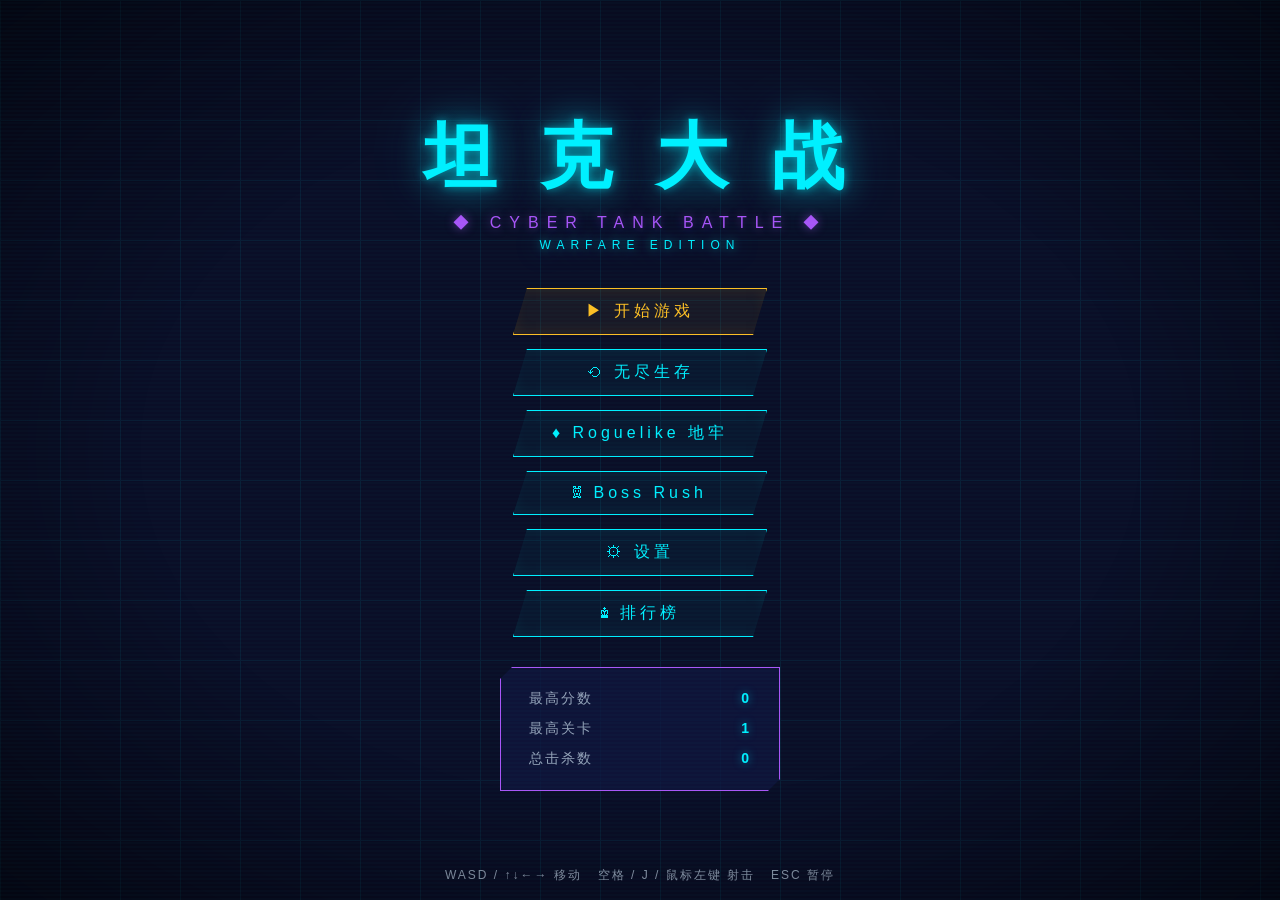
<file: 坦克大战/index.html>
<!DOCTYPE html>
<html lang="zh-CN">
<head>
<meta charset="UTF-8" />
<meta name="viewport" content="width=device-width,initial-scale=1,user-scalable=no" />
<title>坦克大战 · CYBER TANK BATTLE</title>
<link rel="stylesheet" href="style.css" />
</head>
<body class="scanlines">

<!-- ============ 主菜单 ============ -->
<div id="menu" class="screen active">
  <div class="menu-bg-grid"></div>
  <div class="title-wrap">
    <h1 class="title">坦 克 大 战</h1>
    <div class="subtitle">◆ CYBER TANK BATTLE ◆</div>
    <div class="title-en glow-cyan">WARFARE EDITION</div>
  </div>
  <div class="menu-buttons">
    <button class="btn-neon btn-primary" data-action="tankselect">▶ 开始游戏</button>
    <button class="btn-neon" data-action="start-survive">⟲ 无尽生存</button>
    <button class="btn-neon" data-action="start-roguelike">♦ Roguelike 地牢</button>
    <button class="btn-neon" data-action="start-bossrush">☠ Boss Rush</button>
    <button class="btn-neon" data-action="settings">⚙ 设置</button>
    <button class="btn-neon" data-action="leaderboard">♚ 排行榜</button>
  </div>
  <div class="hs-card">
    <div class="hs-row"><span>最高分数</span><b id="hs-score">0</b></div>
    <div class="hs-row"><span>最高关卡</span><b id="hs-level">1</b></div>
    <div class="hs-row"><span>总击杀数</span><b id="hs-kills">0</b></div>
  </div>
  <div class="footer-hint">WASD / ↑↓←→ 移动 &nbsp; 空格 / J / 鼠标左键 射击 &nbsp; ESC 暂停</div>
</div>

<!-- ============ 坦克选择 ============ -->
<div id="tank-select" class="screen">
  <h2 class="panel-title glow-purple">▸ 选择你的坦克 ◂</h2>
  <div class="tank-cards" id="tank-cards">
    <!-- 卡片由 JS 渲染 -->
  </div>
  <div class="select-footer">
    <button class="btn-neon" data-action="back-menu">← 返回</button>
    <button class="btn-neon btn-primary" data-action="confirm-tank" id="btn-confirm-tank" disabled>确认出击 →</button>
  </div>
</div>

<!-- ============ 游戏主界面 ============ -->
<div id="game" class="screen">
  <div id="hud">
    <div class="hud-left">
      <div class="hp-bar hud-bar"><span id="hp-fill"></span><em id="hp-text"></em></div>
      <div class="shield-bar hud-bar"><span id="shield-fill"></span><em id="shield-text"></em></div>
      <div class="weapon-info">
        <span class="wi-icon">🔫</span>
        <span class="wi-name" id="weapon-name">标准炮</span>
      </div>
    </div>
    <div class="hud-center">
      <div id="boss-bar" class="boss-bar hud-bar hidden">
        <div class="boss-name" id="boss-name">BOSS</div>
        <div class="boss-phase" id="boss-phase"></div>
        <span id="boss-fill"></span>
      </div>
      <div class="level-info" id="level-info">第 1 关 · 经典闯关</div>
    </div>
    <div class="hud-right">
      <div>波次 <span id="wave">1</span>/<span id="wave-max">5</span></div>
      <div>击杀 <span id="kills">0</span></div>
      <div>金币 <span id="coins">0</span></div>
      <div>时间 <span id="time">00:00</span></div>
      <div>分数 <span id="score">0</span></div>
    </div>
  </div>

  <canvas id="canvas" width="960" height="640"></canvas>

  <!-- Buff 三选一 -->
  <div id="buff-select" class="overlay hidden">
    <h2 class="glow-yellow">▸ 选 择 升 级 ◂</h2>
    <div class="buff-subtitle" id="buff-subtitle">关卡完成！从下列强化中选择一项</div>
    <div class="buff-cards" id="buff-cards"></div>
    <button class="btn-neon btn-small" data-action="skip-buff">跳过（+100金币）</button>
  </div>

  <!-- 暂停 -->
  <div id="pause" class="overlay hidden">
    <h2 class="glow-cyan">▸ 已 暂 停 ◂</h2>
    <button class="btn-neon btn-primary" data-action="resume">继续游戏</button>
    <button class="btn-neon" data-action="restart">重新开始</button>
    <button class="btn-neon" data-action="quit">返回主菜单</button>
  </div>

  <!-- 结算 -->
  <div id="gameover" class="overlay hidden">
    <h2 id="result-title" class="glow-red">▸ 任 务 失 败 ◂</h2>
    <div id="result-detail"></div>
    <div class="result-btns">
      <button class="btn-neon btn-primary" data-action="retry">再来一局</button>
      <button class="btn-neon" data-action="quit">返回主菜单</button>
    </div>
  </div>

  <!-- 移动端控制 -->
  <div id="touch-controls" class="hidden">
    <div id="joystick"><div id="joystick-knob"></div></div>
    <div class="touch-btns">
      <button id="fire-btn">F I R E</button>
    </div>
  </div>
</div>

<!-- ============ 设置 ============ -->
<div id="settings" class="screen">
  <h2 class="panel-title glow-cyan">▸ 设 置 ◂</h2>
  <div class="settings-box">
    <label class="s-row">
      <span>音效开关</span>
      <input type="checkbox" id="sound-toggle" checked />
    </label>
    <label class="s-row">
      <span>音量</span>
      <input type="range" id="volume" min="0" max="100" value="70" />
    </label>
    <label class="s-row">
      <span>画质</span>
      <select id="quality">
        <option value="high">高（粒子全开）</option>
        <option value="low">低（关闭粒子）</option>
      </select>
    </label>
    <label class="s-row">
      <span>屏幕震动</span>
      <input type="checkbox" id="shake-toggle" checked />
    </label>
    <label class="s-row">
      <span>虚拟摇杆</span>
      <select id="joystick-toggle">
        <option value="auto">自动（触屏设备）</option>
        <option value="on">始终显示</option>
        <option value="off">始终隐藏</option>
      </select>
    </label>
  </div>
  <button class="btn-neon btn-primary" data-action="save-settings">保存并返回</button>
</div>

<!-- ============ 排行榜 ============ -->
<div id="leaderboard" class="screen">
  <h2 class="panel-title glow-yellow">▸ 排 行 榜 ◂</h2>
  <div class="lb-tabs">
    <button class="lb-tab active" data-mode="classic">经典闯关</button>
    <button class="lb-tab" data-mode="survive">无尽生存</button>
    <button class="lb-tab" data-mode="bossrush">Boss Rush</button>
  </div>
  <div class="lb-list" id="lb-list"></div>
  <button class="btn-neon" data-action="back-menu">← 返回</button>
</div>

<script type="module" src="game.js"></script>
</body>
</html>
</file>
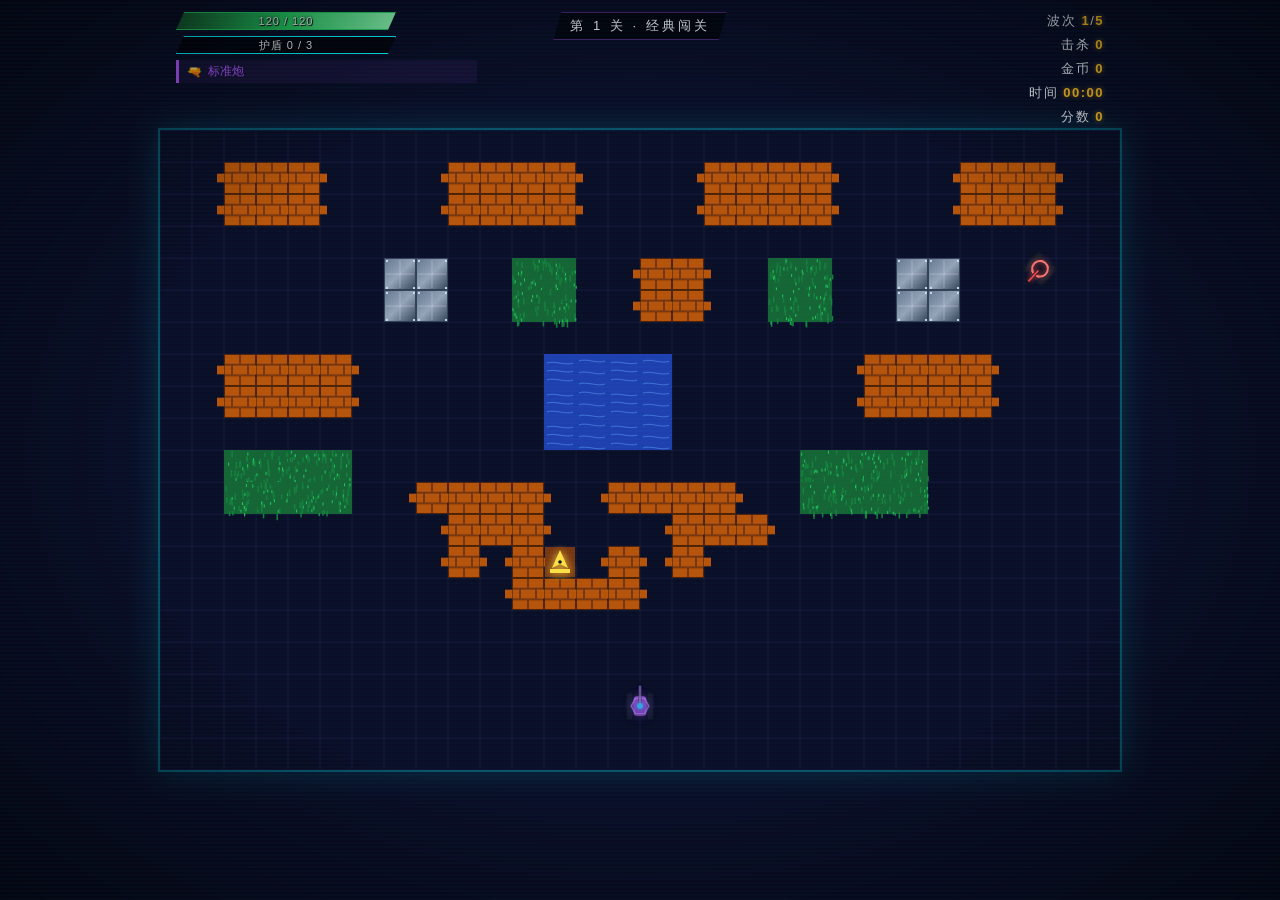
<file: 坦克大战/game.html>
<!DOCTYPE html>
<html lang="zh-CN">
<head>
<meta charset="UTF-8" />
<meta name="viewport" content="width=device-width,initial-scale=1,user-scalable=no" />
<title>坦克大战 · CYBER TANK BATTLE</title>
<style>
*, *::before, *::after { box-sizing: border-box; margin: 0; padding: 0; }
:root {
  --bg: #0a0e27; --bg2: #111640;
  --cyan: #00f0ff; --cyan-soft: rgba(0, 240, 255, 0.5);
  --purple: #a855f7; --purple-soft: rgba(168, 85, 247, 0.5);
  --red: #ef4444; --red-soft: rgba(239, 68, 68, 0.5);
  --yellow: #fbbf24; --yellow-soft: rgba(251, 191, 36, 0.5);
  --green: #22c55e; --green-soft: rgba(34, 197, 94, 0.5);
  --text: #e2e8f0; --muted: #94a3b8;
}
html, body { width:100%; height:100%; background:var(--bg); color:var(--text);
  font-family:'Segoe UI','PingFang SC','Microsoft YaHei',sans-serif; overflow:hidden;
  user-select:none; -webkit-tap-highlight-color:transparent; }
.scanlines::after { content:''; position:fixed; inset:0;
  background:repeating-linear-gradient(to bottom,transparent 0,transparent 2px,rgba(0,240,255,0.035) 3px,transparent 4px);
  pointer-events:none; z-index:9999; mix-blend-mode:screen; }
.scanlines::before { content:''; position:fixed; inset:0;
  background:radial-gradient(ellipse at center, transparent 55%, rgba(0,0,0,0.55) 100%);
  pointer-events:none; z-index:9998; }
.screen { position:fixed; inset:0; display:none; flex-direction:column; align-items:center; justify-content:center; padding:16px; }
.screen.active { display:flex; }
.menu-bg-grid { position:absolute; inset:0;
  background:linear-gradient(var(--cyan) 1px,transparent 1px) 0 0/60px 60px,
    linear-gradient(90deg,var(--cyan) 1px,transparent 1px) 0 0/60px 60px;
  opacity:0.07; animation:bgmove 20s linear infinite; }
@keyframes bgmove { from{background-position:0 0,0 0;} to{background-position:0 60px,60px 0;} }
.title-wrap { position:relative; text-align:center; margin-bottom:36px; z-index:2; }
.title { font-size:clamp(36px,7vw,72px); font-weight:900; letter-spacing:12px; color:var(--cyan);
  text-shadow:0 0 10px var(--cyan-soft),0 0 30px var(--cyan-soft),0 0 60px rgba(0,240,255,0.3); margin-bottom:8px; }
.subtitle { color:var(--purple); letter-spacing:8px; font-size:16px; margin-bottom:4px; text-shadow:0 0 10px var(--purple-soft); }
.title-en { letter-spacing:6px; font-size:12px; color:var(--muted); }
.glow-cyan   { color:var(--cyan); text-shadow:0 0 10px var(--cyan-soft),0 0 25px var(--cyan-soft); }
.glow-purple { color:var(--purple); text-shadow:0 0 10px var(--purple-soft),0 0 25px var(--purple-soft); }
.glow-red    { color:var(--red); text-shadow:0 0 10px var(--red-soft),0 0 25px var(--red-soft); }
.glow-yellow { color:var(--yellow); text-shadow:0 0 10px var(--yellow-soft),0 0 25px var(--yellow-soft); }
.glow-green  { color:var(--green); text-shadow:0 0 10px var(--green-soft),0 0 25px var(--green-soft); }
.panel-title { font-size:32px; letter-spacing:6px; margin-bottom:32px; }
.menu-buttons { display:flex; flex-direction:column; gap:14px; z-index:2; margin-bottom:30px; }
.btn-neon { background:rgba(0,240,255,0.04); border:1.5px solid var(--cyan); color:var(--cyan);
  padding:12px 38px; font-size:16px; letter-spacing:4px; font-family:inherit; cursor:pointer;
  position:relative; clip-path:polygon(14px 0,100% 0,calc(100% - 14px) 100%,0 100%);
  box-shadow:0 0 10px rgba(0,240,255,0.25),inset 0 0 15px rgba(0,240,255,0.08); transition:all .18s ease; }
.btn-neon:hover:not(:disabled) { background:rgba(0,240,255,0.12);
  box-shadow:0 0 22px rgba(0,240,255,0.55),inset 0 0 25px rgba(0,240,255,0.2);
  transform:translateY(-2px); letter-spacing:5px; }
.btn-neon:active:not(:disabled) { transform:translateY(0); }
.btn-neon:disabled { opacity:0.35; cursor:not-allowed; }
.btn-neon.btn-primary { border-color:var(--yellow); color:var(--yellow);
  background:rgba(251,191,36,0.06); box-shadow:0 0 12px var(--yellow-soft),inset 0 0 15px rgba(251,191,36,0.1); }
.btn-neon.btn-primary:hover:not(:disabled) { background:rgba(251,191,36,0.16); box-shadow:0 0 28px var(--yellow-soft); }
.btn-neon.btn-small { padding:8px 20px; font-size:13px; letter-spacing:2px; }
.hs-card { z-index:2; background:rgba(17,22,64,0.7); border:1px solid var(--purple);
  padding:16px 28px; min-width:280px;
  clip-path:polygon(12px 0,100% 0,100% calc(100% - 12px),calc(100% - 12px) 100%,0 100%,0 12px);
  box-shadow:0 0 18px var(--purple-soft); }
.hs-row { display:flex; justify-content:space-between; padding:6px 0; font-size:14px; letter-spacing:2px; }
.hs-row span { color:var(--muted); }
.hs-row b { color:var(--cyan); font-weight:700; text-shadow:0 0 8px var(--cyan-soft); }
.footer-hint { position:absolute; bottom:16px; color:var(--muted); font-size:12px; letter-spacing:2px; z-index:2; }
.tank-cards { display:grid; grid-template-columns:repeat(auto-fit,minmax(200px,1fr));
  gap:18px; width:min(960px,92vw); margin-bottom:28px; }
.tank-card { background:rgba(17,22,64,0.6); border:2px solid transparent; padding:20px; text-align:center;
  cursor:pointer; clip-path:polygon(10px 0,100% 0,100% calc(100% - 10px),calc(100% - 10px) 100%,0 100%,0 10px); transition:all .2s; }
.tank-card:hover { border-color:var(--cyan); box-shadow:0 0 20px var(--cyan-soft); transform:translateY(-3px); }
.tank-card.selected { border-color:var(--yellow); box-shadow:0 0 30px var(--yellow-soft); background:rgba(251,191,36,0.08); }
.tc-preview { height:80px; display:flex; align-items:center; justify-content:center; margin-bottom:12px; }
.tc-name { font-size:18px; font-weight:700; letter-spacing:3px; margin-bottom:12px; }
.tc-stats { font-size:12px; color:var(--muted); letter-spacing:1px; }
.tc-stat-row { display:flex; justify-content:space-between; padding:3px 0; }
.tc-stat-row b { color:var(--text); font-weight:600; }
.select-footer { display:flex; gap:20px; }
#game { padding:0; }
#hud { position:absolute; top:0; left:50%; transform:translateX(-50%);
  width:960px; max-width:100%; display:grid; grid-template-columns:1fr 1fr 1fr;
  gap:12px; padding:12px 16px; z-index:50; pointer-events:none; }
.hud-left,.hud-center,.hud-right { display:flex; flex-direction:column; gap:6px; }
.hud-center { align-items:center; }
.hud-right { align-items:flex-end; font-size:13px; letter-spacing:1.5px; }
.hud-right span { color:var(--yellow); font-weight:700; text-shadow:0 0 5px var(--yellow-soft); }
.hud-bar { position:relative; width:220px; max-width:30vw; height:18px; background:rgba(0,0,0,0.6);
  border:1px solid rgba(0,240,255,0.4); clip-path:polygon(8px 0,100% 0,calc(100% - 8px) 100%,0 100%); overflow:hidden; }
.hud-bar span { position:absolute; top:0; left:0; bottom:0; width:100%;
  transform-origin:left; transition:transform .2s ease; }
.hud-bar em { position:absolute; inset:0; display:flex; align-items:center; justify-content:center;
  font-size:11px; font-style:normal; letter-spacing:1px;
  text-shadow:0 0 3px rgba(0,0,0,0.9),1px 1px 0 rgba(0,0,0,0.8); z-index:2; }
.hp-bar { border-color:var(--green); }
.hp-bar span { background:linear-gradient(90deg,#14532d,var(--green),#86efac); box-shadow:0 0 10px var(--green-soft); }
.shield-bar { border-color:var(--cyan); }
.shield-bar span { background:linear-gradient(90deg,#0c4a6e,var(--cyan),#a5f3fc); box-shadow:0 0 10px var(--cyan-soft); }
.weapon-info { display:flex; align-items:center; gap:6px; font-size:12px; color:var(--purple);
  background:rgba(168,85,247,0.08); padding:3px 8px; border-left:3px solid var(--purple); }
.level-info { background:rgba(0,0,0,0.55); padding:4px 16px; border:1px solid rgba(168,85,247,0.4);
  font-size:13px; letter-spacing:3px; clip-path:polygon(8px 0,100% 0,calc(100% - 8px) 100%,0 100%); }
.boss-bar { width:440px; max-width:60vw; height:22px; border-color:var(--red)!important;
  background:rgba(0,0,0,0.75); position:relative; }
.boss-bar span { background:linear-gradient(90deg,#450a0a,var(--red),#fca5a5); box-shadow:0 0 15px var(--red-soft); }
.boss-name { position:absolute; top:-22px; left:0; right:0; text-align:center; color:var(--red);
  font-weight:800; letter-spacing:6px; text-shadow:0 0 10px var(--red-soft); z-index:3; font-size:14px; }
.boss-phase { position:absolute; bottom:-20px; left:0; right:0; text-align:center; color:var(--yellow);
  font-size:11px; letter-spacing:3px; z-index:3; }
#canvas { display:block; background:var(--bg); border:2px solid rgba(0,240,255,0.3);
  box-shadow:0 0 30px rgba(0,240,255,0.15),inset 0 0 40px rgba(0,0,0,0.6);
  max-width:100vw; max-height:calc(100vh - 80px); image-rendering:pixelated; }
.overlay { position:absolute; inset:0; display:flex; flex-direction:column; align-items:center; justify-content:center;
  background:rgba(10,14,39,0.85); backdrop-filter:blur(4px); z-index:100; gap:18px; padding:20px; }
.overlay.hidden { display:none; }
.overlay h2 { font-size:32px; letter-spacing:8px; margin-bottom:8px; }
.buff-subtitle { color:var(--muted); letter-spacing:2px; margin-bottom:14px; }
.buff-cards { display:grid; grid-template-columns:repeat(auto-fit,minmax(180px,1fr));
  gap:18px; width:min(720px,92vw); }
.buff-card { background:rgba(17,22,64,0.9); border:2px solid var(--cyan); padding:24px 18px;
  cursor:pointer; text-align:center;
  clip-path:polygon(12px 0,100% 0,100% calc(100% - 12px),calc(100% - 12px) 100%,0 100%,0 12px);
  box-shadow:0 0 15px var(--cyan-soft); transition:all .2s; }
.buff-card:hover { transform:translateY(-6px) scale(1.03); border-color:var(--yellow);
  box-shadow:0 0 35px var(--yellow-soft); background:rgba(251,191,36,0.06); }
.bc-icon { font-size:42px; margin-bottom:10px; }
.bc-name { font-size:18px; font-weight:700; color:var(--cyan); letter-spacing:3px; margin-bottom:8px; }
.bc-desc { font-size:13px; color:var(--muted); line-height:1.6; }
#result-detail { background:rgba(17,22,64,0.7); border:1px solid var(--cyan); padding:20px 40px;
  min-width:320px; clip-path:polygon(12px 0,100% 0,100% calc(100% - 12px),calc(100% - 12px) 100%,0 100%,0 12px);
  line-height:2.2; letter-spacing:2px; font-size:14px; text-align:center; }
#result-detail b { color:var(--yellow); font-weight:700; }
.result-btns { display:flex; gap:20px; }
.settings-box { background:rgba(17,22,64,0.7); border:1px solid var(--cyan); padding:24px 32px;
  width:min(520px,92vw); margin-bottom:24px;
  clip-path:polygon(12px 0,100% 0,100% calc(100% - 12px),calc(100% - 12px) 100%,0 100%,0 12px);
  box-shadow:0 0 18px rgba(0,240,255,0.2); }
.s-row { display:flex; justify-content:space-between; align-items:center; padding:12px 0;
  border-bottom:1px dashed rgba(0,240,255,0.15); font-size:14px; letter-spacing:2px; }
.s-row:last-child { border-bottom:none; }
.s-row input[type="range"] { width:220px; accent-color:var(--cyan); }
.s-row select { background:rgba(0,0,0,0.6); border:1px solid var(--cyan); color:var(--text);
  padding:6px 12px; font-family:inherit; font-size:13px; }
.s-row input[type="checkbox"] { width:20px; height:20px; accent-color:var(--cyan); cursor:pointer; }
.lb-tabs { display:flex; gap:10px; margin-bottom:20px; }
.lb-tab { background:rgba(0,0,0,0.4); border:1px solid var(--muted); color:var(--muted);
  padding:8px 22px; cursor:pointer; letter-spacing:3px; font-family:inherit; font-size:13px;
  clip-path:polygon(8px 0,100% 0,calc(100% - 8px) 100%,0 100%); }
.lb-tab.active { border-color:var(--yellow); color:var(--yellow); box-shadow:0 0 12px var(--yellow-soft); }
.lb-list { width:min(640px,92vw); margin-bottom:24px; max-height:60vh; overflow-y:auto; }
.lb-row { display:grid; grid-template-columns:60px 1fr 120px 100px; gap:10px; padding:12px 16px;
  border-bottom:1px dashed rgba(0,240,255,0.12); align-items:center; }
.lb-row.rank-1 { background:rgba(251,191,36,0.12); border-left:4px solid var(--yellow); }
.lb-row.rank-2 { background:rgba(192,192,192,0.08); border-left:4px solid #cbd5e1; }
.lb-row.rank-3 { background:rgba(180,120,60,0.1); border-left:4px solid #d97706; }
.lb-rank { font-weight:800; color:var(--cyan); font-size:20px; text-align:center; }
.lb-name { letter-spacing:2px; }
.lb-score { color:var(--yellow); font-weight:700; text-align:right; }
.lb-date { color:var(--muted); font-size:12px; text-align:right; }
.lb-empty { text-align:center; padding:40px; color:var(--muted); letter-spacing:2px; }
.hidden { display:none !important; }
#touch-controls { position:absolute; left:0; right:0; bottom:20px; display:flex;
  justify-content:space-between; padding:0 30px; z-index:60; pointer-events:none; }
#joystick { width:130px; height:130px; border-radius:50%; background:rgba(0,240,255,0.1);
  border:2px solid var(--cyan); position:relative; pointer-events:auto;
  box-shadow:0 0 20px var(--cyan-soft),inset 0 0 20px rgba(0,240,255,0.15); }
#joystick-knob { position:absolute; left:50%; top:50%; transform:translate(-50%,-50%);
  width:54px; height:54px; border-radius:50%;
  background:radial-gradient(circle,var(--cyan),rgba(0,240,255,0.3)); box-shadow:0 0 15px var(--cyan);
  transition:left .05s,top .05s; }
.touch-btns { display:flex; align-items:flex-end; gap:16px; pointer-events:auto; }
#fire-btn { width:110px; height:110px; border-radius:50%; background:rgba(239,68,68,0.15);
  border:3px solid var(--red); color:var(--red); font-weight:900; letter-spacing:3px;
  font-family:inherit; cursor:pointer;
  box-shadow:0 0 25px var(--red-soft),inset 0 0 20px rgba(239,68,68,0.25); }
#fire-btn:active { background:rgba(239,68,68,0.4); transform:scale(0.95); }
@media (max-width:600px) {
  .title { letter-spacing:6px; }
  .hud-bar { width:140px; }
  #hud { grid-template-columns:1fr 1fr; padding:8px; }
  .hud-center { display:none; }
  .hud-right { font-size:11px; }
  .boss-bar { width:80vw !important; }
}
</style>
<script>
// ====== GLOBAL ERROR CATCHER: save errors to localStorage (even if page crashes) ======
(function(){
  function push(msg){
    try {
      var arr = JSON.parse(localStorage.getItem('__TANK_ERRORS__')||'[]');
      arr.push({ t: Date.now(), msg: String(msg).slice(0, 2000) });
      localStorage.setItem('__TANK_ERRORS__', JSON.stringify(arr.slice(-30)));
    } catch(err){}
  }
  window.addEventListener('error', function(e){
    var stack = (e.error && e.error.stack) || '';
    push('ERR: ' + e.message + ' @' + e.filename + ':' + e.lineno + ':' + e.colno + '\n' + stack);
  });
  window.addEventListener('unhandledrejection', function(e){
    var r = e.reason;
    var msg = 'UNHANDLED: ' + ((r && r.stack) || (r && r.message) || String(r));
    push(msg);
  });
  // expose helper to clear errors via __CLRERRS() (dev debug)
  window.__CLRERRS = function(){ localStorage.removeItem('__TANK_ERRORS__'); };
  // clear once per fresh session start to avoid reading ancient bugs
  try {
    var now = Date.now();
    var last = parseInt(localStorage.getItem('__TANK_ERR_LASTCLR__')||'0',10);
    if (now - last > 3600*1000) { localStorage.removeItem('__TANK_ERRORS__'); localStorage.setItem('__TANK_ERR_LASTCLR__', String(now)); }
  } catch(e){}
  // on load: if any errors saved, render them as headings (visible in snapshot)
  window.addEventListener('DOMContentLoaded', function(){
    try {
      var s = localStorage.getItem('__TANK_ERRORS__');
      if (!s) return;
      var arr = JSON.parse(s || '[]');
      if (!arr.length) return;
      var wrap = document.createElement('div');
      wrap.style.cssText = 'position:fixed;left:0;top:0;z-index:999999;background:#800;color:#fff;padding:12px 20px;';
      var h = document.createElement('h3');
      h.textContent = '▓▓ CAUGHT ' + arr.length + ' ERROR(S): ' + (arr[0] && arr[0].msg ? arr[0].msg.slice(0,80).replace(/\s+/g,' ') : '');
      wrap.appendChild(h);
      for (var i=0; i<Math.min(arr.length, 3); i++) {
        var hh = document.createElement('h4');
        hh.textContent = 'ERR ' + (i+1) + ': ' + String(arr[i].msg).slice(0,220).replace(/\s+/g,' ');
        wrap.appendChild(hh);
      }
      document.body.appendChild(wrap);
    } catch(err){}
  });
})();
</script>
</head>
<body class="scanlines">

<div id="menu" class="screen active">
  <div class="menu-bg-grid"></div>
  <div class="title-wrap">
    <h1 class="title">坦 克 大 战</h1>
    <div class="subtitle">◆ CYBER TANK BATTLE ◆</div>
    <div class="title-en glow-cyan">WARFARE EDITION</div>
  </div>
  <div class="menu-buttons">
    <button class="btn-neon btn-primary" data-action="tankselect">▶ 开始游戏</button>
    <button class="btn-neon" data-action="start-survive">⟲ 无尽生存</button>
    <button class="btn-neon" data-action="start-roguelike">♦ Roguelike 地牢</button>
    <button class="btn-neon" data-action="start-bossrush">☠ Boss Rush</button>
    <button class="btn-neon" data-action="settings">⚙ 设置</button>
    <button class="btn-neon" data-action="leaderboard">♚ 排行榜</button>
  </div>
  <div class="hs-card">
    <div class="hs-row"><span>最高分数</span><b id="hs-score">0</b></div>
    <div class="hs-row"><span>最高关卡</span><b id="hs-level">1</b></div>
    <div class="hs-row"><span>总击杀数</span><b id="hs-kills">0</b></div>
  </div>
  <div class="footer-hint">WASD / ↑↓←→ 移动 &nbsp; 空格 / J / 鼠标左键 射击 &nbsp; ESC 暂停</div>
</div>

<div id="tank-select" class="screen">
  <h2 class="panel-title glow-purple">▸ 选择你的坦克 ◂</h2>
  <div class="tank-cards" id="tank-cards"></div>
  <div class="select-footer">
    <button class="btn-neon" data-action="back-menu">← 返回</button>
    <button class="btn-neon btn-primary" data-action="confirm-tank" id="btn-confirm-tank" disabled>确认出击 →</button>
  </div>
</div>

<div id="game" class="screen">
  <div id="hud">
    <div class="hud-left">
      <div class="hp-bar hud-bar"><span id="hp-fill"></span><em id="hp-text"></em></div>
      <div class="shield-bar hud-bar"><span id="shield-fill"></span><em id="shield-text"></em></div>
      <div class="weapon-info">
        <span class="wi-icon">🔫</span>
        <span class="wi-name" id="weapon-name">标准炮</span>
      </div>
    </div>
    <div class="hud-center">
      <div id="boss-bar" class="boss-bar hud-bar hidden">
        <div class="boss-name" id="boss-name">BOSS</div>
        <div class="boss-phase" id="boss-phase"></div>
        <span id="boss-fill"></span>
      </div>
      <div class="level-info" id="level-info">第 1 关 · 经典闯关</div>
    </div>
    <div class="hud-right">
      <div>波次 <span id="wave">1</span>/<span id="wave-max">5</span></div>
      <div>击杀 <span id="kills">0</span></div>
      <div>金币 <span id="coins">0</span></div>
      <div>时间 <span id="time">00:00</span></div>
      <div>分数 <span id="score">0</span></div>
    </div>
  </div>
  <canvas id="canvas" width="960" height="640"></canvas>
  <div id="buff-select" class="overlay hidden">
    <h2 class="glow-yellow">▸ 选 择 升 级 ◂</h2>
    <div class="buff-subtitle" id="buff-subtitle">关卡完成！从下列强化中选择一项</div>
    <div class="buff-cards" id="buff-cards"></div>
    <button class="btn-neon btn-small" data-action="skip-buff">跳过（+100金币）</button>
  </div>
  <div id="pause" class="overlay hidden">
    <h2 class="glow-cyan">▸ 已 暂 停 ◂</h2>
    <button class="btn-neon btn-primary" data-action="resume">继续游戏</button>
    <button class="btn-neon" data-action="restart">重新开始</button>
    <button class="btn-neon" data-action="quit">返回主菜单</button>
  </div>
  <div id="gameover" class="overlay hidden">
    <h2 id="result-title" class="glow-red">▸ 任 务 失 败 ◂</h2>
    <div id="result-detail"></div>
    <div class="result-btns">
      <button class="btn-neon btn-primary" data-action="retry">再来一局</button>
      <button class="btn-neon" data-action="quit">返回主菜单</button>
    </div>
  </div>
  <div id="touch-controls" class="hidden">
    <div id="joystick"><div id="joystick-knob"></div></div>
    <div class="touch-btns">
      <button id="fire-btn">F I R E</button>
    </div>
  </div>
</div>

<div id="settings" class="screen">
  <h2 class="panel-title glow-cyan">▸ 设 置 ◂</h2>
  <div class="settings-box">
    <label class="s-row"><span>音效开关</span><input type="checkbox" id="sound-toggle" checked /></label>
    <label class="s-row"><span>音量</span><input type="range" id="volume" min="0" max="100" value="70" /></label>
    <label class="s-row"><span>画质</span>
      <select id="quality">
        <option value="high">高（粒子全开）</option>
        <option value="low">低（关闭粒子）</option>
      </select>
    </label>
    <label class="s-row"><span>屏幕震动</span><input type="checkbox" id="shake-toggle" checked /></label>
    <label class="s-row"><span>虚拟摇杆</span>
      <select id="joystick-toggle">
        <option value="auto">自动（触屏设备）</option>
        <option value="on">始终显示</option>
        <option value="off">始终隐藏</option>
      </select>
    </label>
  </div>
  <button class="btn-neon btn-primary" data-action="save-settings">保存并返回</button>
</div>

<div id="leaderboard" class="screen">
  <h2 class="panel-title glow-yellow">▸ 排 行 榜 ◂</h2>
  <div class="lb-tabs">
    <button class="lb-tab active" data-mode="classic">经典闯关</button>
    <button class="lb-tab" data-mode="survive">无尽生存</button>
    <button class="lb-tab" data-mode="bossrush">Boss Rush</button>
  </div>
  <div class="lb-list" id="lb-list"></div>
  <button class="btn-neon" data-action="back-menu">← 返回</button>
</div>

<script>
// ============================================================
//  config.js - 游戏全部数值配置（调平衡只改这里）
// ============================================================
const CONFIG = {
  CANVAS_WIDTH: 960,
  CANVAS_HEIGHT: 640,
  TILE_SIZE: 32,

  PLAYER_TYPES: {
    light:   { name:'猎鹰(轻)',  hp:80,  speed:3.6, damage:14, fireRate:320, bs:9,  size:26, color:'#22d3ee' },
    medium:  { name:'暴风(中)',  hp:120, speed:3.0, damage:20, fireRate:450, bs:8,  size:28, color:'#a855f7' },
    heavy:   { name:'堡垒(重)',  hp:200, speed:2.0, damage:35, fireRate:700, bs:7,  size:32, color:'#ef4444' },
    artil:   { name:'雷霆(火)',  hp:100, speed:2.2, damage:45, fireRate:900, bs:6,  size:30, color:'#fbbf24', splash:60 },
  },

  TILE: {
    EMPTY: 0, BRICK: 1, STEEL: 2, GRASS: 3,
    WATER: 4, ICE:   5, BASE:  6,
  },

  COLORS: {
    BG:      '#0a0e27',
    GRID:    '#1a1f4a',
    CYAN:    '#00f0ff',
    PURPLE:  '#a855f7',
    RED:     '#ef4444',
    YELLOW:  '#fbbf24',
    GREEN:   '#22c55e',
    BRICK:   '#b45309',
    BRICK2:  '#78350f',
    STEEL:   '#64748b',
    STEEL2:  '#334155',
    GRASS:   '#166534',
    WATER:   '#1e40af',
    ICE:     '#bae6fd',
    BASE:    '#fde047',
  },

  ENEMY_TYPES: {
    scout:   { name:'侦察', hp:40,  speed:2.6, dmg:6,  fireRate:900, bs:5, size:26, color:'#f87171', score:50, ai:'chase' },
    assault: { name:'突击', hp:70,  speed:1.8, dmg:10, fireRate:700, bs:6, size:28, color:'#fb923c', score:80, ai:'chase' },
    sniper:  { name:'狙击', hp:50,  speed:1.2, dmg:16, fireRate:1500,bs:10,size:28, color:'#eab308', score:120, ai:'sniper' },
    bomber:  { name:'爆破', hp:60,  speed:1.5, dmg:13, fireRate:800, bs:5, size:28, color:'#dc2626', score:100, ai:'chase', explodeOnDeath:true, explodeRadius:70, explodeDmg:26 },
    shield:  { name:'护盾', hp:120, speed:1.4, dmg:10, fireRate:800, bs:6, size:30, color:'#38bdf8', score:150, ai:'chase', shield:80 },
    healer:  { name:'治疗', hp:50,  speed:1.5, dmg:5,  fireRate:1000,bs:5, size:28, color:'#4ade80', score:180, ai:'healer', healAmount:3, healRange:160, healRate:500 },
  },

  SPAWN: {
    CLASSIC_PER_WAVE: 4,
    CLASSIC_MAX_ON_SCREEN: 6,
    SURVIVE_INTERVAL: 4500,
  },

  BOSSES: {
    crab:    { name:'钢铁巨蟹', hp:2000,  speed:1.2, dmg:18, size:96,  color:'#78716c', levels:[3] },
    magneto: { name:'磁暴机甲', hp:2700,  speed:1.4, dmg:22, size:92,  color:'#c026d3', levels:[5] },
    lava:    { name:'熔岩巨兽', hp:3600,  speed:0.9, dmg:28, size:108, color:'#ea580c', levels:[7] },
    ghost:   { name:'量子幽灵', hp:3100,  speed:1.9, dmg:20, size:86,  color:'#6366f1', levels:[9] },
    apoc:    { name:'天启坦克', hp:12000, speed:0.9, dmg:40, size:140, color:'#991b1b', levels:[10] },
  },
  BOSS_LIST: ['crab','magneto','lava','ghost','apoc'],

  PICKUPS: {
    hp:       { color:'#22c55e', sym:'+', icon:'+', weight:38, value:50 },
    shield:   { color:'#38bdf8', sym:'◇', icon:'◇', weight:18, value:1 },
    coin:     { color:'#fbbf24', sym:'$', icon:'$', weight:40, value:10 },
    speed:    { color:'#0ea5e9', sym:'»', icon:'»', weight:10, duration:10000 },
    power:    { color:'#f43f5e', sym:'★', icon:'★', weight:15, duration:15000 },
    gem:      { color:'#a855f7', sym:'◆', icon:'◆', weight:8,  value:1 },
    hpmax:    { color:'#4ade80', sym:'♥', icon:'♥', weight:5 },
    spread:   { color:'#22d3ee', sym:'◈', icon:'◈', weight:4 },
    pierce:   { color:'#fcd34d', sym:'↯', icon:'↯', weight:4 },
    bounce:   { color:'#fb7185', sym:'↺', icon:'↺', weight:3 },
    fire:     { color:'#ef4444', sym:'🔥', icon:'🔥', weight:4 },
    ice:      { color:'#93c5fd', sym:'❄', icon:'❄', weight:4 },
    multi:    { color:'#c084fc', sym:'❘❘', icon:'❘❘', weight:3 },
    rate:     { color:'#34d399', sym:'⚡', icon:'⚡', weight:6 },
    dmg:      { color:'#f97316', sym:'💥', icon:'💥', weight:6 },
    spd:      { color:'#06b6d4', sym:'»»', icon:'»»', weight:5 },
    bspeed:   { color:'#fbbf24', sym:'➤', icon:'➤', weight:5 },
    splash:   { color:'#fb923c', sym:'◉', icon:'◉', weight:4 },
    crit:     { color:'#facc15', sym:'✦', icon:'✦', weight:4 },
    critdmg:  { color:'#fef08a', sym:'✧', icon:'✧', weight:3 },
    lifesteal:{ color:'#f472b6', sym:'♡', icon:'♡', weight:2 },
  },

  // Buff 池（三选一升级）
  BUFFS: [
    { id:'firerate', name:'疾速射击', desc:'射速 +25%', icon:'⚡', apply:(p)=>p.fireRateMul *= 0.8 },
    { id:'damage',   name:'强化弹头', desc:'伤害 +30%', icon:'💥', apply:(p)=>p.damageMul *= 1.3 },
    { id:'spread',   name:'三向散射', desc:'子弹 1→3', icon:'◈',  apply:(p)=>p.buffSpread = Math.max(p.buffSpread||1, 3) },
    { id:'pierce',   name:'穿甲强化', desc:'穿透 +2',  icon:'↯',  apply:(p)=>p.buffPierce += 2 },
    { id:'bounce',   name:'弹射弹头', desc:'弹射 +2',  icon:'↺',  apply:(p)=>p.buffBounce += 2 },
    { id:'fire',     name:'燃烧弹',   desc:'命中附加燃烧 5s', icon:'🔥', apply:(p)=>p.buffFire = true },
    { id:'ice',      name:'冰冻弹',   desc:'命中减速 50%', icon:'❄', apply:(p)=>p.buffIce = true },
    { id:'crit',     name:'暴击核心', desc:'暴击率 +20%, 暴伤 x2', icon:'✦', apply:(p)=>{p.critChance += 0.2; p.critDmgMul += 1;} },
    { id:'hp',       name:'装甲强化', desc:'血量上限 +60', icon:'♥', apply:(p)=>{p.maxHp += 60; p.hp += 60;} },
    { id:'shield',   name:'能量护盾', desc:'获得 +2 层护盾', icon:'🛡', apply:(p)=>p.shieldCount += 2 },
    { id:'speed',    name:'推进器',   desc:'移速 +20%', icon:'»»', apply:(p)=>p.speedMul *= 1.2 },
    { id:'heal',     name:'纳米修复', desc:'立即回满 HP', icon:'✚', apply:(p)=>p.hp = p.maxHp },
    { id:'multi',    name:'多重射击', desc:'额外连射 +1', icon:'❘❘❘', apply:(p)=>p.buffMulti += 1 },
    { id:'bspeed',   name:'弹道加速', desc:'弹速 +30%',  icon:'➤➤', apply:(p)=>p.bspeedMul *= 1.3 },
    { id:'splash',   name:'爆破扩展', desc:'爆炸范围 +40%', icon:'◉', apply:(p)=>p.splashMul *= 1.4 },
    { id:'lifesteal',name:'吸血弹头', desc:'击杀恢复伤害 15% HP', icon:'♡', apply:(p)=>p._lifesteal = (p._lifesteal||0) + 0.15 },
    { id:'reduce',   name:'复合装甲', desc:'受伤 -25%',  icon:'⛨', apply:(p)=>p.dmgReduce = Math.min(0.75, (p.dmgReduce||0) + 0.25) },
    { id:'regen',    name:'纳米再生', desc:'每秒回血 +5', icon:'✿', apply:(p)=>p.regenPerSec = (p.regenPerSec||0) + 5 },
  ],
};

// ===== 配置补丁：补全 BOSS phases/damage 字段；兼容别名 =====
(function patchConfig() {
  // 别名：Boss 类里用了 CONFIG.BOSS
  CONFIG.BOSS = CONFIG.BOSSES;
  // 每个 boss 补 damage 和 phases
  const defAttacks = ['ringSlow','fanToPlayer','spiral','homing'];
  function mkPhase(threshold, pool, interval, fireRate) {
    return { threshold, attackPool: pool, attackInterval: interval, fireRate: fireRate };
  }
  const pools = {
    crab: [
      ['ringSlow','fanToPlayer'],
      ['ringSlow','ringFast','fanToPlayer'],
      ['doubleRing','homing','fanToPlayer'],
    ],
    magneto: [
      ['fanToPlayer','ringSlow'],
      ['fanToPlayer','spiral','ringSlow'],
      ['doubleRing','fanToPlayer','laser'],
    ],
    lava: [
      ['ringSlow','fanToPlayer'],
      ['ringSlow','ringFast'],
      ['doubleRing','ringFast'],
    ],
    ghost: [
      ['spiral','fanToPlayer'],
      ['spiral','ringSlow','fanToPlayer'],
      ['doubleRing','spiral','homing'],
    ],
    apoc: [
      ['fanToPlayer','ringSlow'],
      ['ringSlow','fanToPlayer','homing'],
      ['doubleRing','homing','laser','fanToPlayer'],
      ['doubleRing','ringFast','spiral','homing','fanToPlayer'],
    ],
  };
  for (const [id, b] of Object.entries(CONFIG.BOSSES)) {
    b.damage = b.dmg;
    const ps = pools[id] || pools.crab;
    const n = ps.length;
    b.phases = ps.map((pool, i) => {
      const t = 1 - (i+1) / (n+1);
      const interval = 2800 - i * 450;
      const fr = 900 - i * 150;
      return mkPhase(t, pool, Math.max(900, interval), Math.max(380, fr));
    });
  }
})();

// ===== 通用 roundRect 辅助 =====
function roundRect(ctx, x, y, w, h, r) {
  if (r == null) r = Math.min(w, h) * 0.2;
  ctx.beginPath();
  ctx.moveTo(x + r, y);
  ctx.arcTo(x + w, y, x + w, y + h, r);
  ctx.arcTo(x + w, y + h, x, y + h, r);
  ctx.arcTo(x, y + h, x, y, r);
  ctx.arcTo(x, y, x + w, y, r);
  ctx.closePath();
}
</script>
<script>
// ============================================================
//  systems.js - 碰撞检测 / 输入 / 粒子 / 音效
// ============================================================

// ---------- 碰撞检测 ----------
const Collision = {
  rect(a, b) {
    return a.x < b.x + b.w && a.x + a.w > b.x &&
           a.y < b.y + b.h && a.y + a.h > b.y;
  },
  pointInRect(px, py, r) {
    return px >= r.x && px <= r.x + r.w && py >= r.y && py <= r.y + r.h;
  },
  circleRect(cx, cy, cr, r) {
    const nx = Math.max(r.x, Math.min(cx, r.x + r.w));
    const ny = Math.max(r.y, Math.min(cy, r.y + r.h));
    const dx = cx - nx, dy = cy - ny;
    return dx*dx + dy*dy <= cr*cr;
  },
  circles(x1,y1,r1, x2,y2,r2) {
    const dx = x1-x2, dy = y1-y2;
    const rr = r1+r2;
    return dx*dx + dy*dy <= rr*rr;
  },
  bulletVsMap(bullet, map) {
    const tile = map.getTileAt(bullet.x, bullet.y);
    const T = CONFIG.TILE;
    if (tile === T.STEEL) {
      if (bullet.pierce > 0 && bullet.canBreakSteel) {
        map.setTileAt(bullet.x, bullet.y, T.EMPTY);
        bullet.pierce--;
        return { hit:false, brokeSteel:true };
      }
      return { hit:true, tileType:T.STEEL };
    }
    if (tile === T.BRICK) {
      if (bullet.bounce > 0 && !bullet.fromPlayer) {
        return { hit:true, tileType:T.BRICK };
      }
      map.setTileAt(bullet.x, bullet.y, T.EMPTY);
      if (bullet.pierce > 0) { bullet.pierce--; return { hit:false, brokeBrick:true }; }
      return { hit:true, tileType:T.BRICK };
    }
    if (tile === T.BASE) {
      return { hit:true, tileType:T.BASE };
    }
    return null;
  },
};

// ---------- 输入管理 ----------
class Input {
  constructor(canvas) {
    this.canvas = canvas;
    this.keys = {};
    this.mouse = { x:0, y:0, down:false, onCanvas:false };
    this.touch = { up:false, down:false, left:false, right:false, fire:false };
    this.joyData = { active:false, startX:0, startY:0, dx:0, dy:0 };
    // 边沿检测：上一帧状态
    this._prev = { pause:false, fire:false };

    window.addEventListener('keydown', (e) => {
      const k = e.key.toLowerCase();
      this.keys[k] = true;
      if ([' ', 'arrowup', 'arrowdown', 'arrowleft', 'arrowright'].includes(k)) e.preventDefault();
    });
    window.addEventListener('keyup', (e) => {
      const k = e.key.toLowerCase();
      this.keys[k] = false;
    });
    canvas.addEventListener('mousemove', (e) => {
      const r = canvas.getBoundingClientRect();
      this.mouse.x = (e.clientX - r.left) * (canvas.width / r.width);
      this.mouse.y = (e.clientY - r.top) * (canvas.height / r.height);
      this.mouse.onCanvas = true;
    });
    canvas.addEventListener('mouseleave', () => this.mouse.onCanvas = false);
    canvas.addEventListener('mousedown', () => this.mouse.down = true);
    window.addEventListener('mouseup', () => this.mouse.down = false);

    this._setupJoystick();
    this._setupFireBtn();
  }

  _setupJoystick() {
    const joy = document.getElementById('joystick');
    const knob = document.getElementById('joystick-knob');
    if (!joy) return;
    const onStart = (e) => {
      e.preventDefault();
      const t = e.touches ? e.touches[0] : e;
      const r = joy.getBoundingClientRect();
      this.joyData.active = true;
      this.joyData.startX = r.left + r.width/2;
      this.joyData.startY = r.top + r.height/2;
    };
    const onMove = (e) => {
      if (!this.joyData.active) return;
      e.preventDefault();
      const t = e.touches ? e.touches[0] : e;
      let dx = t.clientX - this.joyData.startX;
      let dy = t.clientY - this.joyData.startY;
      const max = 40;
      const d = Math.sqrt(dx*dx+dy*dy);
      if (d > max) { dx = dx/d*max; dy = dy/d*max; }
      this.joyData.dx = dx; this.joyData.dy = dy;
      if (knob) {
        knob.style.left = `calc(50% + ${dx}px)`;
        knob.style.top = `calc(50% + ${dy}px)`;
      }
      const thr = 12;
      this.touch.up = dy < -thr;
      this.touch.down = dy > thr;
      this.touch.left = dx < -thr;
      this.touch.right = dx > thr;
    };
    const onEnd = () => {
      this.joyData.active = false;
      this.joyData.dx = 0; this.joyData.dy = 0;
      if (knob) { knob.style.left = '50%'; knob.style.top = '50%'; }
      this.touch.up = this.touch.down = this.touch.left = this.touch.right = false;
    };
    joy.addEventListener('touchstart', onStart, {passive:false});
    joy.addEventListener('touchmove', onMove, {passive:false});
    joy.addEventListener('touchend', onEnd);
    joy.addEventListener('touchcancel', onEnd);
  }

  _setupFireBtn() {
    const btn = document.getElementById('fire-btn');
    if (!btn) return;
    const press = (e) => { e.preventDefault(); this.touch.fire = true; };
    const release = () => { this.touch.fire = false; };
    btn.addEventListener('touchstart', press, {passive:false});
    btn.addEventListener('touchend', release);
    btn.addEventListener('mousedown', press);
    btn.addEventListener('mouseup', release);
    btn.addEventListener('mouseleave', release);
  }

  getState() {
    const pause = !!(this.keys['escape'] || this.keys['p']);
    const fire  = !!(this.keys[' '] || this.keys['j'] || this.mouse.down || this.touch.fire);
    // 边沿：这一帧 刚按下
    const justPause = pause && !this._prev.pause;
    const justFire  = fire  && !this._prev.fire;
    this._prev.pause = pause;
    this._prev.fire  = fire;
    // 鼠标瞄准坐标（仅在画布内）
    const aim = this.mouse.onCanvas ? { x: this.mouse.x, y: this.mouse.y } : null;
    return {
      up:    !!(this.keys['w'] || this.keys['arrowup']   || this.touch.up),
      down:  !!(this.keys['s'] || this.keys['arrowdown'] || this.touch.down),
      left:  !!(this.keys['a'] || this.keys['arrowleft'] || this.touch.left),
      right: !!(this.keys['d'] || this.keys['arrowright']|| this.touch.right),
      fire,
      pause,
      justPause,
      justFire,
      aim,
    };
  }
}

// ---------- 粒子系统 ----------
class ParticleSystem {
  constructor() { this.list = []; this.enabled = true; }
  setEnabled(v) { this.enabled = v; if (!v) this.list = []; }

  _push(p) { if (this.enabled) this.list.push(p); }

  explosion(x, y, color='#fbbf24', count=18, sizeBase=4) {
    for (let i = 0; i < count; i++) {
      const a = Math.random() * Math.PI * 2;
      const s = 2 + Math.random() * 6;
      this._push({
        x, y,
        vx: Math.cos(a) * s,
        vy: Math.sin(a) * s,
        life: 500 + Math.random() * 300,
        maxLife: 800,
        size: sizeBase + Math.random() * sizeBase,
        color,
        gravity: 0.04,
        shrink: true,
      });
    }
  }
  hit(x, y, color='#ffffff') {
    for (let i = 0; i < 6; i++) {
      const a = Math.random() * Math.PI * 2;
      const s = 1 + Math.random() * 3;
      this._push({
        x, y,
        vx: Math.cos(a) * s, vy: Math.sin(a) * s,
        life: 200 + Math.random() * 150, maxLife: 350,
        size: 2 + Math.random() * 2, color, shrink: true,
      });
    }
  }
  trail(x, y, color='#00f0ff', size=2.5) {
    this._push({
      x: x + (Math.random()-0.5)*2,
      y: y + (Math.random()-0.5)*2,
      vx: (Math.random()-0.5)*0.3,
      vy: (Math.random()-0.5)*0.3,
      life: 250, maxLife: 250,
      size, color, shrink: true,
    });
  }
  pickup(x, y, color='#fbbf24') {
    for (let i = 0; i < 14; i++) {
      const a = (i / 14) * Math.PI * 2;
      this._push({
        x, y,
        vx: Math.cos(a) * 2.2, vy: Math.sin(a) * 2.2 - 1,
        life: 500, maxLife: 500,
        size: 3, color, gravity: 0.06, shrink: true,
      });
    }
  }
  muzzle(x, y, angle, color='#fde68a') {
    for (let i = 0; i < 4; i++) {
      const spread = (Math.random()-0.5) * 0.5;
      const a = angle + spread;
      const s = 3 + Math.random() * 2;
      this._push({
        x, y,
        vx: Math.cos(a)*s, vy: Math.sin(a)*s,
        life: 100, maxLife: 100,
        size: 3, color, shrink: true,
      });
    }
  }
  heal(x, y) {
    for (let i = 0; i < 8; i++) {
      this._push({
        x: x + (Math.random()-0.5)*16,
        y: y + 10,
        vx: (Math.random()-0.5)*0.5,
        vy: -1 - Math.random()*1.5,
        life: 600, maxLife: 600,
        size: 3, color: '#4ade80', shrink: false, alphaOnly: true,
      });
    }
  }
  bossWarn() {
    for (let i = 0; i < 40; i++) {
      this._push({
        x: Math.random() * CONFIG.CANVAS_WIDTH,
        y: Math.random() * CONFIG.CANVAS_HEIGHT,
        vx: (Math.random()-0.5)*6, vy: (Math.random()-0.5)*6,
        life: 1200, maxLife: 1200,
        size: 4 + Math.random()*4, color: '#ef4444', shrink: true,
      });
    }
  }
  lava(x, y) {
    this._push({
      x: x + (Math.random()-0.5)*10,
      y: y + (Math.random()-0.5)*10,
      vx: (Math.random()-0.5)*0.5,
      vy: -0.5 - Math.random(),
      life: 800, maxLife: 800,
      size: 3 + Math.random()*3, color: '#ea580c', shrink: true, gravity: 0.02,
    });
  }

  update(dt) {
    if (!this.enabled) return;
    for (const p of this.list) {
      p.life -= dt;
      p.x += (p.vx || 0);
      p.y += (p.vy || 0);
      if (p.gravity) p.vy += p.gravity;
      if (p.shrink) p.size *= 0.97;
    }
    this.list = this.list.filter(p => p.life > 0 && p.size > 0.3);
  }

  draw(ctx) {
    if (!this.enabled) return;
    for (const p of this.list) {
      const t = Math.max(0, p.life / p.maxLife);
      ctx.save();
      ctx.globalAlpha = t;
      ctx.fillStyle = p.color;
      ctx.shadowBlur = 10;
      ctx.shadowColor = p.color;
      ctx.beginPath();
      ctx.arc(p.x, p.y, Math.max(0.5, p.size), 0, Math.PI*2);
      ctx.fill();
      ctx.restore();
    }
  }

  explode(x, y, color) {
    this.explosion(x, y, color || '#fbbf24', 20, 4);
  }

  burn(x, y) {
    const colors = ['#f97316','#fbbf24','#ef4444'];
    for (let i = 0; i < 5; i++) {
      this._push({
        x: x + (Math.random()*2-1)*8,
        y: y + (Math.random()*2-1)*8,
        vx: (Math.random()-0.5)*0.6,
        vy: -0.5 - Math.random()*1.2,
        life: 500, maxLife: 500,
        size: 3 + Math.random()*2,
        color: colors[Math.floor(Math.random()*colors.length)],
        shrink: true, gravity: 0,
      });
    }
  }

  spawn(x, y, color) {
    for (let i = 0; i < 14; i++) {
      const a = (i/14) * Math.PI*2;
      this._push({
        x, y,
        vx: Math.cos(a) * 2.5,
        vy: Math.sin(a) * 2.5,
        life: 500, maxLife: 500,
        size: 3,
        color: color || '#22d3ee',
        shrink: true, gravity: 0,
      });
    }
  }

  bossExplode(x, y, color) {
    const self = this;
    for (let r = 0; r < 3; r++) {
      setTimeout(() => {
        self.explosion(x + (Math.random()*2-1)*40,
                       y + (Math.random()*2-1)*40,
                       color || '#ef4444', 36, 6);
      }, r * 120);
    }
  }
}

// ---------- 音效（Web Audio 合成） ----------
class SoundManager {
  constructor() {
    this.ctx = null;
    this.enabled = true;
    this.volume = 0.7;
    this._noiseBuf = null;
  }
  _ensureCtx() {
    if (!this.ctx) {
      try {
        this.ctx = new (window.AudioContext || window.webkitAudioContext)();
      } catch(e) { return false; }
    }
    if (this.ctx.state === 'suspended') this.ctx.resume();
    return true;
  }
  _getNoise() {
    if (this._noiseBuf) return this._noiseBuf;
    const sr = this.ctx.sampleRate;
    const buf = this.ctx.createBuffer(1, sr * 1, sr);
    const d = buf.getChannelData(0);
    for (let i = 0; i < d.length; i++) d[i] = (Math.random()*2-1) * 0.6;
    this._noiseBuf = buf;
    return buf;
  }
  setEnabled(v) { this.enabled = v; }
  setVolume(v) { this.volume = Math.max(0, Math.min(1, v)); }

  shoot() {
    if (!this.enabled || !this._ensureCtx()) return;
    const t = this.ctx.currentTime;
    const o = this.ctx.createOscillator();
    const g = this.ctx.createGain();
    o.type = 'square';
    o.frequency.setValueAtTime(780, t);
    o.frequency.exponentialRampToValueAtTime(180, t + 0.09);
    g.gain.setValueAtTime(0.15 * this.volume, t);
    g.gain.exponentialRampToValueAtTime(0.0005, t + 0.09);
    o.connect(g); g.connect(this.ctx.destination);
    o.start(t); o.stop(t + 0.1);
  }
  enemyShoot() {
    if (!this.enabled || !this._ensureCtx()) return;
    const t = this.ctx.currentTime;
    const o = this.ctx.createOscillator();
    const g = this.ctx.createGain();
    o.type = 'sawtooth';
    o.frequency.setValueAtTime(420, t);
    o.frequency.exponentialRampToValueAtTime(140, t + 0.12);
    g.gain.setValueAtTime(0.08 * this.volume, t);
    g.gain.exponentialRampToValueAtTime(0.0005, t + 0.13);
    o.connect(g); g.connect(this.ctx.destination);
    o.start(t); o.stop(t + 0.14);
  }
  explosion(big=false) {
    if (!this.enabled || !this._ensureCtx()) return;
    const t = this.ctx.currentTime;
    const src = this.ctx.createBufferSource();
    src.buffer = this._getNoise();
    const filter = this.ctx.createBiquadFilter();
    filter.type = 'lowpass';
    filter.frequency.setValueAtTime(big ? 900 : 1800, t);
    filter.frequency.exponentialRampToValueAtTime(120, t + (big?0.8:0.35));
    const g = this.ctx.createGain();
    const vol = big ? 0.4 : 0.22;
    g.gain.setValueAtTime(vol * this.volume, t);
    g.gain.exponentialRampToValueAtTime(0.001, t + (big?0.9:0.4));
    src.connect(filter); filter.connect(g); g.connect(this.ctx.destination);
    src.start(t);
    src.stop(t + (big?1:0.5));
  }
  hit() {
    if (!this.enabled || !this._ensureCtx()) return;
    const t = this.ctx.currentTime;
    const o = this.ctx.createOscillator();
    const g = this.ctx.createGain();
    o.type = 'triangle';
    o.frequency.setValueAtTime(520, t);
    o.frequency.exponentialRampToValueAtTime(220, t + 0.06);
    g.gain.setValueAtTime(0.12 * this.volume, t);
    g.gain.exponentialRampToValueAtTime(0.001, t + 0.08);
    o.connect(g); g.connect(this.ctx.destination);
    o.start(t); o.stop(t + 0.1);
  }
  pickup() {
    if (!this.enabled || !this._ensureCtx()) return;
    const t = this.ctx.currentTime;
    const notes = [660, 880, 1175];
    notes.forEach((f, i) => {
      const o = this.ctx.createOscillator();
      const g = this.ctx.createGain();
      o.type = 'sine';
      o.frequency.setValueAtTime(f, t + i*0.06);
      g.gain.setValueAtTime(0, t + i*0.06);
      g.gain.linearRampToValueAtTime(0.12 * this.volume, t + i*0.06 + 0.01);
      g.gain.exponentialRampToValueAtTime(0.001, t + i*0.06 + 0.12);
      o.connect(g); g.connect(this.ctx.destination);
      o.start(t + i*0.06); o.stop(t + i*0.06 + 0.15);
    });
  }
  playerHurt() {
    if (!this.enabled || !this._ensureCtx()) return;
    const t = this.ctx.currentTime;
    const o = this.ctx.createOscillator();
    const g = this.ctx.createGain();
    o.type = 'sawtooth';
    o.frequency.setValueAtTime(220, t);
    o.frequency.exponentialRampToValueAtTime(80, t + 0.2);
    g.gain.setValueAtTime(0.22 * this.volume, t);
    g.gain.exponentialRampToValueAtTime(0.001, t + 0.25);
    o.connect(g); g.connect(this.ctx.destination);
    o.start(t); o.stop(t + 0.26);
  }
  bossWarn() {
    if (!this.enabled || !this._ensureCtx()) return;
    const t = this.ctx.currentTime;
    for (let i = 0; i < 3; i++) {
      const o = this.ctx.createOscillator();
      const g = this.ctx.createGain();
      o.type = 'square';
      o.frequency.setValueAtTime(160, t + i*0.25);
      g.gain.setValueAtTime(0, t + i*0.25);
      g.gain.linearRampToValueAtTime(0.18 * this.volume, t + i*0.25 + 0.02);
      g.gain.linearRampToValueAtTime(0, t + i*0.25 + 0.22);
      o.connect(g); g.connect(this.ctx.destination);
      o.start(t + i*0.25); o.stop(t + i*0.25 + 0.24);
    }
  }
  victory() {
    if (!this.enabled || !this._ensureCtx()) return;
    const t = this.ctx.currentTime;
    const notes = [523, 659, 784, 1047];
    notes.forEach((f, i) => {
      const o = this.ctx.createOscillator();
      const g = this.ctx.createGain();
      o.type = 'triangle';
      o.frequency.setValueAtTime(f, t + i*0.12);
      g.gain.setValueAtTime(0, t + i*0.12);
      g.gain.linearRampToValueAtTime(0.15 * this.volume, t + i*0.12 + 0.02);
      g.gain.exponentialRampToValueAtTime(0.001, t + i*0.12 + 0.3);
      o.connect(g); g.connect(this.ctx.destination);
      o.start(t + i*0.12); o.stop(t + i*0.12 + 0.32);
    });
  }
  gameover() {
    if (!this.enabled || !this._ensureCtx()) return;
    const t = this.ctx.currentTime;
    const notes = [440, 349, 277, 196];
    notes.forEach((f, i) => {
      const o = this.ctx.createOscillator();
      const g = this.ctx.createGain();
      o.type = 'sawtooth';
      o.frequency.setValueAtTime(f, t + i*0.18);
      g.gain.setValueAtTime(0.15 * this.volume, t + i*0.18);
      g.gain.exponentialRampToValueAtTime(0.001, t + i*0.18 + 0.35);
      o.connect(g); g.connect(this.ctx.destination);
      o.start(t + i*0.18); o.stop(t + i*0.18 + 0.36);
    });
  }
  buff() {
    if (!this.enabled || !this._ensureCtx()) return;
    const t = this.ctx.currentTime;
    const notes = [784, 988, 1319];
    notes.forEach((f, i) => {
      const o = this.ctx.createOscillator();
      const g = this.ctx.createGain();
      o.type = 'sine';
      o.frequency.setValueAtTime(f, t + i*0.05);
      g.gain.setValueAtTime(0, t + i*0.05);
      g.gain.linearRampToValueAtTime(0.13 * this.volume, t + i*0.05 + 0.02);
      g.gain.exponentialRampToValueAtTime(0.001, t + i*0.05 + 0.25);
      o.connect(g); g.connect(this.ctx.destination);
      o.start(t + i*0.05); o.stop(t + i*0.05 + 0.27);
    });
  }
}

// ---------- 工具函数 ----------
function clamp(v, a, b) { return Math.max(a, Math.min(b, v)); }
function lerp(a, b, t) { return a + (b-a)*t; }
function rand(a, b) { return a + Math.random()*(b-a); }
function randInt(a, b) { return Math.floor(rand(a, b+1)); }
function pick(arr) { return arr[Math.floor(Math.random()*arr.length)]; }
function dist2(x1,y1,x2,y2) { const dx=x1-x2, dy=y1-y2; return dx*dx+dy*dy; }
function formatTime(ms) {
  const s = Math.floor(ms/1000);
  const mm = String(Math.floor(s/60)).padStart(2,'0');
  const ss = String(s%60).padStart(2,'0');
  return `${mm}:${ss}`;
}
</script>
<script>
// ============================================================
//  map.js - 关卡地图数据 + GameMap 类
// ============================================================
const T = CONFIG.TILE;
const TS = CONFIG.TILE_SIZE;

const LEVEL_MAPS = [
  [
    "..............................",
    "..BBB....BBBB....BBBB....BBB..",
    "..BBB....BBBB....BBBB....BBB..",
    "..............................",
    "..E....SS..GG..BB..GG..SS..E..",
    ".......SS..GG..BB..GG..SS.....",
    "..............................",
    "..BBBB......WWWW......BBBB....",
    "..BBBB......WWWW......BBBB....",
    "............WWWW..............",
    "..GGGG..............GGGG......",
    "..GGGG..BBBB..BBBB..GGGG......",
    ".........BBB....BBB...........",
    ".........B.BX B.B.............",
    "...........BBBB...............",
    "..............................",
    "..............................",
    "..............................",
    "..............................",
    "..............................",
  ],
  [
    "..............................",
    ".BBBBB.BBBBBB.BBBBBB.BBBBBB...",
    ".BBBBB.BBBBBB.BBBBBB.BBBBBB..E",
    "..............................",
    "..B..GG.BB.SS.BB.SS.BB.GG.B...",
    "..B..GG.BB.SS.BB.SS.BB.GG.B...",
    "..............................",
    ".E..B.WWW.BBBBBBBB.WWW.B....E.",
    "....B.WWW.BBBBBBBB.WWW.B......",
    "..............................",
    "..B.IIII..............IIII.B..",
    "..B.IIII..BB......BB..IIII.B..",
    "..............................",
    "..B..BBB..BB..BB..BB..BBB..B..",
    "..B..BBB..BB.BXBB.BB..BBB..B..",
    "...........BB.BBBBB...........",
    "..............................",
    "..............................",
    "..............................",
    "..............................",
  ],
  [
    "..............................",
    ".SSSS.SSSS.SSSS.SSSS.SSSS.SSSS",
    ".SSSS.SSSS.SSSS.SSSS.SSSS.SSSS",
    "..............................",
    ".E.BBB.GGGG.BBBB.GGGG.BBBB..E.",
    "...BBB.GGGG.BBBB.GGGG.BBBB....",
    "..............................",
    ".WWWW..BB..SS..BB..SS..BB.WWWW",
    ".WWWW..BB..SS..BB..SS..BB.WWWW",
    "..............................",
    ".GG.BBBBBB.II.II.II.BBBBBB.GG.",
    ".GG.BBBBBB.II.II.II.BBBBBB.GG.",
    "..............................",
    "...SS..B..BBBBBBBB..B..SS.....",
    "...SS..B..BBBX BBB..B..SS.....",
    ".........BB.BBBBBB............",
    "..............................",
    "..............................",
    "..............................",
    "..............................",
  ],
  [
    "..............................",
    "..GGGGGGGG..BBBB..GGGGGGGGG...",
    "..GGGGGGGG..BBBB..GGGGGGGGG..E",
    "..............................",
    ".B.WWWWW.BB.SSSS.BB.WWWWWW.B..",
    ".B.WWWWW.BB.SSSS.BB.WWWWWW.B..",
    "..............................",
    ".E..BB..GG.IIII.IIII.GG.BB...E",
    "....BB..GG.IIII.IIII.GG.BB....",
    "..............................",
    "..BBBB..B.GGGGGGGGGG.B.BBBB...",
    "..BBBB..B.GGGGGGGGGG.B.BBBB...",
    "..............................",
    ".SS..BB..BB..BB..BB..BB..BB.SS",
    ".SS..BB..BB..BXBB.BB..BB..BB.SS",
    ".........BB..BBBBBB.BB........",
    "..............................",
    "..............................",
    "..............................",
    "..............................",
  ],
  [
    "..............................",
    ".BB.IIIIIIII.SSSS.IIIIIIII.BB.",
    ".BB.IIIIIIII.SSSS.IIIIIIII.BBE",
    "..............................",
    ".E..BB.GGGG.BBBB.BBBB.GGGG.BB.",
    "....BB.GGGG.BBBB.BBBB.GGGG.BB.",
    "..............................",
    ".WWWWW.BB.SSSS.SSSS.SSSS.WWWWW",
    ".WWWWW.BB.SSSS.SSSS.SSSS.WWWWW",
    "..............................",
    ".GG.IIII..BBBB..BBBB..IIII.GG.",
    ".GG.IIII..BBBB..BBBB..IIII.GGE",
    "..............................",
    ".BB..B.BB.BBBBBBBBBB.BB.B..BB.",
    ".BB..B.BB.BBBXBB BBBB.BB.B..BB",
    ".........BBBBBBBBBBB..........",
    "..............................",
    "..............................",
    "..............................",
    "..............................",
  ],
  [
    "..............................",
    ".SSSS..BBBBBB..GGGG..BBBBBB.E.",
    ".SSSS..BBBBBB..GGGG..BBBBBB...",
    "..............................",
    ".B.WWW.BB.SS.BBBB.SS.BB.WWW.B.",
    ".B.WWW.BB.SS.BBBB.SS.BB.WWW.BE",
    "..............................",
    ".E..GG.II..BBBBBB..II.GG.....E",
    "....GG.II..BBBBBB..II.GG......",
    "..............................",
    "..BBBB..B.WWWWWWWW.B..BBBB....",
    "..BBBB..B.WWWWWWWW.B..BBBB....",
    "..............................",
    ".SS..BB.GG..BBBB..GG.BB..SS...",
    ".SS..BB.GG..BXB B..GG.BB..SS..",
    "...........BBBBBB.............",
    "..............................",
    "..............................",
    "..............................",
    "..............................",
  ],
  [
    "..............................",
    ".BB.GGGGG.SSSS.SSSS.GGGGG.BB.E",
    ".BB.GGGGG.SSSS.SSSS.GGGGG.BB..",
    "..............................",
    ".WWWW.BB.IIII.IIII.IIII.BB.WWW",
    ".WWWW.BB.IIII.IIII.IIII.BB.WWW",
    "E............................E",
    "..BB.SS..GGGGGGGGGG..SS.BB....",
    "..BB.SS..GGGGGGGGGG..SS.BB....",
    "..............................",
    ".GGGG..WWWWW.BBBB.WWWWW..GGGG.",
    ".GGGG..WWWWW.BBBB.WWWWW..GGGG.",
    "..............................",
    "..BB..B.SS.BBBBBBBB.SS.B..BB..",
    "..BB..B.SS.BBXB BBB.SS.B..BB..",
    ".........BBBBBBBBBB...........",
    "..............................",
    "..............................",
    "..............................",
    "..............................",
  ],
  [
    "..............................",
    ".SSSS.IIIIII.BBBB.IIIIII.SSSSE",
    ".SSSS.IIIIII.BBBB.IIIIII.SSSS.",
    "..............................",
    "..B.WWWW.GG.SSSS.SSSS.GG.WWWW.B",
    "E.B.WWWW.GG.SSSS.SSSS.GG.WWWW.B",
    "..............................",
    "..BBBB..II..BBBBBB..II..BBBB..",
    "E.BBBB..II..BBBBBB..II..BBBB..E",
    "..............................",
    ".GGGGG.WWWW.BBBB.WWWW.GGGGG...",
    ".GGGGG.WWWW.BBBB.WWWW.GGGGG..E",
    "..............................",
    ".B..BB.GG.SS.BBBBB.SS.GG.BB..B",
    ".B..BB.GG.SS.BBXBBB.SS.GG.BB.B",
    "............BBBBBBB...........",
    "..............................",
    "..............................",
    "..............................",
    "..............................",
  ],
  [
    "..............................",
    ".BB.SSSS.GGGG.BBBB.GGGG.SSSS.BE",
    ".BB.SSSS.GGGG.BBBB.GGGG.SSSS.B.",
    "..............................",
    ".WWWW.IIII.BB.SS.BB.IIII.WWWWW",
    ".WWWW.IIII.BB.SS.BB.IIII.WWWWWE",
    "..............................",
    "..GG.BB.WWW.BBBBBB.WWW.BB.GG..",
    "E.GG.BB.WWW.BBBBBB.WWW.BB.GG..E",
    "..............................",
    "..IIII.SSS.GGGGGGG.SSS.IIII...",
    "..IIII.SSS.GGGGGGG.SSS.IIII..E",
    "..............................",
    "SS.BB.GG..BBBBBBBBB..GG.BB.SS.",
    "SS.BB.GG..BBBBXBBBB..GG.BB.SS.",
    "...........BBBBBBB............",
    "..............................",
    "..............................",
    "..............................",
    "..............................",
  ],
  [
    "..............................",
    ".SSSSS.SSSSS.BBBBB.SSSSS.SSSSS",
    ".SSSSS.SSSSS.BBBBB.SSSSS.SSSSSE",
    "..............................",
    ".B.GGGG.WWWW.IIII.WWWW.GGGG.B.",
    ".B.GGGG.WWWW.IIII.WWWW.GGGG.BE",
    "..............................",
    ".WW.BB.SSSS.BBBBBB.SSSS.BB.WWW",
    "EWW.BB.SSSS.BBBBBB.SSSS.BB.WWWE",
    "..............................",
    ".GG.IIII.WWWW.BBBB.WWWW.IIII.G",
    ".GG.IIII.WWWW.BBBB.WWWW.IIII.GE",
    "..............................",
    ".BB.SS.GG..BBBBBBBB..GG.SS.BB.",
    "EBB.SS.GG..BBBBXBBB..GG.SS.BB.E",
    "............BBBBBBB............",
    "..............................",
    "..............................",
    "..............................",
    "..............................",
  ],
];

function charToTile(c) {
  switch (c) {
    case 'B': return T.BRICK;
    case 'S': return T.STEEL;
    case 'G': return T.GRASS;
    case 'W': return T.WATER;
    case 'I': return T.ICE;
    case 'X': return T.BASE;
    default:  return T.EMPTY;
  }
}

class GameMap {
  constructor() {
    this.cols = 30;
    this.rows = 20;
    this.grid = [];
    this.enemySpawns = [];
    this.basePos = null;
    this.baseDestroyed = false;
    this._bottomCanvas = document.createElement('canvas');
    this._bottomCanvas.width = this.cols * TS;
    this._bottomCanvas.height = this.rows * TS;
    this._topCanvas = document.createElement('canvas');
    this._topCanvas.width = this.cols * TS;
    this._topCanvas.height = this.rows * TS;
    this._dirtyBottom = true;
    this._dirtyTop = true;
  }

  loadLevel(index) {
    const map = LEVEL_MAPS[Math.min(index, LEVEL_MAPS.length - 1)] || LEVEL_MAPS[0];
    this.grid = [];
    this.enemySpawns = [];
    this.baseDestroyed = false;
    this.basePos = null;

    for (let r = 0; r < this.rows; r++) {
      const row = [];
      const line = map[r] || '.'.repeat(this.cols);
      for (let c = 0; c < this.cols; c++) {
        const ch = line[c] || '.';
        if (ch === 'E') {
          this.enemySpawns.push({ x: c * TS + TS/2, y: r * TS + TS/2 });
          row.push(T.EMPTY);
        } else if (ch === 'X') {
          this.basePos = { col:c, row:r, x:c*TS+TS/2, y:r*TS+TS/2 };
          row.push(T.BASE);
        } else {
          row.push(charToTile(ch));
        }
      }
      this.grid.push(row);
    }
    if (this.enemySpawns.length === 0) {
      this.enemySpawns.push({ x: TS*2, y: TS*1.5 });
      this.enemySpawns.push({ x: this.cols*TS - TS*2, y: TS*1.5 });
      this.enemySpawns.push({ x: (this.cols/2)*TS, y: TS*1.5 });
    }
    this._dirtyBottom = true;
    this._dirtyTop = true;
  }

  generateRoguelikeRoom(roomType='battle') {
    this.grid = [];
    this.enemySpawns = [];
    this.baseDestroyed = false;
    this.basePos = null;
    for (let r = 0; r < this.rows; r++) {
      const row = [];
      for (let c = 0; c < this.cols; c++) {
        if (r === 0 || r === this.rows-1 || c === 0 || c === this.cols-1) {
          row.push(Math.random() < 0.7 ? T.STEEL : T.BRICK);
        } else {
          const rand = Math.random();
          if (rand < 0.08) row.push(T.BRICK);
          else if (rand < 0.10) row.push(T.STEEL);
          else if (rand < 0.14) row.push(T.GRASS);
          else if (rand < 0.16) row.push(T.WATER);
          else if (rand < 0.18) row.push(T.ICE);
          else row.push(T.EMPTY);
        }
      }
      this.grid.push(row);
    }
    this.clearRect(this.cols/2-2, this.rows-4, 4, 3);
    this.clearRect(this.cols/2-3, this.rows/2-2, 6, 4);

    this.enemySpawns.push({ x: TS*2, y: TS*2 });
    this.enemySpawns.push({ x: (this.cols-2)*TS, y: TS*2 });
    this.enemySpawns.push({ x: (this.cols/2)*TS, y: TS*2 });
    this._dirtyBottom = true;
    this._dirtyTop = true;
  }

  clearRect(col, row, w, h) {
    col = Math.floor(col); row = Math.floor(row);
    for (let r = row; r < row+h && r < this.rows; r++) {
      for (let c = col; c < col+w && c < this.cols; c++) {
        if (r>=0 && c>=0) this.grid[r][c] = T.EMPTY;
      }
    }
  }

  getTile(col, row) {
    if (col<0||col>=this.cols||row<0||row>=this.rows) return T.STEEL;
    return this.grid[row][col];
  }
  setTile(col, row, v) {
    if (col<0||col>=this.cols||row<0||row>=this.rows) return;
    if (this.grid[row][col] === T.BASE && v !== T.BASE) {
      this.baseDestroyed = true;
    }
    this.grid[row][col] = v;
    this._dirtyBottom = true;
    this._dirtyTop = true;
  }
  getTileAt(px, py) {
    const col = Math.floor(px / TS);
    const row = Math.floor(py / TS);
    return this.getTile(col, row);
  }
  setTileAt(px, py, v) {
    const col = Math.floor(px / TS);
    const row = Math.floor(py / TS);
    this.setTile(col, row, v);
  }

  isBlocked(rect) {
    const c1 = Math.max(0, Math.floor(rect.x / TS));
    const c2 = Math.min(this.cols-1, Math.floor((rect.x+rect.w-1) / TS));
    const r1 = Math.max(0, Math.floor(rect.y / TS));
    const r2 = Math.min(this.rows-1, Math.floor((rect.y+rect.h-1) / TS));
    for (let r = r1; r <= r2; r++) {
      for (let c = c1; c <= c2; c++) {
        const t = this.grid[r][c];
        if (t === T.BRICK || t === T.STEEL || t === T.WATER || t === T.BASE) return true;
      }
    }
    return false;
  }

  isOnIce(px, py) {
    return this.getTileAt(px, py) === T.ICE;
  }

  _renderBottom() {
    const ctx = this._bottomCanvas.getContext('2d');
    ctx.clearRect(0, 0, this._bottomCanvas.width, this._bottomCanvas.height);
    for (let r = 0; r < this.rows; r++) {
      for (let c = 0; c < this.cols; c++) {
        const t = this.grid[r][c];
        const x = c * TS, y = r * TS;
        if (t === T.BRICK) this._drawBrick(ctx, x, y);
        else if (t === T.STEEL) this._drawSteel(ctx, x, y);
        else if (t === T.WATER) this._drawWater(ctx, x, y);
        else if (t === T.ICE) this._drawIce(ctx, x, y);
        else if (t === T.BASE) this._drawBase(ctx, x, y);
      }
    }
    this._dirtyBottom = false;
  }

  _renderTop() {
    const ctx = this._topCanvas.getContext('2d');
    ctx.clearRect(0, 0, this._topCanvas.width, this._topCanvas.height);
    for (let r = 0; r < this.rows; r++) {
      for (let c = 0; c < this.cols; c++) {
        if (this.grid[r][c] === T.GRASS) {
          this._drawGrass(ctx, c * TS, r * TS);
        }
      }
    }
    this._dirtyTop = false;
  }

  _drawBrick(ctx, x, y) {
    const s = TS;
    ctx.fillStyle = CONFIG.COLORS.BRICK2;
    ctx.fillRect(x, y, s, s);
    ctx.fillStyle = CONFIG.COLORS.BRICK;
    const w = s/2, h = s/3;
    for (let j = 0; j < 3; j++) {
      const offset = (j % 2 === 0) ? 0 : w/2;
      for (let i = -1; i < 3; i++) {
        const bx = x + i*w + offset;
        const by = y + j*h;
        if (bx + w - 1 > x && bx < x + s) {
          ctx.fillRect(bx + 1, by + 1, w - 2, h - 2);
        }
      }
    }
    ctx.strokeStyle = 'rgba(0,0,0,0.35)';
    ctx.strokeRect(x + 0.5, y + 0.5, s - 1, s - 1);
  }

  _drawSteel(ctx, x, y) {
    const s = TS;
    ctx.fillStyle = CONFIG.COLORS.STEEL2;
    ctx.fillRect(x, y, s, s);
    const grad = ctx.createLinearGradient(x, y, x+s, y+s);
    grad.addColorStop(0, CONFIG.COLORS.STEEL);
    grad.addColorStop(0.5, '#94a3b8');
    grad.addColorStop(1, CONFIG.COLORS.STEEL2);
    ctx.fillStyle = grad;
    ctx.fillRect(x+1, y+1, s-2, s-2);
    ctx.strokeStyle = 'rgba(255,255,255,0.25)';
    ctx.lineWidth = 1;
    ctx.beginPath();
    ctx.moveTo(x + s/2, y+2); ctx.lineTo(x + s/2, y+s-2);
    ctx.moveTo(x+2, y + s/2); ctx.lineTo(x+s-2, y + s/2);
    ctx.stroke();
    ctx.fillStyle = '#cbd5e1';
    [[2,2],[s-3,2],[2,s-3],[s-3,s-3]].forEach(([dx,dy]) => {
      ctx.fillRect(x+dx, y+dy, 2, 2);
    });
  }

  _drawGrass(ctx, x, y) {
    const s = TS;
    ctx.fillStyle = CONFIG.COLORS.GRASS;
    ctx.fillRect(x, y, s, s);
    ctx.fillStyle = '#15803d';
    for (let i = 0; i < 18; i++) {
      const gx = x + Math.random() * s;
      const gy = y + Math.random() * s;
      ctx.fillRect(gx, gy, 1.5, 4 + Math.random()*3);
    }
    ctx.fillStyle = '#22c55e';
    for (let i = 0; i < 10; i++) {
      const gx = x + Math.random() * s;
      const gy = y + Math.random() * s;
      ctx.fillRect(gx, gy, 1, 3);
    }
  }

  _drawWater(ctx, x, y) {
    const s = TS;
    const t = (Date.now() / 1000);
    ctx.fillStyle = CONFIG.COLORS.WATER;
    ctx.fillRect(x, y, s, s);
    ctx.strokeStyle = 'rgba(96, 165, 250, 0.5)';
    ctx.lineWidth = 1;
    for (let i = 0; i < 3; i++) {
      ctx.beginPath();
      const yy = y + 8 + i * 10 + Math.sin(t*2 + x*0.1 + i) * 2;
      ctx.moveTo(x + 3, yy);
      ctx.bezierCurveTo(x + s*0.3, yy-3, x + s*0.7, yy+3, x + s-3, yy);
      ctx.stroke();
    }
  }

  _drawIce(ctx, x, y) {
    const s = TS;
    const grad = ctx.createLinearGradient(x, y, x, y+s);
    grad.addColorStop(0, '#e0f2fe');
    grad.addColorStop(1, CONFIG.COLORS.ICE);
    ctx.fillStyle = grad;
    ctx.fillRect(x, y, s, s);
    ctx.strokeStyle = 'rgba(255,255,255,0.6)';
    ctx.lineWidth = 1;
    ctx.beginPath();
    ctx.moveTo(x + s*0.3, y + 4);
    ctx.lineTo(x + s*0.4, y + s*0.5);
    ctx.lineTo(x + s*0.2, y + s - 6);
    ctx.moveTo(x + s*0.6, y + 6);
    ctx.lineTo(x + s*0.7, y + s*0.6);
    ctx.lineTo(x + s*0.85, y + s - 8);
    ctx.stroke();
    ctx.fillStyle = 'rgba(255,255,255,0.35)';
    ctx.fillRect(x + 4, y + 4, 6, 2);
    ctx.fillRect(x + s - 12, y + s - 10, 4, 2);
  }

  _drawBase(ctx, x, y) {
    const s = TS;
    if (this.baseDestroyed) {
      ctx.fillStyle = '#1f2937';
      ctx.fillRect(x, y, s, s);
      ctx.strokeStyle = '#7f1d1d';
      ctx.lineWidth = 2;
      ctx.beginPath();
      ctx.moveTo(x+4, y+4); ctx.lineTo(x+s-4, y+s-4);
      ctx.moveTo(x+s-4, y+4); ctx.lineTo(x+4, y+s-4);
      ctx.stroke();
      return;
    }
    ctx.fillStyle = '#78350f';
    ctx.fillRect(x+1, y+1, s-2, s-2);
    ctx.fillStyle = CONFIG.COLORS.BASE;
    ctx.shadowColor = CONFIG.COLORS.BASE;
    ctx.shadowBlur = 8;
    ctx.fillRect(x + 6, y + s - 9, s - 12, 4);
    ctx.beginPath();
    ctx.moveTo(x + s/2, y + 4);
    ctx.lineTo(x + s - 8, y + s - 10);
    ctx.lineTo(x + s/2, y + s - 14);
    ctx.lineTo(x + 8, y + s - 10);
    ctx.closePath();
    ctx.fill();
    ctx.shadowBlur = 0;
    ctx.fillStyle = '#111827';
    ctx.beginPath(); ctx.arc(x + s/2, y + s/2, 1.8, 0, Math.PI*2); ctx.fill();
  }

  drawBottom(ctx) {
    if (this._dirtyBottom) this._renderBottom();
    ctx.drawImage(this._bottomCanvas, 0, 0);
    const now = Date.now();
    for (let r = 0; r < this.rows; r++) {
      for (let c = 0; c < this.cols; c++) {
        if (this.grid[r][c] === T.WATER) {
          this._drawWater(ctx, c*TS, r*TS);
        }
        if (this.grid[r][c] === T.BASE) {
          this._drawBase(ctx, c*TS, r*TS);
        }
      }
    }
  }
  drawTop(ctx) {
    if (this._dirtyTop) this._renderTop();
    ctx.drawImage(this._topCanvas, 0, 0);
  }
  draw(ctx) {
    this.drawBottom(ctx);
    this.drawTop(ctx);
  }

  getRandomSpawn() {
    if (this.enemySpawns.length === 0) {
      return { x: rand(TS*2, CONFIG.CANVAS_WIDTH - TS*2), y: TS*2 };
    }
    return this.enemySpawns[randInt(0, this.enemySpawns.length - 1)];
  }

  getPlayerSpawn() {
    return { x: CONFIG.CANVAS_WIDTH / 2, y: CONFIG.CANVAS_HEIGHT - TS*2 };
  }
}
</script>
<script>
// ============================================================
//  weapons.js - Boss 弹幕 / 特殊子弹生成工具
// ============================================================

function enemyBullet(x, y, angle, speed, dmg, opts={}) {
  return new Bullet({
    x, y,
    vx: Math.cos(angle) * speed,
    vy: Math.sin(angle) * speed,
    damage: dmg,
    fromPlayer: false,
    color: opts.color || CONFIG.COLORS.RED,
    trailColor: opts.trailColor || opts.color || CONFIG.COLORS.RED,
    size: opts.size || 6,
    life: opts.life || 4000,
    splash: opts.splash || 0,
    pierce: opts.pierce || 0,
    bounce: opts.bounce || 0,
    homing: opts.homing || 0,
  });
}

function ringBullets(x, y, count, speed, dmg, opts={}) {
  const out = [];
  const startAngle = opts.startAngle || 0;
  for (let i = 0; i < count; i++) {
    const a = startAngle + (i / count) * Math.PI * 2;
    out.push(enemyBullet(x, y, a, speed, dmg, opts));
  }
  return out;
}

function fanBullets(x, y, baseAngle, count, spreadAngle, speed, dmg, opts={}) {
  const out = [];
  const step = count > 1 ? spreadAngle / (count - 1) : 0;
  for (let i = 0; i < count; i++) {
    const a = count > 1
      ? baseAngle - spreadAngle/2 + i * step
      : baseAngle;
    out.push(enemyBullet(x, y, a, speed, dmg, opts));
  }
  return out;
}

function spiralBullets(x, y, angleOffset, arms, speed, dmg, opts={}) {
  const out = [];
  for (let i = 0; i < arms; i++) {
    const a = angleOffset + (i / arms) * Math.PI * 2;
    out.push(enemyBullet(x, y, a, speed, dmg, opts));
  }
  return out;
}

function homingBullet(x, y, tx, ty, speed, dmg, opts={}) {
  const a = Math.atan2(ty - y, tx - x);
  return enemyBullet(x, y, a, speed, dmg, {
    ...opts,
    homing: opts.homing == null ? 0.02 : opts.homing,
    color: opts.color || '#f97316',
  });
}

function homingBurst(x, y, tx, ty, count, speed, dmg, opts={}) {
  const out = [];
  const base = Math.atan2(ty - y, tx - x);
  const spread = count > 1 ? 0.6 : 0;
  for (let i = 0; i < count; i++) {
    const a = count > 1 ? base - spread/2 + i * (spread/(count-1)) : base;
    out.push(enemyBullet(x, y, a, speed * (0.8 + Math.random()*0.4), dmg, {
      ...opts,
      homing: 0.015,
      color: '#fb923c',
    }));
  }
  return out;
}

function explosiveBullet(x, y, angle, speed, dmg, radius=70) {
  return enemyBullet(x, y, angle, speed, dmg, {
    splash: radius,
    color: '#fbbf24',
    size: 9,
    life: 3000,
  });
}

function laserBullets(x1, y1, x2, y2, dmg) {
  const out = [];
  const dx = x2 - x1, dy = y2 - y1;
  const len = Math.sqrt(dx*dx + dy*dy);
  const step = 6;
  const count = Math.ceil(len / step);
  for (let i = 0; i < count; i++) {
    const t = i / count;
    out.push(new Bullet({
      x: x1 + dx * t, y: y1 + dy * t,
      vx: 0, vy: 0,
      damage: dmg * 0.25,
      fromPlayer: false,
      color: '#a855f7',
      size: 4,
      life: 300,
      pierce: 99,
    }));
  }
  return out;
}

const BossPatterns = {
  ringSlow(x, y, dmg=15) { return ringBullets(x, y, 16, 2.5, dmg, { color:'#f472b6' }); },
  ringFast(x, y, dmg=18) { return ringBullets(x, y, 24, 4.2, dmg, { color:'#f97316' }); },
  doubleRing(x, y, dmg=12) {
    const a = ringBullets(x, y, 14, 2.2, dmg, { color:'#c084fc' });
    const b = ringBullets(x, y, 14, 3.4, dmg, { color:'#ef4444', startAngle: Math.PI/14 });
    return a.concat(b);
  },
  spiral(x, y, angle, dmg=14) {
    return spiralBullets(x, y, angle, 3, 3.0, dmg, { color:'#60a5fa', size:7 });
  },
  homing(x, y, px, py, n=5, dmg=16) {
    return homingBurst(x, y, px, py, n, 3.0, dmg);
  },
  fanToPlayer(x, y, px, py, n=9, spread=Math.PI*0.7, dmg=14, spd=3.8) {
    const base = Math.atan2(py - y, px - x);
    return fanBullets(x, y, base, n, spread, spd, dmg, { color:'#22d3ee' });
  },
};
</script>
<script>
// ============================================================
//  entities.js - 所有实体：Player / Enemy / Bullet / Pickup / Boss
// ============================================================
const TS_ENT = CONFIG.TILE_SIZE;

class Entity {
  constructor(x, y, size) {
    this.x = x; this.y = y;
    this.size = size;
    this.vx = 0; this.vy = 0;
    this.dead = false;
    this.hp = 1; this.maxHp = 1;
    this.angle = -Math.PI/2;
    this.facing = 0;
  }
  get rect() {
    const s = this.size * 0.85;
    return { x: this.x - s/2, y: this.y - s/2, w: s, h: s };
  }
  update(dt) {
    this.x += this.vx;
    this.y += this.vy;
  }
  draw(ctx) {}
}

class Bullet extends Entity {
  constructor(opts) {
    super(opts.x, opts.y, opts.size || 6);
    this.vx = opts.vx; this.vy = opts.vy;
    this.damage = opts.damage || 10;
    this.pierce = opts.pierce || 0;
    this.bounce = opts.bounce || 0;
    this.fromPlayer = !!opts.fromPlayer;
    this.color = opts.color || (this.fromPlayer ? CONFIG.COLORS.CYAN : CONFIG.COLORS.RED);
    this.trailColor = opts.trailColor || this.color;
    this.fire = !!opts.fire;
    this.ice = !!opts.ice;
    this.splash = opts.splash || 0;
    this.life = opts.life || 2000;
    this.hitEntities = new Set();
    this.canBreakSteel = opts.canBreakSteel || this.pierce >= 3;
    this.isCrit = !!opts.isCrit;
    this.critDmgMul = opts.critDmgMul || 1;
    if (this.isCrit) this.damage = Math.floor(this.damage * this.critDmgMul);
  }
  update(dt, map) {
    this.x += this.vx;
    this.y += this.vy;
    this.life -= dt;
    if (this.life <= 0) this.dead = true;
    if (this.x < 0 || this.x > CONFIG.CANVAS_WIDTH ||
        this.y < 0 || this.y > CONFIG.CANVAS_HEIGHT) this.dead = true;
  }
  draw(ctx) {
    ctx.save();
    ctx.shadowBlur = 12;
    ctx.shadowColor = this.color;
    ctx.strokeStyle = this.trailColor;
    ctx.globalAlpha = 0.6;
    ctx.lineWidth = this.size * 0.8;
    ctx.lineCap = 'round';
    ctx.beginPath();
    ctx.moveTo(this.x, this.y);
    ctx.lineTo(this.x - this.vx * 2.5, this.y - this.vy * 2.5);
    ctx.stroke();
    ctx.globalAlpha = 1;
    ctx.fillStyle = this.color;
    ctx.beginPath();
    ctx.arc(this.x, this.y, this.size * 0.6, 0, Math.PI*2);
    ctx.fill();
    if (this.isCrit) {
      ctx.strokeStyle = '#fef3c7';
      ctx.lineWidth = 1.5;
      ctx.stroke();
    }
    ctx.restore();
  }
}

class Player extends Entity {
  constructor(x, y, typeKey='medium') {
    const conf = CONFIG.PLAYER_TYPES[typeKey] || CONFIG.PLAYER_TYPES.medium;
    super(x, y, conf.size);
    this.typeKey = typeKey;
    this.typeName = conf.name;
    this.color = conf.color;
    this.maxHp = conf.hp; this.hp = conf.hp;
    this._baseSpeed = conf.speed;
    this._baseDamage = conf.damage;
    this._baseFireRate = conf.fireRate;
    this._baseBSpeed = conf.bs;
    this._baseSplash = conf.splash || 0;
    this.shieldCount = 0;
    this.maxShield = 3;

    this.fireRateMul = 1;
    this.damageMul = 1;
    this.speedMul = 1;
    this.bspeedMul = 1;
    this.splashMul = 1;
    this.buffSpread = 1;
    this.buffPierce = 0;
    this.buffBounce = 0;
    this.buffFire = false;
    this.buffIce = false;
    this.buffMulti = 0;
    this.critChance = 0.05;
    this.critDmgMul = 1.5;

    this.tempPowerUntil = 0;
    this.tempSpeedUntil = 0;

    this._fireCD = 0;
    this._multiIndex = 0;
    this._multiTimer = 0;
    this.pendingBulletBurst = [];

    this._iceVX = 0; this._iceVY = 0;
    this._invincibleUntil = 0;

    this.coins = 0;
    // 出生无敌 1.5 秒，防止刷出来旁边有兵直接秒死
    this._invincibleUntil = Date.now() + 1500;
    // 补齐状态时间戳（和 Enemy/Boss 类对齐）
    this._slowUntil = 0;
    this._burnUntil = 0;
    this.burnTickDmg = 0;
    if (typeof this.dmgReduce   !== 'number') this.dmgReduce   = 0;
    if (typeof this.regenPerSec !== 'number') this.regenPerSec = 0;
    if (typeof this.buffBurst   !== 'number') this.buffBurst   = 0;
    if (typeof this._lifesteal  !== 'number') this._lifesteal  = 0;
    // 炮塔平滑转向：targetAngle 由鼠标/摇杆设置，每帧向其插值
    this.targetAngle = this.angle;
    this.turnSpeed = 10; // 弧度/秒，越大转越快：约 573°/s 全圈 0.63s
    this._flashUntil = 0;
  }

  get slowed()        { return Date.now() < this._slowUntil; }
  applySlow(dur=1500) { this._slowUntil = Math.max(this._slowUntil, Date.now() + dur); }
  applyBurn(dmg=6, dur=1800) {
    this._burnUntil = Math.max(this._burnUntil, Date.now() + dur);
    this.burnTickDmg = Math.max(this.burnTickDmg || 0, dmg / (dur/1000)); // dps
  }

  get damage() {
    let d = this._baseDamage * this.damageMul;
    if (Date.now() < this.tempPowerUntil) d *= 1.3;
    return Math.round(d);
  }
  get speed() {
    let s = this._baseSpeed * this.speedMul;
    if (Date.now() < this.tempSpeedUntil) s *= 1.5;
    return s;
  }
  get fireRate() {
    let r = this._baseFireRate * this.fireRateMul;
    if (Date.now() < this.tempPowerUntil) r *= 0.6;
    return r;
  }
  get bspeed() {
    let s = this._baseBSpeed * this.bspeedMul;
    if (Date.now() < this.tempPowerUntil) s *= 1.15;
    return s;
  }
  get splash() {
    return this._baseSplash * this.splashMul;
  }

  heal(v) { this.hp = Math.min(this.maxHp, this.hp + v); }
  addShield(n=1) { this.shieldCount = Math.min(this.maxShield, this.shieldCount + n); }
  takeDamage(dmg) {
    if (Date.now() < this._invincibleUntil) return false;
    // 受击闪白（无论护盾挡还是扣血都闪，反馈一致）
    this._flashUntil = performance.now() + 80;
    if (this.shieldCount > 0) {
      this.shieldCount--;
      this._invincibleUntil = Date.now() + 600;
      return 'shield';
    }
    // 减伤涂层生效
    if (this.dmgReduce > 0) dmg = Math.round(dmg * Math.max(0, 1 - this.dmgReduce));
    this.hp = Math.max(0, this.hp - dmg);
    this._invincibleUntil = Date.now() + 400;
    return 'hp';
  }

  tryFire(dt, firing=false) {
    // 弹匣模式：之前按下开火留下的连发，不管 firing 都要打完
    if (this.pendingBulletBurst.length > 0) {
      this._multiTimer -= dt;
      if (this._multiTimer <= 0) {
        this._multiTimer = 40;
        const b = this.pendingBulletBurst.shift();
        return [this._makeBullet(b.angleOffset || 0, b.extra || {})];
      }
      return [];
    }
    this._fireCD -= dt;
    if (this._fireCD > 0) return [];
    // 关键：只有玩家在按开火时才射新弹（不按火只递减CD不发）
    if (!firing) return [];
    this._fireCD = this.fireRate;
    const spread = this.buffSpread || 1;
    const bullets = [];
    const totalAngle = Math.PI / 8; // 22.5° 扇角（之前 30° 太散）
    const step = spread > 1 ? totalAngle / (spread - 1) : 0;
    for (let i = 0; i < spread; i++) {
      const offset = spread > 1 ? -totalAngle/2 + i*step : 0;
      bullets.push({ angleOffset: offset });
    }
    const multi = 1 + this.buffMulti;
    if (multi > 1 && bullets.length === 1) {
      const extras = [];
      for (let m = 1; m < multi; m++) extras.push(m);
      this.pendingBulletBurst = bullets.concat(extras.map(() => ({})));
    }
    const out = [];
    for (const b of bullets.slice(0, multi > 1 ? 1 : bullets.length)) {
      out.push(this._makeBullet(b.angleOffset || 0));
    }
    if (spread > 1 && multi > 1) {
      out.length = 0;
      for (let m = 0; m < multi; m++) {
        for (let i = 0; i < spread; i++) {
          const offset = spread > 1 ? -totalAngle/2 + i*step : 0;
          out.push(this._makeBullet(offset, { muzzleOffset: m*6 }));
        }
      }
    }
    return out;
  }

  _makeBullet(angleOffset=0, extra={}) {
    const isCrit = Math.random() < this.critChance;
    const a = this.angle + angleOffset;
    const mozOff = extra.muzzleOffset || 0;
    const mx = this.x + Math.cos(this.angle) * (this.size*0.6 + mozOff);
    const my = this.y + Math.sin(this.angle) * (this.size*0.6 + mozOff);
    return new Bullet({
      x: mx, y: my,
      vx: Math.cos(a) * this.bspeed,
      vy: Math.sin(a) * this.bspeed,
      damage: this.damage,
      pierce: this.buffPierce,
      bounce: this.buffBounce,
      splash: this.splash,
      fromPlayer: true,
      fire: this.buffFire,
      ice: this.buffIce,
      isCrit,
      critDmgMul: this.critDmgMul,
      color: isCrit ? '#fef9c3' : CONFIG.COLORS.CYAN,
      size: this.splash > 0 ? 9 : 6,
      canBreakSteel: true,
    });
  }

  update(dt, input, map, particles) {
    let dx = 0, dy = 0;
    if (input.left) dx -= 1;
    if (input.right) dx += 1;
    if (input.up) dy -= 1;
    if (input.down) dy += 1;
    if (dx && dy) { dx *= 0.707; dy *= 0.707; }
    // 纯键盘移动：无鼠标瞄准时，方向决定炮塔朝向（否则炮塔由 Game.update 中 input.aim 赋 targetAngle）
    const hasAim = !!(input && input.aim);
    if ((dx || dy) && !hasAim) {
      this.targetAngle = Math.atan2(dy, dx);
      if (Math.abs(dx) > Math.abs(dy)) this.facing = dx > 0 ? 1 : 3;
      else this.facing = dy > 0 ? 2 : 0;
    }
    // 炮塔平滑插值转向（总是生效：无论鼠标瞄还是移动方向）
    {
      let d = this.targetAngle - this.angle;
      while (d >  Math.PI) d -= 2 * Math.PI;
      while (d < -Math.PI) d += 2 * Math.PI;
      const step = this.turnSpeed * (dt / 1000);
      if      (d >  step) d =  step;
      else if (d < -step) d = -step;
      this.angle += d;
    }
    const onIce = map.isOnIce(this.x, this.y);
    let moveX = dx * this.speed;
    let moveY = dy * this.speed;
    // 冰冻减速
    if (this.slowed) { moveX *= 0.45; moveY *= 0.45; }
    if (onIce) {
      this._iceVX = this._iceVX * 0.88 + moveX * 0.12;
      this._iceVY = this._iceVY * 0.88 + moveY * 0.12;
      moveX = this._iceVX; moveY = this._iceVY;
    } else {
      this._iceVX *= 0.6; this._iceVY *= 0.6;
    }
    const nx = this.x + moveX;
    const tx = { x: nx - this.size/2, y: this.y - this.size/2, w: this.size, h: this.size };
    if (!map.isBlocked(tx) && nx - this.size/2 > 2 && nx + this.size/2 < CONFIG.CANVAS_WIDTH - 2) {
      this.x = nx;
    }
    const ny = this.y + moveY;
    const ty = { x: this.x - this.size/2, y: ny - this.size/2, w: this.size, h: this.size };
    if (!map.isBlocked(ty) && ny - this.size/2 > 2 && ny + this.size/2 < CONFIG.CANVAS_HEIGHT - 2) {
      this.y = ny;
    }
    if (particles && (Math.abs(moveX) + Math.abs(moveY) > 0.6)) {
      const bx = this.x - Math.cos(this.angle) * this.size*0.4;
      const by = this.y - Math.sin(this.angle) * this.size*0.4;
      particles.trail(bx, by, this.color, 2.5);
    }
    // 燃烧 DoT / 回血 / 冰冻减速
    const now = Date.now();
    if (now < this._burnUntil && this.burnTickDmg > 0) {
      this.hp -= this.burnTickDmg * (dt / 1000);
      if (particles) particles.burn(this.x, this.y);
    }
    if (this.regenPerSec > 0 && this.hp < this.maxHp) {
      this.hp = Math.min(this.maxHp, this.hp + this.regenPerSec * (dt / 1000));
    }
    super.update(dt);
  }

  draw(ctx) {
    const s = this.size;
    ctx.save();
    ctx.translate(this.x, this.y);
    if (Date.now() < this._invincibleUntil && Math.floor(Date.now()/60) % 2 === 0) {
      ctx.globalAlpha = 0.5;
    }
    if (this.shieldCount > 0) {
      ctx.save();
      ctx.rotate(Date.now() / 1000);
      ctx.strokeStyle = '#38bdf8';
      ctx.lineWidth = 2;
      ctx.shadowBlur = 18; ctx.shadowColor = '#38bdf8';
      const sr = s * 0.82;
      ctx.beginPath();
      for (let i = 0; i < 6; i++) {
        const a = (i / 6) * Math.PI * 2;
        const px = Math.cos(a) * sr, py = Math.sin(a) * sr;
        if (i === 0) ctx.moveTo(px, py); else ctx.lineTo(px, py);
      }
      ctx.closePath();
      ctx.globalAlpha = 0.75;
      ctx.stroke();
      ctx.fillStyle = 'rgba(56,189,248,0.08)';
      ctx.fill();
      ctx.restore();
    }
    ctx.rotate(this.angle + Math.PI/2);
    this._drawTankBody(ctx, s, this.color);
    // Player 受击闪白
    if (performance.now() < this._flashUntil) {
      ctx.save();
      ctx.globalCompositeOperation = 'source-atop';
      ctx.fillStyle = 'rgba(255,255,255,0.78)';
      ctx.fillRect(-s*0.75, -s*0.75, s*1.5, s*1.5);
      ctx.restore();
    }
    ctx.restore();
  }

  _drawTankBody(ctx, s, color) {
    const tW = s * 0.2, tH = s * 0.95;
    ctx.fillStyle = '#1f2937';
    ctx.fillRect(-s*0.48, -tH/2, tW, tH);
    ctx.fillRect( s*0.48 - tW, -tH/2, tW, tH);
    ctx.strokeStyle = '#0f172a';
    ctx.lineWidth = 1;
    for (let i = -4; i <= 4; i++) {
      const y = i * (tH/9);
      ctx.beginPath();
      ctx.moveTo(-s*0.48, y); ctx.lineTo(-s*0.48 + tW, y);
      ctx.moveTo( s*0.48 - tW, y); ctx.lineTo( s*0.48, y);
      ctx.stroke();
    }
    ctx.fillStyle = '#0f172a';
    const bw = s * 0.58, bh = s * 0.82;
    this._roundRect(ctx, -bw/2, -bh/2, bw, bh, 4);
    ctx.fill();
    const grad = ctx.createLinearGradient(0, -bh/2, 0, bh/2);
    grad.addColorStop(0, this._lighten(color, 0.25));
    grad.addColorStop(0.5, color);
    grad.addColorStop(1, this._darken(color, 0.3));
    ctx.fillStyle = grad;
    this._roundRect(ctx, -bw/2+2, -bh/2+2, bw-4, bh-4, 3);
    ctx.fill();
    ctx.shadowBlur = 10; ctx.shadowColor = color;
    ctx.strokeStyle = color;
    ctx.lineWidth = 1;
    this._roundRect(ctx, -bw/2+2, -bh/2+2, bw-4, bh-4, 3);
    ctx.stroke();
    ctx.shadowBlur = 0;
    const tr = s * 0.32;
    ctx.fillStyle = this._darken(color, 0.15);
    ctx.beginPath();
    for (let i = 0; i < 6; i++) {
      const a = i * Math.PI / 3;
      const px = Math.cos(a) * tr, py = Math.sin(a) * tr;
      if (i===0) ctx.moveTo(px, py); else ctx.lineTo(px, py);
    }
    ctx.closePath();
    ctx.fill();
    ctx.strokeStyle = this._lighten(color, 0.3);
    ctx.lineWidth = 1.5;
    ctx.shadowBlur = 8; ctx.shadowColor = color;
    ctx.stroke();
    ctx.shadowBlur = 0;
    const bl = s * 0.65, bW = s * 0.14;
    ctx.fillStyle = '#334155';
    ctx.fillRect(-bW/2, -bl - tr*0.3, bW, bl);
    ctx.fillStyle = this._lighten(color, 0.15);
    ctx.fillRect(-bW/2+1, -bl - tr*0.3, bW-2, bl);
    ctx.fillStyle = '#020617';
    ctx.fillRect(-bW*0.7, -bl - tr*0.3 - 2, bW*1.4, 3);
    ctx.fillStyle = CONFIG.COLORS.CYAN;
    ctx.shadowBlur = 6; ctx.shadowColor = CONFIG.COLORS.CYAN;
    ctx.beginPath();
    ctx.arc(0, 0, 3, 0, Math.PI*2);
    ctx.fill();
  }
  _roundRect(ctx, x, y, w, h, r) {
    ctx.beginPath();
    ctx.moveTo(x+r, y);
    ctx.arcTo(x+w, y, x+w, y+h, r);
    ctx.arcTo(x+w, y+h, x, y+h, r);
    ctx.arcTo(x, y+h, x, y, r);
    ctx.arcTo(x, y, x+w, y, r);
    ctx.closePath();
  }
  _hexToRgb(hex) {
    const m = hex.replace('#','');
    return {
      r: parseInt(m.substring(0,2),16),
      g: parseInt(m.substring(2,4),16),
      b: parseInt(m.substring(4,6),16),
    };
  }
  _rgbToHex(r,g,b) {
    return '#' + [r,g,b].map(x => clamp(Math.round(x),0,255).toString(16).padStart(2,'0')).join('');
  }
  _lighten(hex, amt) {
    const c = this._hexToRgb(hex);
    return this._rgbToHex(c.r + (255-c.r)*amt, c.g + (255-c.g)*amt, c.b + (255-c.b)*amt);
  }
  _darken(hex, amt) {
    const c = this._hexToRgb(hex);
    return this._rgbToHex(c.r * (1-amt), c.g * (1-amt), c.b * (1-amt));
  }
}

class Enemy extends Entity {
  constructor(x, y, typeKey='basic') {
    const conf = CONFIG.ENEMY_TYPES[typeKey] || CONFIG.ENEMY_TYPES.basic;
    super(x, y, conf.size);
    this.typeKey = typeKey;
    this.conf = conf;
    this.color = conf.color;
    this.maxHp = conf.hp; this.hp = conf.hp;
    this.speed = conf.speed;
    this.damage = conf.damage;
    this.score = conf.score;
    this.bulletSpeed = conf.bulletSpeed || 4.2;
    this._fireCD = 1000 + Math.random() * 1200;
    this._changeDirCD = 400 + Math.random() * 900;
    this._dirCD = 0;
    this._dirVX = 0; this._dirVY = 0;
    this._aiTimer = 0;
    this._slowUntil = 0;
    this._burnUntil = 0;
    this._burnTimer = 0;
    this._burnDmg = 0;
    this._flashUntil = 0; // 受击闪白时间戳 (performance.now)
  }
  get slowed() { return Date.now() < this._slowUntil; }
  applySlow(dur=1500) { this._slowUntil = Math.max(this._slowUntil, Date.now() + dur); }
  applyBurn(dmg=6, dur=1800) {
    this._burnUntil = Math.max(this._burnUntil, Date.now() + dur);
    this._burnDmg = Math.max(this._burnDmg, dmg);
  }
  _pickDir() {
    const r = Math.random();
    if (r < 0.25) { this._dirVX = -1; this._dirVY = 0; }
    else if (r < 0.5) { this._dirVX = 1; this._dirVY = 0; }
    else if (r < 0.75) { this._dirVX = 0; this._dirVY = -1; }
    else { this._dirVX = 0; this._dirVY = 1; }
  }
  update(dt, player, map, bullets, particles) {
    if (Date.now() < this._burnUntil) {
      this._burnTimer -= dt;
      if (this._burnTimer <= 0) {
        this._burnTimer = 350;
        this.hp = Math.max(0, this.hp - this._burnDmg);
        if (particles) particles.burn(this.x, this.y);
        if (this.hp <= 0) this.dead = true;
      }
    }
    this._aiTimer -= dt;
    if (this._aiTimer <= 0) {
      this._aiTimer = 200 + Math.random() * 500;
      const dx = player ? player.x - this.x : 0;
      const dy = player ? player.y - this.y : 0;
      const dist = Math.hypot(dx, dy) || 1;
      const normX = dx / dist, normY = dy / dist;
      if (player && Math.random() < 0.45 && dist < 520) {
        if (Math.abs(normX) > Math.abs(normY)) {
          this._dirVX = Math.sign(normX) || 1; this._dirVY = 0;
        } else {
          this._dirVX = 0; this._dirVY = Math.sign(normY) || 1;
        }
      } else {
        this._changeDirCD -= 500;
        if (this._changeDirCD <= 0 || (this._dirVX === 0 && this._dirVY === 0)) {
          this._changeDirCD = 600 + Math.random() * 1400;
          this._pickDir();
        }
      }
      if (player && Math.abs(normX) > 0.1 || Math.abs(normY) > 0.1) {
        this.angle = Math.atan2(normY, normX);
      }
    }
    let speedMul = 1;
    if (this.slowed) speedMul = 0.45;
    let moveX = this._dirVX * this.speed * speedMul;
    let moveY = this._dirVY * this.speed * speedMul;
    const nx = this.x + moveX;
    const tx = { x: nx - this.size/2, y: this.y - this.size/2, w: this.size, h: this.size };
    if (!map.isBlocked(tx) && nx - this.size/2 > 0 && nx + this.size/2 < CONFIG.CANVAS_WIDTH) {
      this.x = nx;
    } else { this._dirVX = 0; this._changeDirCD = 0; }
    const ny = this.y + moveY;
    const ty = { x: this.x - this.size/2, y: ny - this.size/2, w: this.size, h: this.size };
    if (!map.isBlocked(ty) && ny - this.size/2 > 0 && ny + this.size/2 < CONFIG.CANVAS_HEIGHT) {
      this.y = ny;
    } else { this._dirVY = 0; this._changeDirCD = 0; }
    if (this._dirVX === 0 && this._dirVY === 0) this._changeDirCD = 0;
    this._fireCD -= dt;
    if (this._fireCD <= 0 && player) {
      this._fireCD = this.conf.fireRate || 1800;
      const dx = player.x - this.x, dy = player.y - this.y;
      const a = Math.atan2(dy, dx);
      this.angle = a;
      bullets.push(new Bullet({
        x: this.x + Math.cos(a) * this.size*0.5,
        y: this.y + Math.sin(a) * this.size*0.5,
        vx: Math.cos(a) * this.bulletSpeed,
        vy: Math.sin(a) * this.bulletSpeed,
        damage: this.damage,
        fromPlayer: false,
        color: this.color,
        size: 5,
        life: 3500,
      }));
      this.onFire(player, bullets);
    }
    super.update(dt);
  }
  onFire(player, bullets) {}
  takeDamage(dmg, particles, bullet) {
    this._flashUntil = performance.now() + 80; // 受击闪白 80ms
    this.hp = Math.max(0, this.hp - dmg);
    if (bullet) {
      if (bullet.ice) this.applySlow();
      if (bullet.fire) this.applyBurn(4 + Math.floor(dmg * 0.1));
    }
    if (this.hp <= 0) {
      this.dead = true;
      if (particles) particles.explode(this.x, this.y, this.color);
    } else {
      if (particles) particles.hit(this.x, this.y, this.color);
    }
  }
  draw(ctx) {
    const s = this.size;
    ctx.save();
    ctx.translate(this.x, this.y);
    ctx.rotate(this.angle + Math.PI/2);
    if (this.slowed) { ctx.shadowBlur = 14; ctx.shadowColor = '#38bdf8'; }
    if (Date.now() < this._burnUntil) {
      ctx.shadowBlur = 14; ctx.shadowColor = '#f97316';
    }
    this._drawEnemyTank(ctx, s, this.color, this.typeKey);
    // 受击闪白：在坦克本体已画完后用 source-atop 叠一层纯白（只覆盖有色像素，矩形不溢出）
    if (performance.now() < this._flashUntil) {
      ctx.save();
      ctx.globalCompositeOperation = 'source-atop';
      ctx.fillStyle = 'rgba(255,255,255,0.82)';
      ctx.fillRect(-s*0.8,-s*0.8, s*1.6, s*1.6);
      ctx.restore();
    }
    ctx.restore();
    if (this.slowed) {
      ctx.save();
      ctx.strokeStyle = 'rgba(56,189,248,0.75)';
      ctx.lineWidth = 1;
      ctx.beginPath();
      ctx.arc(this.x, this.y, s*0.7, 0, Math.PI*2);
      ctx.stroke();
      ctx.restore();
    }
  }
  _drawEnemyTank(ctx, s, color, tk) {
    const isArmored = tk === 'armored' || tk === 'sniper' || tk === 'assault' || tk === 'elite' || tk === 'boss_minion';
    const tW = s * 0.22, tH = s * 0.92;
    ctx.fillStyle = '#111827';
    ctx.fillRect(-s*0.5, -tH/2, tW, tH);
    ctx.fillRect( s*0.5 - tW, -tH/2, tW, tH);
    const bw = s * 0.6, bh = s * 0.78;
    ctx.fillStyle = '#0b1220';
    roundRect(ctx, -bw/2, -bh/2, bw, bh, 4);
    ctx.fill();
    ctx.fillStyle = color;
    roundRect(ctx, -bw/2+2, -bh/2+2, bw-4, bh-4, 3);
    ctx.fill();
    if (isArmored) {
      ctx.strokeStyle = '#fbbf24';
      ctx.lineWidth = 2;
      ctx.shadowBlur = 8; ctx.shadowColor = '#fbbf24';
      roundRect(ctx, -bw/2+2, -bh/2+2, bw-4, bh-4, 3);
      ctx.stroke();
      ctx.shadowBlur = 0;
    }
    const tr = s * 0.30;
    ctx.fillStyle = '#020617';
    ctx.beginPath();
    ctx.arc(0, 0, tr, 0, Math.PI*2);
    ctx.fill();
    ctx.strokeStyle = color;
    ctx.lineWidth = 2;
    ctx.shadowBlur = 6; ctx.shadowColor = color;
    ctx.stroke();
    ctx.shadowBlur = 0;
    const bl = s * 0.58, bW = s * 0.14;
    ctx.fillStyle = '#111827';
    ctx.fillRect(-bW/2, -bl - tr*0.3, bW, bl);
    ctx.fillStyle = '#ef4444';
    ctx.shadowBlur = 5; ctx.shadowColor = '#ef4444';
    ctx.fillRect(-bW/2+1, -bl - tr*0.3, bW-2, bl);
    ctx.shadowBlur = 0;
    ctx.fillStyle = '#0b1220';
    ctx.fillRect(-bW*0.7, -bl - tr*0.3 - 2, bW*1.4, 2);
  }
}

class EliteEnemy extends Enemy {
  constructor(x, y, typeKey='elite') {
    super(x, y, typeKey);
    this.patternCD = 1200;
    this.patternTimer = 0;
    this.spiralAngle = Math.random() * Math.PI * 2;
    this._lastBurst = Date.now();
  }
  onFire(player, bullets) {
    if (this.typeKey === 'elite') {
      this.patternTimer++;
      if (this.patternTimer % 2 === 0) {
        const a = Math.atan2(player.y - this.y, player.x - this.x);
        for (let i = -2; i <= 2; i++) {
          const offset = i * 0.16;
          bullets.push(enemyBullet(
            this.x, this.y, a + offset,
            this.bulletSpeed * 0.95, Math.round(this.damage * 0.7),
            { color: '#f472b6', size: 5, life: 3000 }
          ));
        }
      }
    }
  }
  update(dt, player, map, bullets, particles) {
    super.update(dt, player, map, bullets, particles);
    this.patternCD -= dt;
    if (this.patternCD <= 0 && player) {
      this.patternCD = 1600 + Math.random() * 600;
      if (this.typeKey === 'elite') {
        this.spiralAngle += 0.4;
        const sp = spiralBullets(this.x, this.y, this.spiralAngle, 4, this.bulletSpeed * 0.9, Math.round(this.damage * 0.6), { color:'#a78bfa', size:6 });
        sp.forEach(b => bullets.push(b));
      } else if (this.typeKey === 'boss_minion') {
        const rng = Math.random();
        if (rng < 0.5) {
          const b = ringBullets(this.x, this.y, 8, 3.2, Math.round(this.damage*0.6), { color:'#fb7185', size:5 });
          b.forEach(x => bullets.push(x));
        } else if (rng < 0.8) {
          const hb = homingBurst(this.x, this.y, player.x, player.y, 3, 2.8, Math.round(this.damage*0.7));
          hb.forEach(x => bullets.push(x));
        }
      }
    }
  }
}

class Pickup extends Entity {
  constructor(x, y, type) {
    const p = CONFIG.PICKUPS[type] || CONFIG.PICKUPS.hp;
    super(x, y, 22);
    this.type = type;
    this.conf = p;
    this.color = p.color;
    this.life = p.life || 18000;
    this._bob = Math.random() * Math.PI * 2;
    this._spawnT = Date.now();
  }
  update(dt) {
    this.life -= dt;
    this._bob += dt * 0.005;
    if (this.life <= 0) this.dead = true;
  }
  draw(ctx) {
    const blink = this.life < 4000 && Math.floor(this.life/150) % 2 === 0;
    if (blink) return;
    const off = Math.sin(this._bob) * 3;
    ctx.save();
    ctx.translate(this.x, this.y + off);
    ctx.shadowBlur = 16;
    ctx.shadowColor = this.color;
    ctx.fillStyle = 'rgba(2,6,23,0.9)';
    roundRect(ctx, -this.size/2, -this.size/2, this.size, this.size, 5);
    ctx.fill();
    ctx.strokeStyle = this.color;
    ctx.lineWidth = 2;
    roundRect(ctx, -this.size/2, -this.size/2, this.size, this.size, 5);
    ctx.stroke();
    ctx.fillStyle = this.color;
    ctx.font = 'bold 13px sans-serif';
    ctx.textAlign = 'center';
    ctx.textBaseline = 'middle';
    ctx.fillText(this.conf.sym, 0, 1);
    ctx.restore();
  }
}

class Boss extends Entity {
  constructor(levelIdx, bossKey=null) {
    const key = bossKey || CONFIG.BOSS_LIST[levelIdx % CONFIG.BOSS_LIST.length];
    const data = CONFIG.BOSS[key];
    const size = data.size;
    super(CONFIG.CANVAS_WIDTH / 2, -size, size);
    this.key = key;
    this.name = data.name;
    this.data = data;
    this.maxHp = data.hp; this.hp = data.hp;
    this.baseSpeed = data.speed;
    this.damage = data.damage;
    this.color = data.color;
    this.phases = data.phases;
    this._phase = 0;
    this._entered = false;
    this._targetX = CONFIG.CANVAS_WIDTH / 2;
    this._targetY = 140;
    this._wanderTimer = 0;
    this._nextWander = 0;
    this._attackTimer = 0;
    this._nextAttack = 900;
    this._spiralAngle = 0;
    this._fireCD = 800;
    this._spawnMinionCD = 7000;
    this._slowUntil = 0;
    this._burnUntil = 0;
    this._burnTimer = 0;
    this._burnDmg = 0;
    this._laserTimer = 0;
    this._laserActive = false;
    this._laserAngle = 0;
    this._flashUntil = 0;
  }

  get slowed() { return Date.now() < this._slowUntil; }
  applySlow(dur=1500) { this._slowUntil = Math.max(this._slowUntil, Date.now() + dur); }
  applyBurn(dmg=6, dur=1800) {
    this._burnUntil = Math.max(this._burnUntil, Date.now() + dur);
    this._burnDmg = Math.max(this._burnDmg, dmg);
  }
  get phase() { return this._phase; }
  _updatePhase() {
    const ratio = this.hp / this.maxHp;
    for (let i = this.phases.length - 1; i >= 0; i--) {
      if (ratio <= this.phases[i].threshold) { this._phase = i; return; }
    }
  }

  update(dt, player, map, bullets, particles, spawnEnemy) {
    if (!this._entered) {
      const speed = this.baseSpeed * 1.2;
      if (this.y < this._targetY) this.y += speed;
      else { this._entered = true; this.y = this._targetY; }
      return;
    }
    if (Date.now() < this._burnUntil) {
      this._burnTimer -= dt;
      if (this._burnTimer <= 0) {
        this._burnTimer = 350;
        this.hp = Math.max(0, this.hp - this._burnDmg);
        if (particles) particles.burn(this.x, this.y);
      }
    }
    this._updatePhase();
    const ph = this.phases[this._phase];
    this._wanderTimer -= dt;
    if (this._wanderTimer <= 0) {
      this._nextWander = Math.random() * 1800 + 600;
      this._targetX = 120 + Math.random() * (CONFIG.CANVAS_WIDTH - 240);
      this._targetY = 110 + Math.random() * 140;
    }
    this._wanderTimer = this._nextWander;
    const speed = this.slowed ? this.baseSpeed * 0.5 : this.baseSpeed;
    const dx = this._targetX - this.x, dy = this._targetY - this.y;
    const d = Math.hypot(dx, dy) || 1;
    this.x += (dx/d) * Math.min(speed, d);
    this.y += (dy/d) * Math.min(speed, d);
    if (player) this.angle = Math.atan2(player.y - this.y, player.x - this.x);

    this._attackTimer -= dt;
    if (this._attackTimer <= 0 && player) {
      this._nextAttack = ph.attackInterval * (0.8 + Math.random()*0.4);
      this._runAttackPattern(ph, player, bullets);
    }
    this._attackTimer = this._nextAttack;

    this._fireCD -= dt;
    if (this._fireCD <= 0 && player) {
      this._fireCD = ph.fireRate || 700;
      const a = Math.atan2(player.y - this.y, player.x - this.x);
      const spread = 3;
      for (let i = -1; i <= 1; i++) {
        bullets.push(new Bullet({
          x: this.x + Math.cos(a) * this.size*0.55,
          y: this.y + Math.sin(a) * this.size*0.55,
          vx: Math.cos(a + i*0.12) * 5.2,
          vy: Math.sin(a + i*0.12) * 5.2,
          damage: Math.round(this.damage * 0.5),
          fromPlayer: false,
          color: this.color,
          size: 6,
          life: 3500,
        }));
      }
    }
    this._spiralAngle += 0.04;
    this._spawnMinionCD -= dt;
    if (this._spawnMinionCD <= 0 && spawnEnemy && this._phase >= 1) {
      this._spawnMinionCD = 10000 - this._phase * 1800;
      const mx = this.x + (Math.random()*2-1) * this.size*0.6;
      const my = this.y + this.size*0.5;
      spawnEnemy(mx, my, 'boss_minion');
      if (particles) particles.spawn(mx, my, this.color);
    }
    if (this.hp <= 0) this.dead = true;
  }

  _runAttackPattern(ph, player, bullets) {
    const px = player ? player.x : CONFIG.CANVAS_WIDTH/2;
    const py = player ? player.y : CONFIG.CANVAS_HEIGHT/2;
    const pool = ph.attackPool || ['ringSlow', 'fanToPlayer'];
    const pat = pool[Math.floor(Math.random() * pool.length)];
    let newBullets = [];
    switch (pat) {
      case 'ringSlow':
        newBullets = BossPatterns.ringSlow(this.x, this.y, Math.round(this.damage * 0.7));
        break;
      case 'ringFast':
        newBullets = BossPatterns.ringFast(this.x, this.y, Math.round(this.damage * 0.8));
        break;
      case 'doubleRing':
        newBullets = BossPatterns.doubleRing(this.x, this.y, Math.round(this.damage * 0.6));
        break;
      case 'spiral':
        newBullets = BossPatterns.spiral(this.x, this.y, this._spiralAngle, Math.round(this.damage * 0.65));
        break;
      case 'homing':
        newBullets = BossPatterns.homing(this.x, this.y, px, py, 6, Math.round(this.damage * 0.9));
        break;
      case 'fanToPlayer':
        newBullets = BossPatterns.fanToPlayer(this.x, this.y, px, py, 11, Math.PI*0.8, Math.round(this.damage*0.75), 4.2);
        break;
      case 'laser':
        this._laserActive = true;
        this._laserTimer = 1200;
        this._laserAngle = Math.atan2(py - this.y, px - this.x);
        break;
    }
    newBullets.forEach(b => bullets.push(b));
  }

  takeDamage(dmg, particles, bullet) {
    this._flashUntil = performance.now() + 100;
    this.hp = Math.max(0, this.hp - dmg);
    if (bullet) {
      if (bullet.ice) this.applySlow(900);
      if (bullet.fire) this.applyBurn(5 + Math.floor(dmg*0.08), 1200);
    }
    if (particles) particles.hit(this.x + (Math.random()*2-1)*this.size*0.4, this.y + (Math.random()*2-1)*this.size*0.4, this.color);
    if (this.hp <= 0 && particles) particles.bossExplode(this.x, this.y, this.color);
  }

  draw(ctx) {
    const s = this.size;
    ctx.save();
    ctx.translate(this.x, this.y);
    ctx.rotate(this.angle + Math.PI/2);
    if (this.slowed) { ctx.shadowBlur = 18; ctx.shadowColor = '#38bdf8'; }
    if (Date.now() < this._burnUntil) { ctx.shadowBlur = 18; ctx.shadowColor = '#f97316'; }
    ctx.fillStyle = '#020617';
    roundRect(ctx, -s*0.58, -s*0.45, s*1.16, s*0.9, 10);
    ctx.fill();
    const grad = ctx.createRadialGradient(0, 0, s*0.1, 0, 0, s*0.6);
    grad.addColorStop(0, this._lighten(this.color, 0.3));
    grad.addColorStop(1, this._darken(this.color, 0.35));
    ctx.fillStyle = grad;
    roundRect(ctx, -s*0.56+3, -s*0.43+3, s*1.12-6, s*0.86-6, 8);
    ctx.fill();
    ctx.shadowBlur = 16; ctx.shadowColor = this.color;
    ctx.strokeStyle = this.color;
    ctx.lineWidth = 2;
    roundRect(ctx, -s*0.56+3, -s*0.43+3, s*1.12-6, s*0.86-6, 8);
    ctx.stroke();
    ctx.shadowBlur = 0;
    const tr = s * 0.32;
    ctx.fillStyle = '#0b1220';
    ctx.beginPath();
    for (let i = 0; i < 8; i++) {
      const a = (i/8) * Math.PI * 2;
      const r = i % 2 === 0 ? tr : tr * 0.75;
      const px = Math.cos(a) * r, py = Math.sin(a) * r;
      if (i === 0) ctx.moveTo(px, py); else ctx.lineTo(px, py);
    }
    ctx.closePath();
    ctx.fill();
    ctx.strokeStyle = this._lighten(this.color, 0.4);
    ctx.lineWidth = 2;
    ctx.shadowBlur = 10; ctx.shadowColor = this.color;
    ctx.stroke();
    ctx.shadowBlur = 0;
    ctx.fillStyle = '#dc2626';
    ctx.shadowBlur = 12; ctx.shadowColor = '#ef4444';
    ctx.beginPath();
    ctx.arc(0, 0, s*0.12, 0, Math.PI*2);
    ctx.fill();
    ctx.shadowBlur = 0;
    const cannonCount = 3;
    for (let i = -1; i <= 1; i++) {
      const offset = i * s * 0.32;
      ctx.fillStyle = '#0b1220';
      ctx.save();
      ctx.translate(offset, 0);
      const bl = s * 0.65, bW = s * 0.1;
      ctx.fillRect(-bW/2, -bl, bW, bl);
      ctx.fillStyle = this._lighten(this.color, 0.2);
      ctx.fillRect(-bW/2+1, -bl, bW-2, bl-4);
      ctx.fillStyle = '#020617';
      ctx.fillRect(-bW*0.8, -bl-2, bW*1.6, 2);
      ctx.restore();
    }
    // Boss 受击闪白
    if (performance.now() < this._flashUntil) {
      ctx.save();
      ctx.globalCompositeOperation = 'source-atop';
      ctx.fillStyle = 'rgba(255,255,255,0.85)';
      ctx.fillRect(-s*0.7,-s*0.7,s*1.4,s*1.4);
      ctx.restore();
    }
    ctx.restore();
    if (this._laserActive && player) {
      this._drawLaser(ctx);
    }
    if (this._entered) this._drawHPBar(ctx);
  }
  _drawLaser(ctx) {
    if (!this._laserActive) return;
    this._laserTimer -= 16;
    if (this._laserTimer <= 0) { this._laserActive = false; return; }
    if (this._laserTimer > 900) {
      ctx.save();
      ctx.strokeStyle = 'rgba(168,85,247,0.5)';
      ctx.setLineDash([8, 6]);
      ctx.lineWidth = 3;
      ctx.beginPath();
      const ex = this.x + Math.cos(this._laserAngle) * CONFIG.CANVAS_WIDTH;
      const ey = this.y + Math.sin(this._laserAngle) * CONFIG.CANVAS_WIDTH;
      ctx.moveTo(this.x, this.y);
      ctx.lineTo(ex, ey);
      ctx.stroke();
      ctx.restore();
      return;
    }
    const ex = this.x + Math.cos(this._laserAngle) * CONFIG.CANVAS_WIDTH;
    const ey = this.y + Math.sin(this._laserAngle) * CONFIG.CANVAS_WIDTH;
    const dmg = Math.round(this.damage * 0.08);
    const ls = laserBullets(this.x, this.y, ex, ey, dmg);
    if (window.__bossLaserBullets) ls.forEach(b => window.__bossLaserBullets.push(b));
    ctx.save();
    const al = Math.abs(Math.sin(Date.now() / 60)) * 0.6 + 0.4;
    ctx.globalAlpha = al;
    ctx.strokeStyle = '#a855f7';
    ctx.shadowBlur = 24; ctx.shadowColor = '#a855f7';
    ctx.lineWidth = 10;
    ctx.lineCap = 'round';
    ctx.beginPath();
    ctx.moveTo(this.x, this.y); ctx.lineTo(ex, ey);
    ctx.stroke();
    ctx.strokeStyle = '#e9d5ff';
    ctx.lineWidth = 3;
    ctx.stroke();
    ctx.restore();
  }
  _drawHPBar(ctx) {
    const w = CONFIG.CANVAS_WIDTH * 0.7, h = 14;
    const x = (CONFIG.CANVAS_WIDTH - w) / 2, y = 14;
    ctx.save();
    ctx.fillStyle = 'rgba(2,6,23,0.85)';
    roundRect(ctx, x-3, y-3, w+6, h+6, 4);
    ctx.fill();
    ctx.fillStyle = '#1e293b';
    roundRect(ctx, x, y, w, h, 3);
    ctx.fill();
    const ratio = this.hp / this.maxHp;
    const grad = ctx.createLinearGradient(x, 0, x + w, 0);
    grad.addColorStop(0, '#ef4444');
    grad.addColorStop(1, '#f97316');
    ctx.fillStyle = grad;
    ctx.shadowBlur = 12; ctx.shadowColor = '#ef4444';
    roundRect(ctx, x, y, w * Math.max(0, ratio), h, 3);
    ctx.fill();
    ctx.shadowBlur = 0;
    ctx.fillStyle = '#f8fafc';
    ctx.font = 'bold 13px sans-serif';
    ctx.textAlign = 'center';
    ctx.fillText(`${this.name}  阶段 ${this._phase + 1}/${this.phases.length}  HP ${this.hp}/${this.maxHp}`, x + w/2, y + h - 3);
    ctx.restore();
  }
  _hexToRgb(hex) {
    const m = hex.replace('#','');
    return {
      r: parseInt(m.substring(0,2),16),
      g: parseInt(m.substring(2,4),16),
      b: parseInt(m.substring(4,6),16),
    };
  }
  _rgbToHex(r,g,b) {
    return '#' + [r,g,b].map(x => clamp(Math.round(x),0,255).toString(16).padStart(2,'0')).join('');
  }
  _lighten(hex, amt) {
    const c = this._hexToRgb(hex);
    return this._rgbToHex(c.r + (255-c.r)*amt, c.g + (255-c.g)*amt, c.b + (255-c.b)*amt);
  }
  _darken(hex, amt) {
    const c = this._hexToRgb(hex);
    return this._rgbToHex(c.r * (1-amt), c.g * (1-amt), c.b * (1-amt));
  }
}

// Pickup.apply 逻辑（拾取效果）
Pickup.prototype.apply = function(player) {
  const t = this.type;
  const res = { score: 0 };
  switch (t) {
    case 'hp':   player.heal(30); break;
    case 'hpmax': player.maxHp += 20; player.heal(20); break;
    case 'shield': player.addShield(1); break;
    case 'coin': player.coins += 10; res.score = 20; break;
    case 'gem':  player.coins += 50; res.score = 100; break;
    case 'power': player.tempPowerUntil = Date.now() + 12000; break;
    case 'speed': player.tempSpeedUntil = Date.now() + 12000; break;
    case 'spread': player.buffSpread = Math.min(5, player.buffSpread + 1); break;
    case 'pierce': player.buffPierce = Math.min(5, player.buffPierce + 1); break;
    case 'bounce': player.buffBounce = Math.min(3, player.buffBounce + 1); break;
    case 'fire': player.buffFire = true; break;
    case 'ice':  player.buffIce = true; break;
    case 'multi': player.buffMulti = Math.min(3, player.buffMulti + 1); break;
    case 'rate':  player.fireRateMul *= 0.82; break;
    case 'dmg':   player.damageMul *= 1.2; break;
    case 'spd':   player.speedMul *= 1.15; break;
    case 'bspeed':player.bspeedMul *= 1.12; break;
    case 'splash':player.splashMul += 0.5; player._baseSplash = player._baseSplash || 20; break;
    case 'crit':  player.critChance = Math.min(0.7, player.critChance + 0.08); break;
    case 'critdmg': player.critDmgMul += 0.5; break;
    case 'lifesteal': player._lifesteal = (player._lifesteal || 0) + 0.1; break;
    case 'healspeed': break; // TODO
  }
  return res;
};

// Enemy.isElite 兼容
Enemy.prototype.isElite = function() {
  return this.typeKey === 'elite' || this.typeKey === 'boss_minion';
};
// Boss.phase 兼容 + hpRatio + maxPhase
Object.defineProperty(Boss.prototype, 'maxPhase', { get() { return this.phases.length; }});
Boss.prototype.hpRatio = function() { return this.hp / this.maxHp; };
Boss.prototype.takeDamage_Compat = function(dmg, bx, by) {
  this.hp = Math.max(0, this.hp - dmg);
  const killed = this.hp <= 0;
  return { dmg, weakHit: false, killed };
};

// ============ 游戏主类 ============
class Game {
  constructor() {
    this.canvas = document.getElementById('canvas');
    this.ctx = this.canvas.getContext('2d');
    this.ctx.imageSmoothingEnabled = false;
    this.input = new Input(this.canvas);
    this.sound = new SoundManager();
    this.particles = new ParticleSystem();

    this.state = 'menu';
    this.mode = 'classic';
    this.selectedTank = 'medium';

    this.player = null;
    this.map = new GameMap();
    this.bullets = [];
    this.enemies = [];
    this.pickups = [];
    this.boss = null;
    this.level = 1;
    this.wave = 1;
    this.maxWave = 5;
    this.score = 0;
    this.kills = 0;
    this.elapsed = 0;
    this.lastTime = 0;
    this.shakeTime = 0;
    this.shakeIntensity = 0;
    this.pendingBuffChoices = null;

    this.enemySpawnCD = 0;
    this.enemiesLeftToSpawn = 0;
    this.surviveSpawnCD = CONFIG.SPAWN.SURVIVE_INTERVAL;
    this.bossSpawned = false;
    // ========== 打击感：命中停顿 (hitstop) + 震动分级 ==========
    this.hitstopRemaining = 0; // 全局逻辑冻结时间（毫秒）
    this.SHAKE_LEVEL = {
      LIGHT:   [3, 120],   // 小命中
      MEDIUM:  [8, 300],   // 普通兵死亡 / 小爆炸
      HEAVY:   [18, 550],  // 精英死亡 / Boss 阶段切换 / 玩家受伤
      CRITICAL:[28, 1200], // Boss 死亡 / 基地被毁
    };
    // 命中停顿（肉感）：敌人死亡/被击中时调用，上限 35ms 避免整体卡顿
    this.addHitstop = (ms)=> { this.hitstopRemaining = Math.min(35, this.hitstopRemaining + ms); };

    this._lastPausePress = 0;
    this._damagePops = [];
    window.__bossLaserBullets = this.bullets;

    this._settings = this._loadSettings();
    this._applySettings();
    this._bindUI();
    this._renderTankCards();
    this._refreshHighScores();
    this.start();
  }

  start() {
    requestAnimationFrame(t => this.loop(t));
  }
  loop(t) {
    const dt = Math.min(50, t - this.lastTime || 16);
    this.lastTime = t;
    const input = this.input.getState();
    // 暂停切换：只用 ESC/P 「刚按下」那一帧（边沿检测），避免连按多切
    if (input.justPause && (this.state === 'playing' || this.state === 'paused')) {
      this.togglePause();
    }
    // 给上层 update 用：暂停时也允许读 input（用于菜单输入）
    this._lastInput = input;
    if (this.state === 'playing') this.update(dt, input);
    this.render();
    requestAnimationFrame(nt => this.loop(nt));
  }

  startGame(mode, tankKey) {
    this.mode = mode;
    this.level = 1;
    this.score = 0;
    this.kills = 0;
    this.elapsed = 0;
    this.selectedTank = tankKey || this.selectedTank;
    this.bullets = []; this.enemies = []; this.pickups = []; this.boss = null;
    window.__bossLaserBullets = this.bullets;
    this.bossSpawned = false;
    this._bossRushIndex = undefined;
    this._switchScreen('game');
    this._initLevel();
    this.state = 'playing';
  }

  _initLevel() {
    if (this.mode === 'roguelike') {
      const types = ['battle','battle','elite','treasure'];
      const t = pick(types);
      this.map.generateRoguelikeRoom(t);
      this._roguelikeRoomType = t;
    } else if (this.mode === 'bossrush') {
      this.map.generateRoguelikeRoom('battle');
      this._bossRushIndex = (this._bossRushIndex ?? -1) + 1;
    } else {
      this.map.loadLevel(this.level - 1);
    }
    const ps = this.map.getPlayerSpawn();
    if (!this.player || this.level === 1) {
      this.player = new Player(ps.x, ps.y, this.selectedTank);
    } else {
      this.player.x = ps.x; this.player.y = ps.y;
      this.player.heal(this.player.maxHp * 0.4);
      this.player.pendingBulletBurst = [];
    }
    this.bullets = []; this.enemies = []; this.pickups = []; this.boss = null;
    window.__bossLaserBullets = this.bullets;
    this.bossSpawned = false;
    this.wave = 1;

    if (this.mode === 'classic') {
      this.maxWave = 5;
      this.enemiesLeftToSpawn = 18 + this.level * 3;
      this.enemySpawnCD = 800;
    } else if (this.mode === 'survive') {
      this.maxWave = Infinity;
      this.enemiesLeftToSpawn = Infinity;
      this.surviveSpawnCD = 2500;
    } else if (this.mode === 'roguelike') {
      this._setupRoguelikeRoom();
    } else if (this.mode === 'bossrush') {
      this._scheduleBossForBossRush();
    }
    this._updateHUD();
    this._hideBossBar();
  }

  _setupRoguelikeRoom() {
    this.enemiesLeftToSpawn = 0;
    const t = this._roguelikeRoomType;
    if (t === 'battle') {
      const n = 4 + randInt(0, 4);
      for (let i = 0; i < n; i++) this._spawnRandomEnemy();
      this.maxWave = 1;
    } else if (t === 'elite') {
      const types = Object.keys(CONFIG.ENEMY_TYPES).filter(k => k !== 'healer');
      const tk = pick(types);
      const sp = this.map.getRandomSpawn();
      this.enemies.push(new EliteEnemy(sp.x, sp.y, tk));
      this._spawnRandomEnemy(2);
      this.maxWave = 1;
    } else if (t === 'treasure') {
      this._spawnPickupCluster(this.map.cols/2*32, this.map.rows/2*32, 5, { treasure:true });
      setTimeout(() => this._showBuffSelect('宝箱！选择一项强化'), 400);
      this.maxWave = 1;
    }
  }

  _scheduleBossForBossRush() {
    const order = ['crab','magneto','lava','ghost','apoc'];
    const bid = order[this._bossRushIndex % order.length];
    setTimeout(() => this._spawnBoss(bid), 1200);
  }

  // ============ 更新主函数 ============
  update(dt, input) {
    // Hitstop 命中停顿：全局时间冻结（但 render 还会跑），给玩家「实打实打中」的肉感
    if (this.hitstopRemaining > 0) {
      this.hitstopRemaining -= dt;
      // 粒子和震动也在 hitstop 时停下（否则只有世界不冻粒子动，不真实）
      return;
    }
    this.elapsed += dt;
    // 鼠标瞄准：更新玩家炮塔 targetAngle（优先鼠标，若没鼠标 input.aim=null 则玩家按移动方向转）
    if (input.aim && this.player) {
      const dx = input.aim.x - this.player.x;
      const dy = input.aim.y - this.player.y;
      if (dx*dx + dy*dy > 100) { // 距离太近不转（避免鼠标在坦克身上狂抖）
        this.player.targetAngle = Math.atan2(dy, dx);
      }
    }
    this.player.update(dt, input, this.map, this.particles);
    if (input.fire) {
      const bs = this.player.tryFire(dt, true);
      if (bs && bs.length) {
        this.bullets.push(...bs);
        this.sound.shoot();
        for (const b of bs) this.particles.muzzle(b.x - b.vx, b.y - b.vy, this.player.angle, '#fde68a');
      }
    } else {
      this.player.tryFire(dt, false);
    }
    // 被燃烧弹/冰冻弹命中玩家时 apply 状态
    this._lastInputForState = input;
    this._updateEnemySpawning(dt);
    for (const e of this.enemies) e.update(dt, this.player, this.map, this.bullets, this.particles);
    if (this.boss) {
      const self = this;
      this.boss.update(dt, this.player, this.map, this.bullets, this.particles, (x,y,tk) => self._spawnEnemyAt(x,y,tk));
    }
    for (const b of this.bullets) b.update(dt, this.map);
    this._resolveCollisions();
    for (const p of this.pickups) p.update(dt);
    this.particles.update(dt);
    if (this.shakeTime > 0) this.shakeTime -= dt;
    this._checkLevelProgress();
    this._updateHUD();
  }

  _updateEnemySpawning(dt) {
    if (this.boss) return;
    if (this.mode === 'classic') {
      if (this.enemiesLeftToSpawn > 0 && this.enemies.length < CONFIG.SPAWN.CLASSIC_MAX_ON_SCREEN) {
        this.enemySpawnCD -= dt;
        if (this.enemySpawnCD <= 0) {
          // 前慢后快：L1 ≈ 1000~1700ms/只；L10 ≈ 400~1100ms/只
          const base = Math.max(350, 1100 - (this.level||1) * 70);
          this.enemySpawnCD = base + Math.random()*700;
          this._spawnRandomEnemy();
          this.enemiesLeftToSpawn--;
        }
      }
    } else if (this.mode === 'survive') {
      this.surviveSpawnCD -= dt;
      if (this.surviveSpawnCD <= 0) {
        this.surviveSpawnCD = Math.max(1000, CONFIG.SPAWN.SURVIVE_INTERVAL - Math.floor(this.elapsed/20000)*500);
        const n = 1 + Math.floor(this.elapsed / 30000);
        this._spawnRandomEnemy(n);
        const waveIdx = Math.floor(this.elapsed / 45000);
        if (!this.bossSpawned && waveIdx > (this._lastSurviveBossWave || -1)) {
          this._lastSurviveBossWave = waveIdx;
          this.bossSpawned = true;
          const bossKeys = ['crab','magneto','lava','ghost'];
          this._spawnBoss(bossKeys[waveIdx % bossKeys.length]);
        }
      }
    }
  }

  _spawnRandomEnemy(n=1) {
    const types = Object.keys(CONFIG.ENEMY_TYPES);
    for (let i = 0; i < n; i++) {
      const weights = { scout:5, assault:4, sniper:2, bomber:2, shield:1.5, healer:1, elite:0.5 };
      let total = 0;
      for (const k of types) total += (weights[k] !== undefined ? weights[k] : 1);
      let r = Math.random() * total;
      let tk = 'scout';
      for (const k of types) { r -= (weights[k] !== undefined ? weights[k] : 1); if (r <= 0) { tk = k; break; } }
      const sp = this.map.getRandomSpawn();
      this._spawnEnemyAt(sp.x, sp.y, tk);
    }
  }

  _spawnEnemyAt(x, y, tk) {
    if (tk === 'elite' || tk === 'boss_minion') {
      this.enemies.push(new EliteEnemy(x, y, tk));
    } else {
      this.enemies.push(new Enemy(x, y, tk));
    }
  }

  _spawnBoss(bossId) {
    this.bossSpawned = true;
    const b = new Boss(this.level - 1, bossId);
    this.boss = b;
    this.sound.bossWarn();
    this.particles.bossWarn && this.particles.bossWarn();
    this.shake(16, 500);
    this._showBossBar(b);
  }

  // ============ 碰撞 ============
  _resolveCollisions() {
    for (const bu of this.bullets) {
      if (bu.dead) continue;
      const hit = Collision.bulletVsMap(bu, this.map);
      if (hit && hit.hit) {
        if (hit.tileType === CONFIG.TILE.BASE) {
          this.map.baseDestroyed = true;
          this.shake(22, 900);
          if (this.map.basePos) {
            this.particles.explode(this.map.basePos.x, this.map.basePos.y, '#ef4444');
          }
          this.sound.explosion(true);
        } else if (hit.tileType === CONFIG.TILE.BRICK || hit.tileType === CONFIG.TILE.STEEL) {
          this.particles.hit(bu.x, bu.y, '#cbd5e1');
          if (bu.bounce > 0) {
            if (Math.abs(bu.vx) > Math.abs(bu.vy)) bu.vx = -bu.vx;
            else bu.vy = -bu.vy;
            bu.bounce--;
            continue;
          }
        }
        if (bu.splash > 0) this._doExplosion(bu.x, bu.y, bu.splash, bu.damage, bu.fromPlayer);
        bu.dead = true;
      }
    }
    for (const bu of this.bullets) {
      if (bu.dead) continue;
      const br = { x:bu.x-bu.size*0.7, y:bu.y-bu.size*0.7, w:bu.size*1.4, h:bu.size*1.4 };
      if (bu.fromPlayer) {
        for (const e of this.enemies) {
          if (e.dead) continue;
          if (bu.hitEntities && bu.hitEntities.has(e)) continue;
          if (Collision.rect(br, e.rect)) {
            if (bu.hitEntities) bu.hitEntities.add(e);
            e.takeDamage(bu.damage, this.particles, bu);
            this.particles.hit(bu.x, bu.y, e.color);
            this.sound.hit();
            if (bu.splash > 0) this._doExplosion(bu.x, bu.y, bu.splash, bu.damage, true);
            if (e.dead || e.hp <= 0) this._onEnemyKilled(e);
            if (this.player && this.player._lifesteal && (e.dead || e.hp <= 0)) {
              this.player.heal(Math.floor(bu.damage * this.player._lifesteal));
            }
            if (bu.pierce > 0) { bu.pierce--; }
            else { bu.dead = true; break; }
          }
        }
        if (!bu.dead && this.boss && !this.boss.dead) {
          if (Collision.circleRect(bu.x, bu.y, bu.size, this.boss.rect)) {
            if (!bu.hitEntities || !bu.hitEntities.has(this.boss)) {
              if (bu.hitEntities) bu.hitEntities.add(this.boss);
              const res = this.boss.takeDamage_Compat(bu.damage, bu.x, bu.y);
              this.boss.takeDamage(0, this.particles, bu);
              this.particles.hit(bu.x, bu.y, this.boss.color);
              this.sound.hit();
              this._popupDamage(bu.x, bu.y, res.dmg, false);
              if (bu.pierce > 0) bu.pierce--;
              else bu.dead = true;
              if (res.killed) this._onBossKilled();
            }
          }
        }
      } else {
        if (!this.player._invincibleUntil || Date.now() > this.player._invincibleUntil) {
          if (Collision.circleRect(bu.x, bu.y, bu.size, this.player.rect)) {
            if (bu.splash > 0) this._doExplosion(bu.x, bu.y, bu.splash, bu.damage, false);
            else {
              const res = this.player.takeDamage(bu.damage);
              if (res) {
                this.particles.hit(this.player.x, this.player.y, res === 'shield' ? '#38bdf8' : '#ef4444');
                this.sound.playerHurt();
                this.shake(res === 'hp' ? 8 : 5, res === 'hp' ? 300 : 150);
              }
            }
            // 敌弹状态效果：燃烧 / 冰冻 对玩家生效（之前只对 Enemy/Boss 生效）
            if (bu.ice)  this.player.applySlow(1400);
            if (bu.fire) this.player.applyBurn(4 + Math.floor(bu.damage * 0.15), 1800);
            bu.dead = true;
          }
        }
      }
    }
    this.bullets = this.bullets.filter(b => !b.dead);
    for (const p of this.pickups) {
      if (p.dead) continue;
      if (Collision.rect(this.player.rect, p.rect)) {
        const res = p.apply(this.player);
        if (res.score) this.score += res.score;
        this.sound.pickup();
        this.particles.pickup(p.x, p.y, p.color);
        p.dead = true;
      }
    }
    this.pickups = this.pickups.filter(p => !p.dead);
    for (const e of this.enemies) {
      if (e.dead) continue;
      if (e.hp <= 0) this._onEnemyKilled(e);
    }
    this.enemies = this.enemies.filter(e => !e.dead);
    for (const e of this.enemies) {
      if (e.dead) continue;
      if (Collision.circleRect(e.x, e.y, e.size*0.4, this.player.rect)) {
        const r = this.player.takeDamage(Math.round(e.damage*0.4));
        if (r) {
          this.sound.playerHurt();
          this.shake(5, 200);
          const dx = this.player.x - e.x, dy = this.player.y - e.y;
          const d = Math.sqrt(dx*dx+dy*dy)||1;
          this.player.x += dx/d * 8; this.player.y += dy/d * 8;
        }
      }
    }
    if (this.player.hp <= 0) this._gameOver(false, '坦克被击毁');
    if (this.mode === 'classic' && this.map.baseDestroyed) this._gameOver(false, '基地被摧毁');
  }

  _popupDamage(x, y, dmg, weak) {
    if (!this._damagePops) this._damagePops = [];
    this._damagePops.push({ x, y: y - 12, text: '-' + Math.round(dmg), life: 700, maxLife: 700, color: weak ? '#fca5a5' : '#fef3c7' });
  }

  _doExplosion(x, y, radius, damage, fromPlayer) {
    this.particles.explode(x, y, '#fbbf24');
    this.sound.explosion(false);
    this.shake(6, 200);
    const rr = radius * radius;
    if (fromPlayer) {
      for (const e of this.enemies) {
        if (e.dead) continue;
        if (dist2(x, y, e.x, e.y) <= rr) {
          e.takeDamage(damage, this.particles, null);
          if (e.hp <= 0) this._onEnemyKilled(e);
        }
      }
      if (this.boss && !this.boss.dead && dist2(x, y, this.boss.x, this.boss.y) <= (radius + this.boss.size/2) ** 2) {
        const res = this.boss.takeDamage_Compat(damage * 0.7, x, y);
        this.boss.takeDamage(0, this.particles, null);
        if (res.killed) this._onBossKilled();
      }
    } else {
      if (dist2(x, y, this.player.x, this.player.y) <= rr) {
        const r = this.player.takeDamage(damage);
        if (r) { this.sound.playerHurt(); this.shake(10, 300); }
      }
    }
  }

  // ============ 事件回调 ============
  _onEnemyKilled(e) {
    if (e.dead) return;
    e.dead = true;
    this.kills++;
    this.score += e.score;
    this.particles.explode(e.x, e.y, e.color);
    this.sound.explosion(false);
    // 命中停顿 + 震动分级：精英 > 普通
    const isElite = e.isElite();
    if (isElite) { this.addHitstop(22); this.shake(...this.SHAKE_LEVEL.HEAVY); }
    else         { this.addHitstop(7);  this.shake(...this.SHAKE_LEVEL.MEDIUM); }
    const dropChance = isElite ? 1 : 0.35;
    if (Math.random() < dropChance) this._spawnRandomPickup(e.x, e.y, isElite);
  }

  _onBossKilled() {
    if (!this.boss) return;
    const b = this.boss;
    b.dead = true;
    this.boss = null;
    this.kills++;
    this.score += 3000 + this.level * 1500;
    this.shake(...this.SHAKE_LEVEL.CRITICAL);
    this.addHitstop(32); // Boss 死亡大停顿
    this.sound.explosion(true);
    this._hideBossBar();
    const colors = ['#fbbf24','#f97316','#ef4444','#c026d3','#a855f7'];
    for (let i = 0; i < 6; i++) {
      setTimeout(() => {
        this.particles.explode(
          b.x + rand(-b.size/2, b.size/2),
          b.y + rand(-b.size/2, b.size/2),
          i === 5 ? '#ef4444' : colors[i % colors.length]
        );
        this.sound.explosion(i===5);
      }, i * 180);
    }
    setTimeout(() => {
      this._spawnPickupCluster(b.x, b.y, 7 + Math.floor(this.level/2));
      if (this.mode === 'classic' || this.mode === 'bossrush' || this.mode === 'roguelike') {
        this._showBuffSelect('击败 BOSS！选择强力强化');
      }
    }, 900);
    this.bossSpawned = false;
  }

  _spawnRandomPickup(x, y, elite=false) {
    const entries = Object.entries(CONFIG.PICKUPS);
    let total = 0;
    for (const [k,v] of entries) total += v.weight * (k === 'gem' && elite ? 3 : 1);
    let r = Math.random() * total;
    let key = 'coin';
    for (const [k,v] of entries) {
      r -= v.weight * (k === 'gem' && elite ? 3 : 1);
      if (r <= 0) { key = k; break; }
    }
    this.pickups.push(new Pickup(x + rand(-12, 12), y + rand(-12, 12), key));
  }
  _spawnPickupCluster(x, y, n=5, opts={}) {
    for (let i = 0; i < n; i++) {
      const a = (i / n) * Math.PI * 2;
      const r = 20 + (opts.treasure ? 10 : 30);
      this._spawnRandomPickup(x + Math.cos(a)*r, y + Math.sin(a)*r, opts.treasure || i === 0);
    }
  }

  // ============ 关卡推进 ============
  _checkLevelProgress() {
    if (this.mode === 'roguelike' && (this._roguelikeRoomType === 'battle' || this._roguelikeRoomType === 'elite')) {
      if (!this._roomCleared && this.enemies.length === 0 && !this.boss && this.enemiesLeftToSpawn === 0) {
        this._roomCleared = true;
        this._showBuffSelect(this._roguelikeRoomType === 'elite' ? '精英清剿完成！' : '战斗完成！选择强化');
      }
    }
    if (this.mode === 'classic') {
      if (this.enemies.length === 0 && !this.boss && this.enemiesLeftToSpawn === 0) {
        const bossLevels = [3,5,7,9,10];
        if (bossLevels.includes(this.level) && !this.bossSpawned) {
          const idx = bossLevels.indexOf(this.level);
          const keys = ['crab','magneto','lava','ghost','apoc'];
          setTimeout(() => this._spawnBoss(keys[idx]), 1200);
          this.bossSpawned = true;
        } else if (!bossLevels.includes(this.level)) {
          this._showBuffSelect(`第 ${this.level} 关通过！`);
        } else {
          if (!this.boss) this._nextLevel();
        }
      }
    }
  }

  _nextLevel() {
    this.level++;
    if (this.mode === 'classic' && this.level > 10) {
      this._gameOver(true, '全关卡通关！');
      return;
    }
    if (this.mode === 'bossrush' && (this._bossRushIndex ?? 0) >= 4) {
      this._gameOver(true, '全部 BOSS 讨伐成功！');
      return;
    }
    this._roomCleared = false;
    this._initLevel();
    this.state = 'playing';
  }

  // ============ Buff 三选一 ============
  _showBuffSelect(title='关卡完成！选择强化') {
    this.state = 'buff-select';
    const pool = [...CONFIG.BUFFS];
    const picks = [];
    for (let i = 0; i < 3 && pool.length; i++) {
      const idx = randInt(0, pool.length - 1);
      picks.push(pool.splice(idx, 1)[0]);
    }
    this.pendingBuffChoices = picks;
    const el = document.getElementById('buff-select');
    const sub = document.getElementById('buff-subtitle');
    const list = document.getElementById('buff-cards');
    if (!el || !sub || !list) { this._afterBuffSelected(); return; }
    sub.textContent = title;
    list.innerHTML = '';
    picks.forEach((b, i) => {
      const card = document.createElement('div');
      card.className = 'buff-card';
      card.innerHTML = `
        <div class="bc-icon">${b.icon}</div>
        <div class="bc-name">${b.name}</div>
        <div class="bc-desc">${b.desc}</div>
      `;
      card.addEventListener('click', () => {
        if (this.state !== 'buff-select') return;
        b.apply(this.player);
        this.sound.buff();
        for (let i = 0; i < 3; i++) this.particles.pickup(this.player.x, this.player.y, '#fbbf24');
        el.classList.add('hidden');
        this.pendingBuffChoices = null;
        this._afterBuffSelected();
      });
      list.appendChild(card);
    });
    el.classList.remove('hidden');
  }
  _afterBuffSelected() {
    if (this.mode === 'classic' || this.mode === 'bossrush') this._nextLevel();
    else if (this.mode === 'roguelike') this._nextLevel();
    else this.state = 'playing';
  }

  // ============ 渲染 ============
  render() {
    const ctx = this.ctx;
    ctx.fillStyle = CONFIG.COLORS.BG;
    ctx.fillRect(0, 0, this.canvas.width, this.canvas.height);
    this._drawGrid();
    ctx.save();
    if (this.shakeTime > 0) {
      const s = this.shakeIntensity;
      ctx.translate((Math.random()-0.5)*s, (Math.random()-0.5)*s);
    }
    if (this.state === 'menu') { ctx.restore(); return; }
    this.map.drawBottom(ctx);
    for (const p of this.pickups) p.draw(ctx);
    for (const e of this.enemies) e.draw(ctx);
    if (this.boss) this.boss.draw(ctx);
    if (this.player) this.player.draw(ctx);
    for (const b of this.bullets) b.draw(ctx);
    this.map.drawTop(ctx);
    this.particles.draw(ctx);
    this._drawDamagePops();
    if (this._magPulseEffect) {
      const t = (Date.now() - this._magPulseEffect.start) / this._magPulseEffect.dur;
      if (t >= 1) this._magPulseEffect = null;
      else {
        ctx.save();
        ctx.globalAlpha = 0.5 * (1 - t);
        ctx.fillStyle = '#c026d3';
        ctx.fillRect(0, 0, this.canvas.width, this.canvas.height);
        ctx.restore();
      }
    }
    ctx.restore();
  }

  _drawGrid() {
    const ctx = this.ctx;
    ctx.strokeStyle = CONFIG.COLORS.GRID;
    ctx.lineWidth = 1;
    ctx.globalAlpha = 0.7;
    const s = CONFIG.TILE_SIZE;
    for (let x = 0; x <= this.canvas.width; x += s) {
      ctx.beginPath(); ctx.moveTo(x, 0); ctx.lineTo(x, this.canvas.height); ctx.stroke();
    }
    for (let y = 0; y <= this.canvas.height; y += s) {
      ctx.beginPath(); ctx.moveTo(0, y); ctx.lineTo(this.canvas.width, y); ctx.stroke();
    }
    ctx.globalAlpha = 1;
  }

  _drawDamagePops() {
    if (!this._damagePops) return;
    const ctx = this.ctx;
    const dt = 16;
    const out = [];
    ctx.save();
    ctx.textAlign = 'center';
    ctx.font = 'bold 13px "Microsoft YaHei", sans-serif';
    for (const p of this._damagePops) {
      p.life -= dt;
      p.y -= 0.5;
      if (p.life <= 0) continue;
      ctx.globalAlpha = Math.max(0, p.life / p.maxLife);
      ctx.fillStyle = p.color;
      ctx.shadowBlur = 6; ctx.shadowColor = p.color;
      ctx.fillText(p.text, p.x, p.y);
      out.push(p);
    }
    ctx.restore();
    this._damagePops = out;
  }

  // ============ 屏幕震动 ============
  shake(intensity, duration) {
    if (!this._settings.shake) return;
    this.shakeIntensity = Math.max(this.shakeIntensity, intensity);
    this.shakeTime = Math.max(this.shakeTime, duration);
  }

  // ============ HUD ============
  _updateHUD() {
    if (!this.player) return;
    const hpFill = document.getElementById('hp-fill');
    const hpTxt = document.getElementById('hp-text');
    const shFill = document.getElementById('shield-fill');
    const shTxt = document.getElementById('shield-text');
    const wave = document.getElementById('wave');
    const waveMax = document.getElementById('wave-max');
    const kills = document.getElementById('kills');
    const coins = document.getElementById('coins');
    const time = document.getElementById('time');
    const score = document.getElementById('score');
    const levelInfo = document.getElementById('level-info');
    const wname = document.getElementById('weapon-name');
    if (hpFill) {
      const hpr = this.player.hp / this.player.maxHp;
      hpFill.style.transform = `scaleX(${Math.max(0, hpr)})`;
      hpTxt.textContent = `${Math.ceil(this.player.hp)} / ${this.player.maxHp}`;
      const shr = this.player.shieldCount / this.player.maxShield;
      shFill.style.transform = `scaleX(${clamp(shr,0,1)})`;
      shTxt.textContent = `护盾 ${this.player.shieldCount} / ${this.player.maxShield}`;
    }
    if (wave) wave.textContent = this.wave;
    if (waveMax) waveMax.textContent = this.maxWave === Infinity ? '∞' : this.maxWave;
    if (kills) kills.textContent = this.kills;
    if (coins) coins.textContent = this.player.coins;
    if (time) time.textContent = formatTime(this.elapsed);
    if (score) score.textContent = this.score.toLocaleString();
    if (wname) {
      const parts = [];
      if (this.player.buffSpread>1) parts.push(`×${this.player.buffSpread}`);
      if (this.player.buffPierce>0) parts.push(`穿${this.player.buffPierce}`);
      if (this.player.buffBounce>0) parts.push(`弹${this.player.buffBounce}`);
      if (this.player.buffFire) parts.push('🔥');
      if (this.player.buffIce) parts.push('❄');
      const now = Date.now();
      if (now < this.player.tempPowerUntil) parts.push('⚡强化');
      if (now < this.player.tempSpeedUntil) parts.push('»加速');
      wname.textContent = (parts.length ? parts.join(' · ') : '标准炮');
    }
    if (levelInfo) {
      const modeNames = { classic:'经典闯关', survive:'无尽生存', roguelike:'Roguelike地牢', bossrush:'Boss Rush' };
      if (this.mode === 'classic' || this.mode === 'bossrush') {
        levelInfo.textContent = `第 ${this.level} 关 · ${modeNames[this.mode]}`;
      } else {
        levelInfo.textContent = `${modeNames[this.mode]}`;
      }
    }
  }
  _showBossBar(b) {
    const bar = document.getElementById('boss-bar');
    const name = document.getElementById('boss-name');
    const phase = document.getElementById('boss-phase');
    const fill = document.getElementById('boss-fill');
    if (!bar) return;
    name.textContent = `◈ ${b.name} ◈`;
    phase.textContent = `阶段 1 / ${b.maxPhase}`;
    fill.style.transform = 'scaleX(1)';
    bar.classList.remove('hidden');
  }
  _updateBossBar() {
    if (!this.boss) return;
    const fill = document.getElementById('boss-fill');
    const phase = document.getElementById('boss-phase');
    if (fill) fill.style.transform = `scaleX(${Math.max(0, this.boss.hpRatio())})`;
    if (phase) phase.textContent = `阶段 ${this.boss.phase + 1} / ${this.boss.maxPhase}`;
  }
  _hideBossBar() {
    const bar = document.getElementById('boss-bar');
    if (bar) bar.classList.add('hidden');
  }

  // ============ 暂停 / 结算 ============
  togglePause() {
    if (this.state === 'playing') {
      this.state = 'paused';
      const p = document.getElementById('pause');
      if (p) p.classList.remove('hidden');
    } else if (this.state === 'paused') {
      this.state = 'playing';
      const p = document.getElementById('pause');
      if (p) p.classList.add('hidden');
    }
  }

  _gameOver(win, reason) {
    if (this.state === 'gameover' || this.state === 'victory') return;
    this.state = win ? 'victory' : 'gameover';
    const el = document.getElementById('gameover');
    const title = document.getElementById('result-title');
    const detail = document.getElementById('result-detail');
    if (!el || !title || !detail) return;
    title.textContent = win ? '▸ 胜 利 凯 旋 ◂' : '▸ 任 务 失 败 ◂';
    title.className = win ? 'glow-green' : 'glow-red';
    const modeLabel = {classic:'经典',survive:'无尽',roguelike:'地牢',bossrush:'BossRush'}[this.mode] || this.mode;
    detail.innerHTML = `
      <div>${win ? '🎖️ 任务完成！' : '💥 ' + reason}</div>
      <div>模式: <b>${modeLabel}</b></div>
      <div>关卡: <b>第 ${this.level} 关</b></div>
      <div>击杀: <b>${this.kills}</b></div>
      <div>金币: <b>${this.player ? this.player.coins : 0}</b></div>
      <div>分数: <b>${this.score.toLocaleString()}</b></div>
      <div>用时: <b>${formatTime(this.elapsed)}</b></div>
    `;
    el.classList.remove('hidden');
    if (win) this.sound.victory(); else this.sound.gameover();
    this._saveScore(win);
    this._refreshHighScores();
  }

  // ============ 排行榜 / 设置 ============
  _saveScore(win) {
    const mode = this.mode;
    const key = `tankbattle_${mode}_scores`;
    let list = [];
    try { list = JSON.parse(localStorage.getItem(key) || '[]'); } catch(e) {}
    list.push({
      score: this.score,
      level: this.level,
      kills: this.kills,
      win: !!win,
      tank: this.selectedTank,
      date: new Date().toISOString().slice(0,16).replace('T',' '),
    });
    list.sort((a,b) => b.score - a.score);
    list.splice(10);
    try { localStorage.setItem(key, JSON.stringify(list)); } catch(e) {}
    const totalKills = Number(localStorage.getItem('tankbattle_total_kills') || 0);
    try { localStorage.setItem('tankbattle_total_kills', String(totalKills + this.kills)); } catch(e) {}
    const best = Number(localStorage.getItem(`tankbattle_${mode}_highscore`) || 0);
    if (this.score > best) {
      try { localStorage.setItem(`tankbattle_${mode}_highscore`, String(this.score)); } catch(e) {}
    }
    const bestLv = Number(localStorage.getItem(`tankbattle_${mode}_bestlevel`) || 0);
    if (this.level > bestLv) {
      try { localStorage.setItem(`tankbattle_${mode}_bestlevel`, String(this.level)); } catch(e) {}
    }
  }

  _refreshHighScores() {
    const mode = 'classic';
    const score = Number(localStorage.getItem(`tankbattle_${mode}_highscore`) || 0);
    const level = Number(localStorage.getItem(`tankbattle_${mode}_bestlevel`) || 0);
    const kills = Number(localStorage.getItem('tankbattle_total_kills') || 0);
    const hs = document.getElementById('hs-score');
    const hl = document.getElementById('hs-level');
    const hk = document.getElementById('hs-kills');
    if (hs) hs.textContent = score.toLocaleString();
    if (hl) hl.textContent = level;
    if (hk) hk.textContent = kills.toLocaleString();
  }

  _loadSettings() {
    try {
      return Object.assign({
        sound: true,
        volume: 70,
        quality: 'high',
        shake: true,
        joystick: 'auto',
      }, JSON.parse(localStorage.getItem('tankbattle_settings') || '{}'));
    } catch (e) {
      return { sound:true, volume:70, quality:'high', shake:true, joystick:'auto' };
    }
  }
  _saveSettings() {
    try { localStorage.setItem('tankbattle_settings', JSON.stringify(this._settings)); } catch(e) {}
  }
  _applySettings() {
    this.sound.setEnabled(this._settings.sound);
    this.sound.setVolume(this._settings.volume / 100);
    this.particles.setEnabled(this._settings.quality === 'high');
    const tc = document.getElementById('touch-controls');
    if (tc) {
      const isTouch = ('ontouchstart' in window) || navigator.maxTouchPoints > 0;
      let show = false;
      if (this._settings.joystick === 'on') show = true;
      else if (this._settings.joystick === 'off') show = false;
      else show = isTouch;
      tc.classList.toggle('hidden', !show);
    }
  }

  // ============ UI 绑定 ============
  _bindUI() {
    document.body.addEventListener('click', (e) => {
      const btn = e.target.closest('[data-action]');
      if (!btn) return;
      const a = btn.dataset.action;
      if (this.sound && this.sound.ctx) this.sound.ctx.resume?.();
      this._onAction(a, btn);
    });
    const st = document.getElementById('sound-toggle');
    const vol = document.getElementById('volume');
    const ql = document.getElementById('quality');
    const sh = document.getElementById('shake-toggle');
    const js = document.getElementById('joystick-toggle');
    if (st) st.checked = this._settings.sound;
    if (vol) vol.value = this._settings.volume;
    if (ql) ql.value = this._settings.quality;
    if (sh) sh.checked = this._settings.shake;
    if (js) js.value = this._settings.joystick;

    document.querySelectorAll('.lb-tab').forEach(tab => {
      tab.addEventListener('click', () => {
        document.querySelectorAll('.lb-tab').forEach(t => t.classList.remove('active'));
        tab.classList.add('active');
        this._renderLeaderboard(tab.dataset.mode);
      });
    });
    this._renderLeaderboard('classic');
  }

  _onAction(action, btn) {
    switch (action) {
      case 'tankselect': this._switchScreen('tank-select'); break;
      case 'back-menu': this._switchScreen('menu'); break;
      case 'confirm-tank':
        this.startGame('classic', this.selectedTank);
        break;
      case 'start-survive': this.startGame('survive', this.selectedTank); break;
      case 'start-roguelike': this.startGame('roguelike', this.selectedTank); break;
      case 'start-bossrush': this._bossRushIndex = -1; this.startGame('bossrush', this.selectedTank); break;
      case 'settings': this._switchScreen('settings'); break;
      case 'leaderboard': this._switchScreen('leaderboard'); this._renderLeaderboard('classic'); break;
      case 'save-settings':
        const st = document.getElementById('sound-toggle');
        const vol = document.getElementById('volume');
        const ql = document.getElementById('quality');
        const sh = document.getElementById('shake-toggle');
        const js = document.getElementById('joystick-toggle');
        this._settings.sound = st ? st.checked : true;
        this._settings.volume = vol ? Number(vol.value) : 70;
        this._settings.quality = ql ? ql.value : 'high';
        this._settings.shake = sh ? sh.checked : true;
        this._settings.joystick = js ? js.value : 'auto';
        this._saveSettings(); this._applySettings();
        this._switchScreen('menu'); break;
      case 'resume': this.togglePause(); break;
      case 'restart':
        const pp = document.getElementById('pause');
        if (pp) pp.classList.add('hidden');
        this.startGame(this.mode, this.selectedTank);
        break;
      case 'quit':
        const p1 = document.getElementById('pause');
        const p2 = document.getElementById('gameover');
        const p3 = document.getElementById('buff-select');
        if (p1) p1.classList.add('hidden');
        if (p2) p2.classList.add('hidden');
        if (p3) p3.classList.add('hidden');
        this.state = 'menu'; this._bossRushIndex = undefined;
        this._switchScreen('menu'); break;
      case 'retry':
        const go = document.getElementById('gameover');
        if (go) go.classList.add('hidden');
        this.startGame(this.mode, this.selectedTank);
        break;
      case 'skip-buff':
        if (this.player) this.player.coins += 100;
        const bs = document.getElementById('buff-select');
        if (bs) bs.classList.add('hidden');
        this._afterBuffSelected();
        break;
    }
  }

  _switchScreen(name) {
    document.querySelectorAll('.screen').forEach(s => s.classList.remove('active'));
    const id = { menu:'menu', 'tank-select':'tank-select', game:'game', settings:'settings', leaderboard:'leaderboard' }[name];
    if (id) {
      const el = document.getElementById(id);
      if (el) el.classList.add('active');
    }
  }

  _renderTankCards() {
    const wrap = document.getElementById('tank-cards');
    if (!wrap) return;
    wrap.innerHTML = '';
    for (const [key, conf] of Object.entries(CONFIG.PLAYER_TYPES)) {
      const card = document.createElement('div');
      card.className = 'tank-card' + (this.selectedTank === key ? ' selected' : '');
      const cvs = document.createElement('canvas');
      cvs.width = 160; cvs.height = 90;
      this._drawTankPreview(cvs, conf.color, 28);
      const tc = document.createElement('div');
      tc.className = 'tc-preview'; tc.appendChild(cvs);
      const nm = document.createElement('div');
      nm.className = 'tc-name'; nm.style.color = conf.color; nm.textContent = conf.name;
      const st = document.createElement('div');
      st.className = 'tc-stats';
      const stars = (n,max=5) => {
        const s = Math.round(Math.min(n, max)/max*5);
        return '★'.repeat(s) + '☆'.repeat(5-s);
      };
      st.innerHTML = `
        <div class="tc-stat-row"><span>血量</span><b>${conf.hp}</b></div>
        <div class="tc-stat-row"><span>移速</span><b>${stars(conf.speed*1.2)}</b></div>
        <div class="tc-stat-row"><span>伤害</span><b>${conf.damage}</b></div>
        <div class="tc-stat-row"><span>射速</span><b>${stars(1000/conf.fireRate)}</b></div>
        <div class="tc-stat-row"><span>弹速</span><b>${stars(conf.bs)}</b></div>
      `;
      card.append(tc, nm, st);
      const self = this;
      card.addEventListener('click', () => {
        self.selectedTank = key;
        document.querySelectorAll('.tank-card').forEach(c => c.classList.remove('selected'));
        card.classList.add('selected');
        const bc = document.getElementById('btn-confirm-tank');
        if (bc) bc.disabled = false;
      });
      wrap.appendChild(card);
    }
    const bc = document.getElementById('btn-confirm-tank');
    if (bc) bc.disabled = !this.selectedTank;
    // --- DEV ONLY: 自动选择第一个坦克 + 自动出击 ---
    if (!this.selectedTank && wrap.firstElementChild) {
      try { wrap.firstElementChild.click(); } catch(e){}
    }
    const bc2 = document.getElementById('btn-confirm-tank');
    if (bc2 && !bc2.disabled) {
      setTimeout(() => { try { bc2.click(); } catch(e){} }, 250);
    }
  }

  _drawTankPreview(canvas, color, size) {
    const ctx = canvas.getContext('2d');
    ctx.clearRect(0, 0, canvas.width, canvas.height);
    ctx.save();
    ctx.translate(canvas.width/2, canvas.height/2);
    const p = new Player(0, 0, 'medium');
    p.color = color; p.size = size; p.maxHp = 100; p.hp = 100; p.shieldCount = 0;
    p.draw(ctx);
    ctx.restore();
  }

  _renderLeaderboard(mode) {
    const list = document.getElementById('lb-list');
    if (!list) return;
    const key = `tankbattle_${mode}_scores`;
    let arr = [];
    try { arr = JSON.parse(localStorage.getItem(key) || '[]'); } catch(e) {}
    if (arr.length === 0) {
      list.innerHTML = '<div class="lb-empty">暂无记录，快去挑战吧！</div>';
      return;
    }
    list.innerHTML = '';
    arr.forEach((it, i) => {
      const row = document.createElement('div');
      row.className = 'lb-row';
      const rankCls = i===0 ? 'lb-rank gold' : i===1 ? 'lb-rank silver' : i===2 ? 'lb-rank bronze' : 'lb-rank';
      const tankName = (CONFIG.PLAYER_TYPES[it.tank] || {}).name || it.tank;
      row.innerHTML = `
        <div class="${rankCls}">#${i+1}</div>
        <div class="lb-score">${it.score.toLocaleString()}</div>
        <div class="lb-sub">
          <span>Lv.${it.level}</span>
          <span>击杀 ${it.kills}</span>
          <span>${tankName}</span>
          <span style="opacity:.6">${it.date}</span>
        </div>
      `;
      list.appendChild(row);
    });
  }
}

// 启动游戏
window.addEventListener('DOMContentLoaded', () => {
  try {
    window.game = new Game();
    // Auto-start modes via URL params: ?autoplay=1 (classic) or ?autoplay=endless/roguelite/bossrush/tank=medium etc
    try {
      const qs = (location.search||'').replace(/^\?/,'').split('&');
      const params = {};
      qs.forEach(s => { if (!s) return; const p=s.split('='); params[decodeURIComponent(p[0])]=decodeURIComponent(p[1]||''); });
      let playMode = null;
      if (params.autoplay==='1' || params.autoplay==='classic') playMode='classic';
      else if (params.autoplay==='endless' || params.autoplay==='survive') playMode='survive';
      else if (params.autoplay==='roguelite' || params.autoplay==='roguelike') playMode='roguelike';
      else if (params.autoplay==='bossrush' || params.autoplay==='boss') playMode='bossrush';
      window.__AUTO_TANK__ = params.tank || 'medium';
      if (playMode) {
        setTimeout(() => {
          try {
            // IMPORTANT: correct API is startGame(mode, tankKey) NOT start(mode)
            window.game.startGame(playMode, window.__AUTO_TANK__ || 'medium');
          }
          catch (err) {
            console.error('AUTOSTART FAIL:', err);
            try {
              const el = document.getElementById('error-info');
              if (el) { el.style.display='block'; el.textContent='自动启动失败: ' + err.message + '\\n' + (err.stack||'').slice(0,600); el.style.whiteSpace='pre-wrap'; }
            } catch(e){}
            // also push to our error queue
            try {
              const fn = window['__ERRPUSH__']; if (fn) fn('AUTOSTART FAIL: ' + err.message + ' ' + (err.stack||'').slice(0,800));
            } catch(e){}
          }
        }, 900);
      }
    } catch(err) { console.warn('autoplay parse:', err); }
  } catch (e) {
    console.error('Game init error:', e);
    const el = document.getElementById('error-info');
    if (el) { el.style.display = 'block'; el.textContent = '启动失败: ' + e.message + '\\n' + (e.stack||'').slice(0,400); el.style.whiteSpace='pre-wrap'; }
  }
});
</script>

</body>
</html>
</file>
<file: 坦克大战/style.css>
/* ================================================================
   style.css - 科技霓虹风 UI
   ================================================================ */
*, *::before, *::after { box-sizing: border-box; margin: 0; padding: 0; }

:root {
  --bg: #0a0e27;
  --bg2: #111640;
  --cyan: #00f0ff;
  --cyan-soft: rgba(0, 240, 255, 0.5);
  --purple: #a855f7;
  --purple-soft: rgba(168, 85, 247, 0.5);
  --red: #ef4444;
  --red-soft: rgba(239, 68, 68, 0.5);
  --yellow: #fbbf24;
  --yellow-soft: rgba(251, 191, 36, 0.5);
  --green: #22c55e;
  --green-soft: rgba(34, 197, 94, 0.5);
  --text: #e2e8f0;
  --muted: #94a3b8;
}

html, body {
  width: 100%; height: 100%;
  background: var(--bg);
  color: var(--text);
  font-family: 'Segoe UI', 'PingFang SC', 'Microsoft YaHei', sans-serif;
  overflow: hidden;
  user-select: none;
  -webkit-tap-highlight-color: transparent;
}

/* ---- 扫描线 ---- */
.scanlines::after {
  content: '';
  position: fixed; inset: 0;
  background: repeating-linear-gradient(
    to bottom,
    transparent 0,
    transparent 2px,
    rgba(0, 240, 255, 0.035) 3px,
    transparent 4px
  );
  pointer-events: none;
  z-index: 9999;
  mix-blend-mode: screen;
}
.scanlines::before {
  content: '';
  position: fixed; inset: 0;
  background:
    radial-gradient(ellipse at center, transparent 55%, rgba(0,0,0,0.55) 100%);
  pointer-events: none;
  z-index: 9998;
}

/* ---- 页面切换 ---- */
.screen {
  position: fixed; inset: 0;
  display: none;
  flex-direction: column;
  align-items: center;
  justify-content: center;
  padding: 16px;
}
.screen.active { display: flex; }

/* ============================================================
   主菜单
   ============================================================ */
.menu-bg-grid {
  position: absolute; inset: 0;
  background:
    linear-gradient(var(--cyan) 1px, transparent 1px) 0 0/60px 60px,
    linear-gradient(90deg, var(--cyan) 1px, transparent 1px) 0 0/60px 60px;
  opacity: 0.07;
  animation: bgmove 20s linear infinite;
}
@keyframes bgmove {
  from { background-position: 0 0, 0 0; }
  to   { background-position: 0 60px, 60px 0; }
}

.title-wrap {
  position: relative;
  text-align: center;
  margin-bottom: 36px;
  z-index: 2;
}
.title {
  font-size: clamp(36px, 7vw, 72px);
  font-weight: 900;
  letter-spacing: 12px;
  color: var(--cyan);
  text-shadow:
    0 0 10px var(--cyan-soft),
    0 0 30px var(--cyan-soft),
    0 0 60px rgba(0,240,255,0.3);
  margin-bottom: 8px;
}
.subtitle {
  color: var(--purple);
  letter-spacing: 8px;
  font-size: 16px;
  margin-bottom: 4px;
  text-shadow: 0 0 10px var(--purple-soft);
}
.title-en {
  letter-spacing: 6px;
  font-size: 12px;
  color: var(--muted);
}

/* ---- 通用发光标题 ---- */
.glow-cyan   { color: var(--cyan);   text-shadow: 0 0 10px var(--cyan-soft), 0 0 25px var(--cyan-soft); }
.glow-purple { color: var(--purple); text-shadow: 0 0 10px var(--purple-soft), 0 0 25px var(--purple-soft); }
.glow-red    { color: var(--red);    text-shadow: 0 0 10px var(--red-soft), 0 0 25px var(--red-soft); }
.glow-yellow { color: var(--yellow); text-shadow: 0 0 10px var(--yellow-soft), 0 0 25px var(--yellow-soft); }
.glow-green  { color: var(--green);  text-shadow: 0 0 10px var(--green-soft), 0 0 25px var(--green-soft); }

.panel-title {
  font-size: 32px;
  letter-spacing: 6px;
  margin-bottom: 32px;
}

/* ---- 霓虹按钮 ---- */
.menu-buttons {
  display: flex; flex-direction: column;
  gap: 14px; z-index: 2;
  margin-bottom: 30px;
}
.btn-neon {
  background: rgba(0, 240, 255, 0.04);
  border: 1.5px solid var(--cyan);
  color: var(--cyan);
  padding: 12px 38px;
  font-size: 16px;
  letter-spacing: 4px;
  font-family: inherit;
  cursor: pointer;
  position: relative;
  clip-path: polygon(14px 0, 100% 0, calc(100% - 14px) 100%, 0 100%);
  box-shadow:
    0 0 10px rgba(0,240,255,0.25),
    inset 0 0 15px rgba(0,240,255,0.08);
  transition: all 0.18s ease;
}
.btn-neon:hover:not(:disabled) {
  background: rgba(0, 240, 255, 0.12);
  box-shadow:
    0 0 22px rgba(0,240,255,0.55),
    inset 0 0 25px rgba(0,240,255,0.2);
  transform: translateY(-2px);
  letter-spacing: 5px;
}
.btn-neon:active:not(:disabled) { transform: translateY(0); }
.btn-neon:disabled { opacity: 0.35; cursor: not-allowed; }

.btn-neon.btn-primary {
  border-color: var(--yellow);
  color: var(--yellow);
  background: rgba(251, 191, 36, 0.06);
  box-shadow: 0 0 12px var(--yellow-soft), inset 0 0 15px rgba(251,191,36,0.1);
}
.btn-neon.btn-primary:hover:not(:disabled) {
  background: rgba(251, 191, 36, 0.16);
  box-shadow: 0 0 28px var(--yellow-soft);
}
.btn-neon.btn-small { padding: 8px 20px; font-size: 13px; letter-spacing: 2px; }

/* ---- 最高分卡片 ---- */
.hs-card {
  z-index: 2;
  background: rgba(17, 22, 64, 0.7);
  border: 1px solid var(--purple);
  padding: 16px 28px;
  min-width: 280px;
  clip-path: polygon(12px 0, 100% 0, 100% calc(100% - 12px), calc(100% - 12px) 100%, 0 100%, 0 12px);
  box-shadow: 0 0 18px var(--purple-soft);
}
.hs-row {
  display: flex; justify-content: space-between;
  padding: 6px 0;
  font-size: 14px;
  letter-spacing: 2px;
}
.hs-row span { color: var(--muted); }
.hs-row b { color: var(--cyan); font-weight: 700; text-shadow: 0 0 8px var(--cyan-soft); }

.footer-hint {
  position: absolute; bottom: 16px;
  color: var(--muted);
  font-size: 12px;
  letter-spacing: 2px;
  z-index: 2;
}

/* ============================================================
   坦克选择
   ============================================================ */
.tank-cards {
  display: grid;
  grid-template-columns: repeat(auto-fit, minmax(200px, 1fr));
  gap: 18px;
  width: min(960px, 92vw);
  margin-bottom: 28px;
}
.tank-card {
  background: rgba(17,22,64,0.6);
  border: 2px solid transparent;
  padding: 20px;
  text-align: center;
  cursor: pointer;
  clip-path: polygon(10px 0, 100% 0, 100% calc(100% - 10px), calc(100% - 10px) 100%, 0 100%, 0 10px);
  transition: all 0.2s;
}
.tank-card:hover {
  border-color: var(--cyan);
  box-shadow: 0 0 20px var(--cyan-soft);
  transform: translateY(-3px);
}
.tank-card.selected {
  border-color: var(--yellow);
  box-shadow: 0 0 30px var(--yellow-soft);
  background: rgba(251,191,36,0.08);
}
.tc-preview {
  height: 80px;
  display: flex; align-items: center; justify-content: center;
  margin-bottom: 12px;
}
.tc-name {
  font-size: 18px;
  font-weight: 700;
  letter-spacing: 3px;
  margin-bottom: 12px;
}
.tc-stats { font-size: 12px; color: var(--muted); letter-spacing: 1px; }
.tc-stat-row {
  display: flex; justify-content: space-between;
  padding: 3px 0;
}
.tc-stat-row b { color: var(--text); font-weight: 600; }

.select-footer {
  display: flex; gap: 20px;
}

/* ============================================================
   游戏界面 + HUD
   ============================================================ */
#game { padding: 0; }
#hud {
  position: absolute;
  top: 0; left: 50%;
  transform: translateX(-50%);
  width: 960px; max-width: 100%;
  display: grid;
  grid-template-columns: 1fr 1fr 1fr;
  gap: 12px;
  padding: 12px 16px;
  z-index: 50;
  pointer-events: none;
}
.hud-left, .hud-center, .hud-right {
  display: flex; flex-direction: column; gap: 6px;
}
.hud-center { align-items: center; }
.hud-right { align-items: flex-end; font-size: 13px; letter-spacing: 1.5px; }
.hud-right span { color: var(--yellow); font-weight: 700; text-shadow: 0 0 5px var(--yellow-soft); }

.hud-bar {
  position: relative;
  width: 220px; max-width: 30vw;
  height: 18px;
  background: rgba(0,0,0,0.6);
  border: 1px solid rgba(0,240,255,0.4);
  clip-path: polygon(8px 0, 100% 0, calc(100% - 8px) 100%, 0 100%);
  overflow: hidden;
}
.hud-bar span {
  position: absolute; top:0; left:0; bottom:0;
  width: 100%;
  transform-origin: left;
  transition: transform 0.2s ease;
}
.hud-bar em {
  position: absolute; inset: 0;
  display: flex; align-items: center; justify-content: center;
  font-size: 11px;
  font-style: normal;
  letter-spacing: 1px;
  text-shadow: 0 0 3px rgba(0,0,0,0.9), 1px 1px 0 rgba(0,0,0,0.8);
  z-index: 2;
}
.hp-bar { border-color: var(--green); }
.hp-bar span { background: linear-gradient(90deg, #14532d, var(--green), #86efac); box-shadow: 0 0 10px var(--green-soft); }
.shield-bar { border-color: var(--cyan); }
.shield-bar span { background: linear-gradient(90deg, #0c4a6e, var(--cyan), #a5f3fc); box-shadow: 0 0 10px var(--cyan-soft); }

.weapon-info {
  display: flex; align-items: center; gap: 6px;
  font-size: 12px; color: var(--purple);
  background: rgba(168,85,247,0.08);
  padding: 3px 8px;
  border-left: 3px solid var(--purple);
}
.level-info {
  background: rgba(0,0,0,0.55);
  padding: 4px 16px;
  border: 1px solid rgba(168,85,247,0.4);
  font-size: 13px;
  letter-spacing: 3px;
  clip-path: polygon(8px 0, 100% 0, calc(100% - 8px) 100%, 0 100%);
}

/* ---- Boss 血条 ---- */
.boss-bar {
  width: 440px; max-width: 60vw;
  height: 22px;
  border-color: var(--red) !important;
  background: rgba(0,0,0,0.75);
  position: relative;
}
.boss-bar span { background: linear-gradient(90deg, #450a0a, var(--red), #fca5a5); box-shadow: 0 0 15px var(--red-soft); }
.boss-name {
  position: absolute; top: -22px; left: 0; right: 0;
  text-align: center;
  color: var(--red);
  font-weight: 800;
  letter-spacing: 6px;
  text-shadow: 0 0 10px var(--red-soft);
  z-index: 3;
  font-size: 14px;
}
.boss-phase {
  position: absolute; bottom: -20px; left: 0; right: 0;
  text-align: center;
  color: var(--yellow);
  font-size: 11px;
  letter-spacing: 3px;
  z-index: 3;
}

#canvas {
  display: block;
  background: var(--bg);
  border: 2px solid rgba(0,240,255,0.3);
  box-shadow:
    0 0 30px rgba(0,240,255,0.15),
    inset 0 0 40px rgba(0,0,0,0.6);
  max-width: 100vw;
  max-height: calc(100vh - 80px);
  image-rendering: pixelated;
}

/* ---- Overlay (Buff/暂停/结算) ---- */
.overlay {
  position: absolute; inset: 0;
  display: flex; flex-direction: column;
  align-items: center; justify-content: center;
  background: rgba(10,14,39,0.85);
  backdrop-filter: blur(4px);
  z-index: 100;
  gap: 18px;
  padding: 20px;
}
.overlay.hidden { display: none; }
.overlay h2 { font-size: 32px; letter-spacing: 8px; margin-bottom: 8px; }
.buff-subtitle { color: var(--muted); letter-spacing: 2px; margin-bottom: 14px; }

.buff-cards {
  display: grid;
  grid-template-columns: repeat(auto-fit, minmax(180px, 1fr));
  gap: 18px;
  width: min(720px, 92vw);
}
.buff-card {
  background: rgba(17,22,64,0.9);
  border: 2px solid var(--cyan);
  padding: 24px 18px;
  cursor: pointer;
  text-align: center;
  clip-path: polygon(12px 0, 100% 0, 100% calc(100% - 12px), calc(100% - 12px) 100%, 0 100%, 0 12px);
  box-shadow: 0 0 15px var(--cyan-soft);
  transition: all 0.2s;
}
.buff-card:hover {
  transform: translateY(-6px) scale(1.03);
  border-color: var(--yellow);
  box-shadow: 0 0 35px var(--yellow-soft);
  background: rgba(251,191,36,0.06);
}
.bc-icon { font-size: 42px; margin-bottom: 10px; }
.bc-name { font-size: 18px; font-weight: 700; color: var(--cyan); letter-spacing: 3px; margin-bottom: 8px; }
.bc-desc { font-size: 13px; color: var(--muted); line-height: 1.6; }

#result-detail {
  background: rgba(17,22,64,0.7);
  border: 1px solid var(--cyan);
  padding: 20px 40px;
  min-width: 320px;
  clip-path: polygon(12px 0, 100% 0, 100% calc(100% - 12px), calc(100% - 12px) 100%, 0 100%, 0 12px);
  line-height: 2.2;
  letter-spacing: 2px;
  font-size: 14px;
  text-align: center;
}
#result-detail b { color: var(--yellow); font-weight: 700; }
.result-btns { display: flex; gap: 20px; }

/* ============================================================
   设置 + 排行榜
   ============================================================ */
.settings-box {
  background: rgba(17,22,64,0.7);
  border: 1px solid var(--cyan);
  padding: 24px 32px;
  width: min(520px, 92vw);
  margin-bottom: 24px;
  clip-path: polygon(12px 0, 100% 0, 100% calc(100% - 12px), calc(100% - 12px) 100%, 0 100%, 0 12px);
  box-shadow: 0 0 18px rgba(0,240,255,0.2);
}
.s-row {
  display: flex; justify-content: space-between; align-items: center;
  padding: 12px 0;
  border-bottom: 1px dashed rgba(0,240,255,0.15);
  font-size: 14px;
  letter-spacing: 2px;
}
.s-row:last-child { border-bottom: none; }
.s-row input[type="range"] { width: 220px; accent-color: var(--cyan); }
.s-row select {
  background: rgba(0,0,0,0.6);
  border: 1px solid var(--cyan);
  color: var(--text);
  padding: 6px 12px;
  font-family: inherit;
  font-size: 13px;
}
.s-row input[type="checkbox"] {
  width: 20px; height: 20px;
  accent-color: var(--cyan);
  cursor: pointer;
}

.lb-tabs {
  display: flex; gap: 10px;
  margin-bottom: 20px;
}
.lb-tab {
  background: rgba(0,0,0,0.4);
  border: 1px solid var(--muted);
  color: var(--muted);
  padding: 8px 22px;
  cursor: pointer;
  letter-spacing: 3px;
  font-family: inherit;
  font-size: 13px;
  clip-path: polygon(8px 0, 100% 0, calc(100% - 8px) 100%, 0 100%);
}
.lb-tab.active {
  border-color: var(--yellow);
  color: var(--yellow);
  box-shadow: 0 0 12px var(--yellow-soft);
}
.lb-list {
  width: min(640px, 92vw);
  margin-bottom: 24px;
  max-height: 60vh;
  overflow-y: auto;
}
.lb-row {
  display: grid;
  grid-template-columns: 60px 1fr 120px 100px;
  gap: 10px;
  padding: 12px 16px;
  border-bottom: 1px dashed rgba(0,240,255,0.12);
  align-items: center;
}
.lb-row.rank-1 { background: rgba(251,191,36,0.12); border-left: 4px solid var(--yellow); }
.lb-row.rank-2 { background: rgba(192,192,192,0.08); border-left: 4px solid #cbd5e1; }
.lb-row.rank-3 { background: rgba(180,120,60,0.1); border-left: 4px solid #d97706; }
.lb-rank { font-weight: 800; color: var(--cyan); font-size: 20px; text-align: center; }
.lb-name { letter-spacing: 2px; }
.lb-score { color: var(--yellow); font-weight: 700; text-align: right; }
.lb-date { color: var(--muted); font-size: 12px; text-align: right; }
.lb-empty { text-align: center; padding: 40px; color: var(--muted); letter-spacing: 2px; }

/* ============================================================
   移动端控制
   ============================================================ */
.hidden { display: none !important; }
#touch-controls {
  position: absolute;
  left: 0; right: 0; bottom: 20px;
  display: flex;
  justify-content: space-between;
  padding: 0 30px;
  z-index: 60;
  pointer-events: none;
}
#joystick {
  width: 130px; height: 130px;
  border-radius: 50%;
  background: rgba(0,240,255,0.1);
  border: 2px solid var(--cyan);
  position: relative;
  pointer-events: auto;
  box-shadow: 0 0 20px var(--cyan-soft), inset 0 0 20px rgba(0,240,255,0.15);
}
#joystick-knob {
  position: absolute;
  left: 50%; top: 50%;
  transform: translate(-50%,-50%);
  width: 54px; height: 54px;
  border-radius: 50%;
  background: radial-gradient(circle, var(--cyan), rgba(0,240,255,0.3));
  box-shadow: 0 0 15px var(--cyan);
  transition: left 0.05s, top 0.05s;
}
.touch-btns { display: flex; align-items: flex-end; gap: 16px; pointer-events: auto; }
#fire-btn {
  width: 110px; height: 110px;
  border-radius: 50%;
  background: rgba(239,68,68,0.15);
  border: 3px solid var(--red);
  color: var(--red);
  font-weight: 900;
  letter-spacing: 3px;
  font-family: inherit;
  cursor: pointer;
  box-shadow: 0 0 25px var(--red-soft), inset 0 0 20px rgba(239,68,68,0.25);
}
#fire-btn:active {
  background: rgba(239,68,68,0.4);
  transform: scale(0.95);
}

/* ---- 响应式 ---- */
@media (max-width: 600px) {
  .title { letter-spacing: 6px; }
  .hud-bar { width: 140px; }
  #hud { grid-template-columns: 1fr 1fr; padding: 8px; }
  .hud-center { display: none; }
  .hud-right { font-size: 11px; }
  .boss-bar { width: 80vw !important; }
}
</file>
